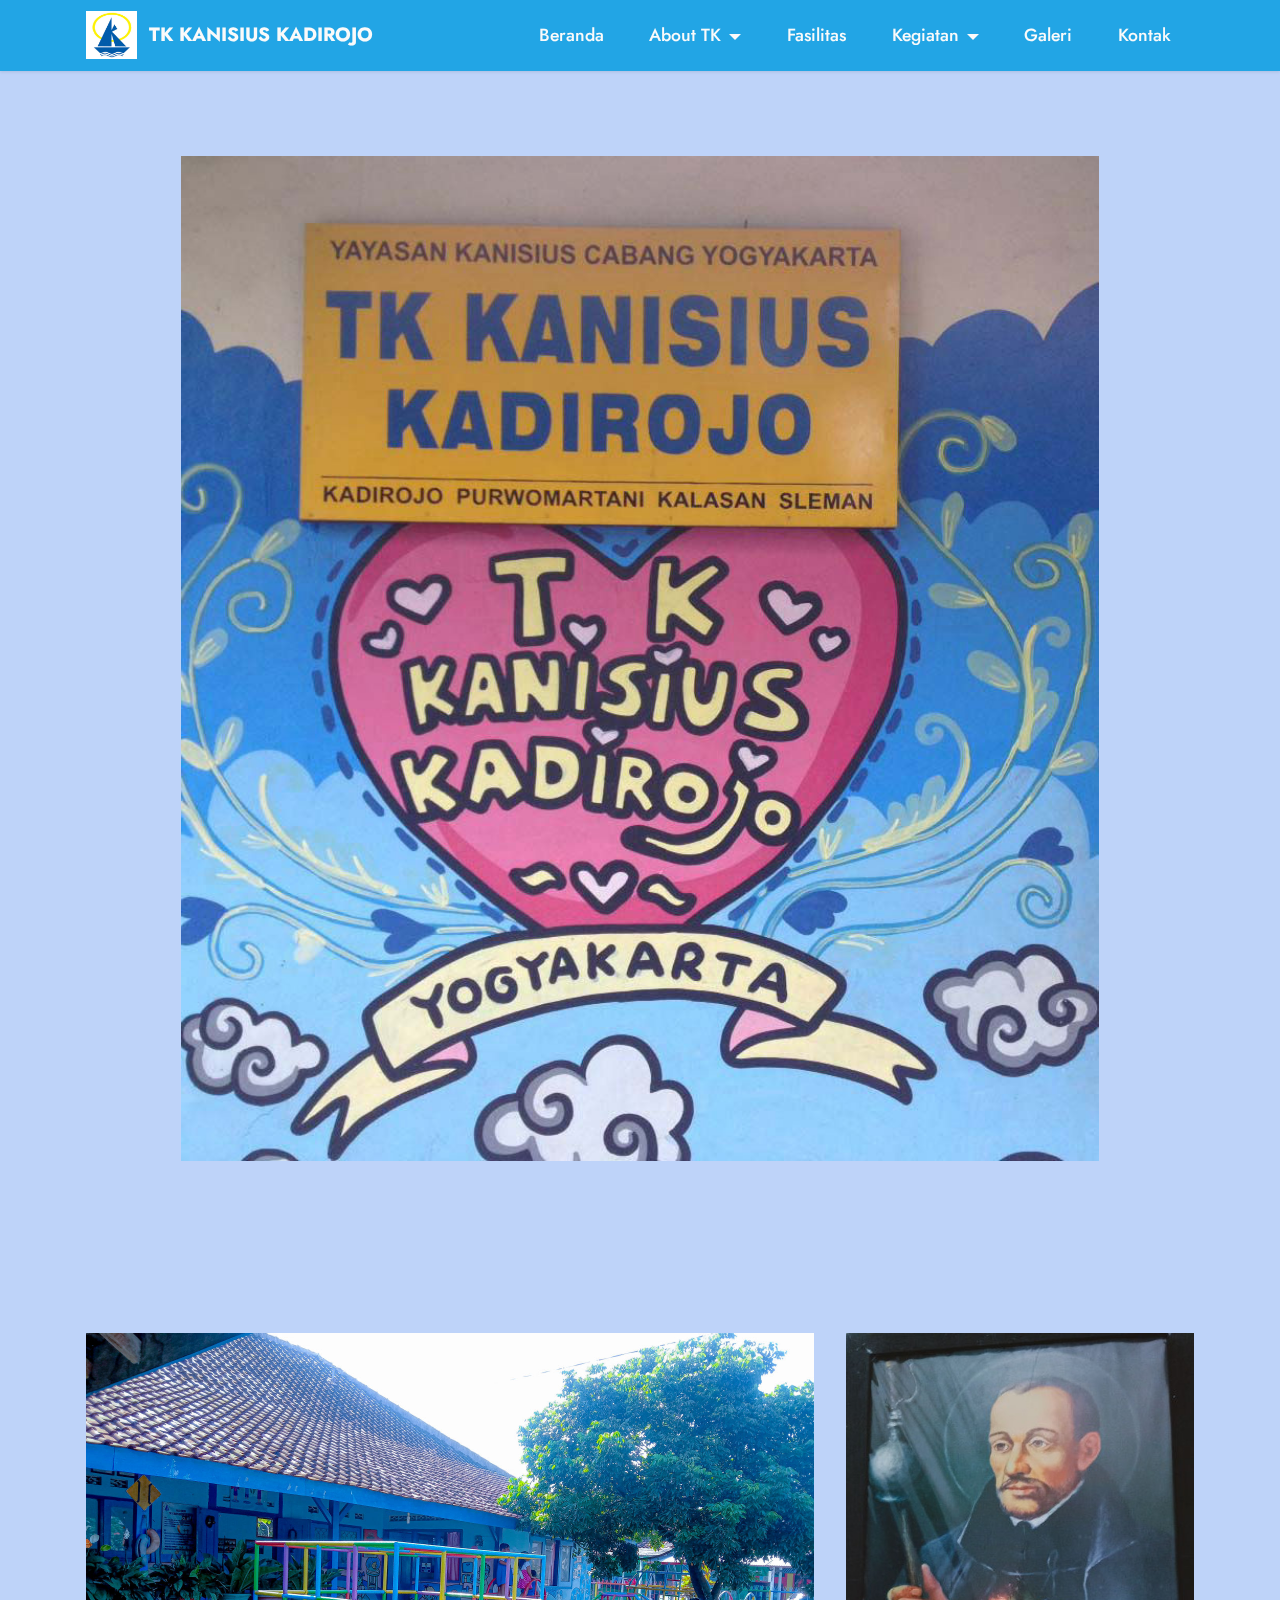
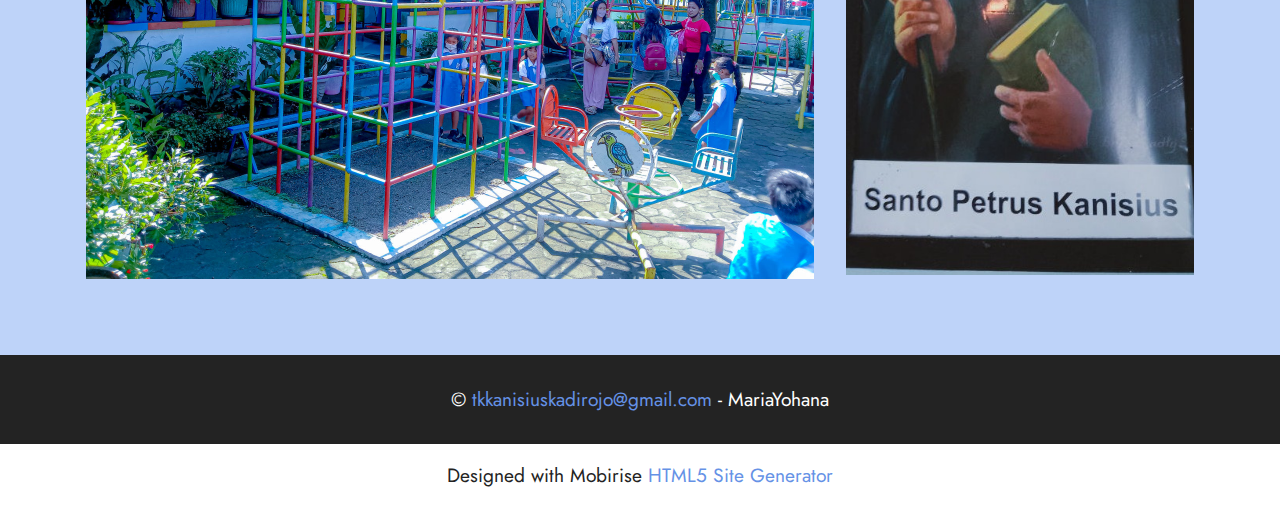
<file: index.html>
<!DOCTYPE html>
<html  >
<head>
  <!-- Site made with Mobirise Website Builder v5.6.11, https://mobirise.com -->
  <meta charset="UTF-8">
  <meta http-equiv="X-UA-Compatible" content="IE=edge">
  <meta name="generator" content="Mobirise v5.6.11, mobirise.com">
  <meta name="twitter:card" content="summary_large_image"/>
  <meta name="twitter:image:src" content="">
  <meta property="og:image" content="">
  <meta name="twitter:title" content="Home">
  <meta name="viewport" content="width=device-width, initial-scale=1, minimum-scale=1">
  <link rel="shortcut icon" href="assets/images/logo-96x91.png" type="image/x-icon">
  <meta name="description" content="">
  
  
  <title>Home</title>
  <link rel="stylesheet" href="assets/bootstrap/css/bootstrap.min.css">
  <link rel="stylesheet" href="assets/bootstrap/css/bootstrap-grid.min.css">
  <link rel="stylesheet" href="assets/bootstrap/css/bootstrap-reboot.min.css">
  <link rel="stylesheet" href="assets/dropdown/css/style.css">
  <link rel="stylesheet" href="assets/socicon/css/styles.css">
  <link rel="stylesheet" href="assets/theme/css/style.css">
  <link rel="preload" href="https://fonts.googleapis.com/css?family=Jost:100,200,300,400,500,600,700,800,900,100i,200i,300i,400i,500i,600i,700i,800i,900i&display=swap" as="style" onload="this.onload=null;this.rel='stylesheet'">
  <noscript><link rel="stylesheet" href="https://fonts.googleapis.com/css?family=Jost:100,200,300,400,500,600,700,800,900,100i,200i,300i,400i,500i,600i,700i,800i,900i&display=swap"></noscript>
  <link rel="preload" as="style" href="assets/mobirise/css/mbr-additional.css"><link rel="stylesheet" href="assets/mobirise/css/mbr-additional.css" type="text/css">
  
  
  
  
</head>
<body>
  
  <section data-bs-version="5.1" class="menu menu2 cid-tdhI2wtYSD" once="menu" id="menu2-1n">
    
    <nav class="navbar navbar-dropdown navbar-fixed-top navbar-expand-lg">
        <div class="container">
            <div class="navbar-brand">
                <span class="navbar-logo">
                    <a href="https://mobiri.se">
                        <img src="assets/images/logo-96x91.png" alt="Mobirise Website Builder" style="height: 3rem;">
                    </a>
                </span>
                <span class="navbar-caption-wrap"><a class="navbar-caption text-white display-7" href="https://mobiri.se">TK KANISIUS KADIROJO</a></span>
            </div>
            <button class="navbar-toggler" type="button" data-toggle="collapse" data-bs-toggle="collapse" data-target="#navbarSupportedContent" data-bs-target="#navbarSupportedContent" aria-controls="navbarNavAltMarkup" aria-expanded="false" aria-label="Toggle navigation">
                <div class="hamburger">
                    <span></span>
                    <span></span>
                    <span></span>
                    <span></span>
                </div>
            </button>
            <div class="collapse navbar-collapse" id="navbarSupportedContent">
                <ul class="navbar-nav nav-dropdown nav-right" data-app-modern-menu="true"><li class="nav-item"><a class="nav-link link text-white text-primary display-4" href="index.html">Beranda</a></li>
                    <li class="nav-item dropdown"><a class="nav-link link text-white dropdown-toggle display-4" href="https://mobiri.se" data-toggle="dropdown-submenu" data-bs-toggle="dropdown" data-bs-auto-close="outside" aria-expanded="false">About TK</a><div class="dropdown-menu" aria-labelledby="dropdown-999"><a class="text-white dropdown-item text-primary display-4" href="page1.html">Profil</a><a class="text-white show dropdown-item text-primary display-4" href="page2.html">Visi Misi</a><a class="text-white show dropdown-item text-primary display-4" href="page3.html">Sejarah</a></div></li><li class="nav-item"><a class="nav-link link text-white show text-primary display-4" href="page4.html">Fasilitas</a></li><li class="nav-item dropdown"><a class="nav-link link text-white dropdown-toggle show display-4" href="https://mobiri.se" data-toggle="dropdown-submenu" data-bs-toggle="dropdown" data-bs-auto-close="outside" aria-expanded="true">Kegiatan</a><div class="dropdown-menu show" aria-labelledby="dropdown-247" data-bs-popper="none"><a class="text-white show dropdown-item text-primary display-4" href="page5.html">Instrakulikuler</a><a class="text-white show dropdown-item text-primary display-4" href="page8.html">Ekstrakulikuler</a></div></li><li class="nav-item"><a class="nav-link link text-white show text-primary display-4" href="page6.html">Galeri</a></li><li class="nav-item"><a class="nav-link link text-white show text-primary display-4" href="page7.html">Kontak</a></li></ul>
                
                
            </div>
        </div>
    </nav>
</section>

<section data-bs-version="5.1" class="image3 cid-tapnk4v4XU" id="image3-n">
    

    
    

    <div class="container">
        <div class="row justify-content-center">
            <div class="col-12 col-lg-10">
                <div class="image-wrapper">
                    <img src="assets/images/kanisius-1-877x960.jpg" alt="Mobirise Website Builder">
                    <p class="mbr-description mbr-fonts-style mt-2 align-center display-4"></p>
                </div>
            </div>
        </div>
    </div>
</section>

<section data-bs-version="5.1" class="image6 cid-tapiMGtiG8" id="image6-k">
    
    
    
    
    
    <div class="container">
        <div class="row">
            <div class="col-12 col-md-12">
                <div class="row">
                    <div class="col-12 col-lg-8">
                        <div class="img-item mb-3">
                            <img src="assets/images/img-20220614-92213-1456x1092.jpg" alt="Mobirise Website Builder">
                            <div class="img-description mbr-white">
                                <p class="mbr-fonts-style align-center text1 display-5"></p>
                            </div>
                        </div>
                    </div>
                    <div class="col-12 col-lg">
                        <div class="img-item mb-3">
                            <img src="assets/images/img-20220614-94135-696x973.jpeg" alt="Mobirise Website Builder">
                            <div class="img-description mbr-white">
                                <p class="mbr-fonts-style align-center text2 display-5"></p>
                            </div>
                        </div>
                    </div>
                </div>
            </div>
        </div>
    </div>
</section>

<section data-bs-version="5.1" class="footer7 cid-tdgEVkT438" once="footers" id="footer7-1b">

    

    

    <div class="container">
        <div class="media-container-row align-center mbr-white">
            <div class="col-12">
                <p class="mbr-text mb-0 mbr-fonts-style display-7">
                    © <a href="mailto:tkkanisiuskadirojo01@gmail.com" class="text-primary">tkkanisiuskadirojo@gmail.com</a>&nbsp;- MariaYohana</p>
            </div>
        </div>
    </div>
</section><section class="display-7" style="padding: 0;align-items: center;justify-content: center;flex-wrap: wrap;    align-content: center;display: flex;position: relative;height: 4rem;"><a href="https://mobiri.se/2802515" style="flex: 1 1;height: 4rem;position: absolute;width: 100%;z-index: 1;"><img alt="" style="height: 4rem;" src="[data-uri]"></a><p style="margin: 0;text-align: center;" class="display-7">Designed with Mobirise &#8204;</p><a style="z-index:1" href="https://mobirise.com/html-builder.html">HTML5 Site Generator</a></section><script src="assets/bootstrap/js/bootstrap.bundle.min.js"></script>  <script src="assets/smoothscroll/smooth-scroll.js"></script>  <script src="assets/ytplayer/index.js"></script>  <script src="assets/dropdown/js/navbar-dropdown.js"></script>  <script src="assets/theme/js/script.js"></script>  
  
  
</body>
</html>
</file>
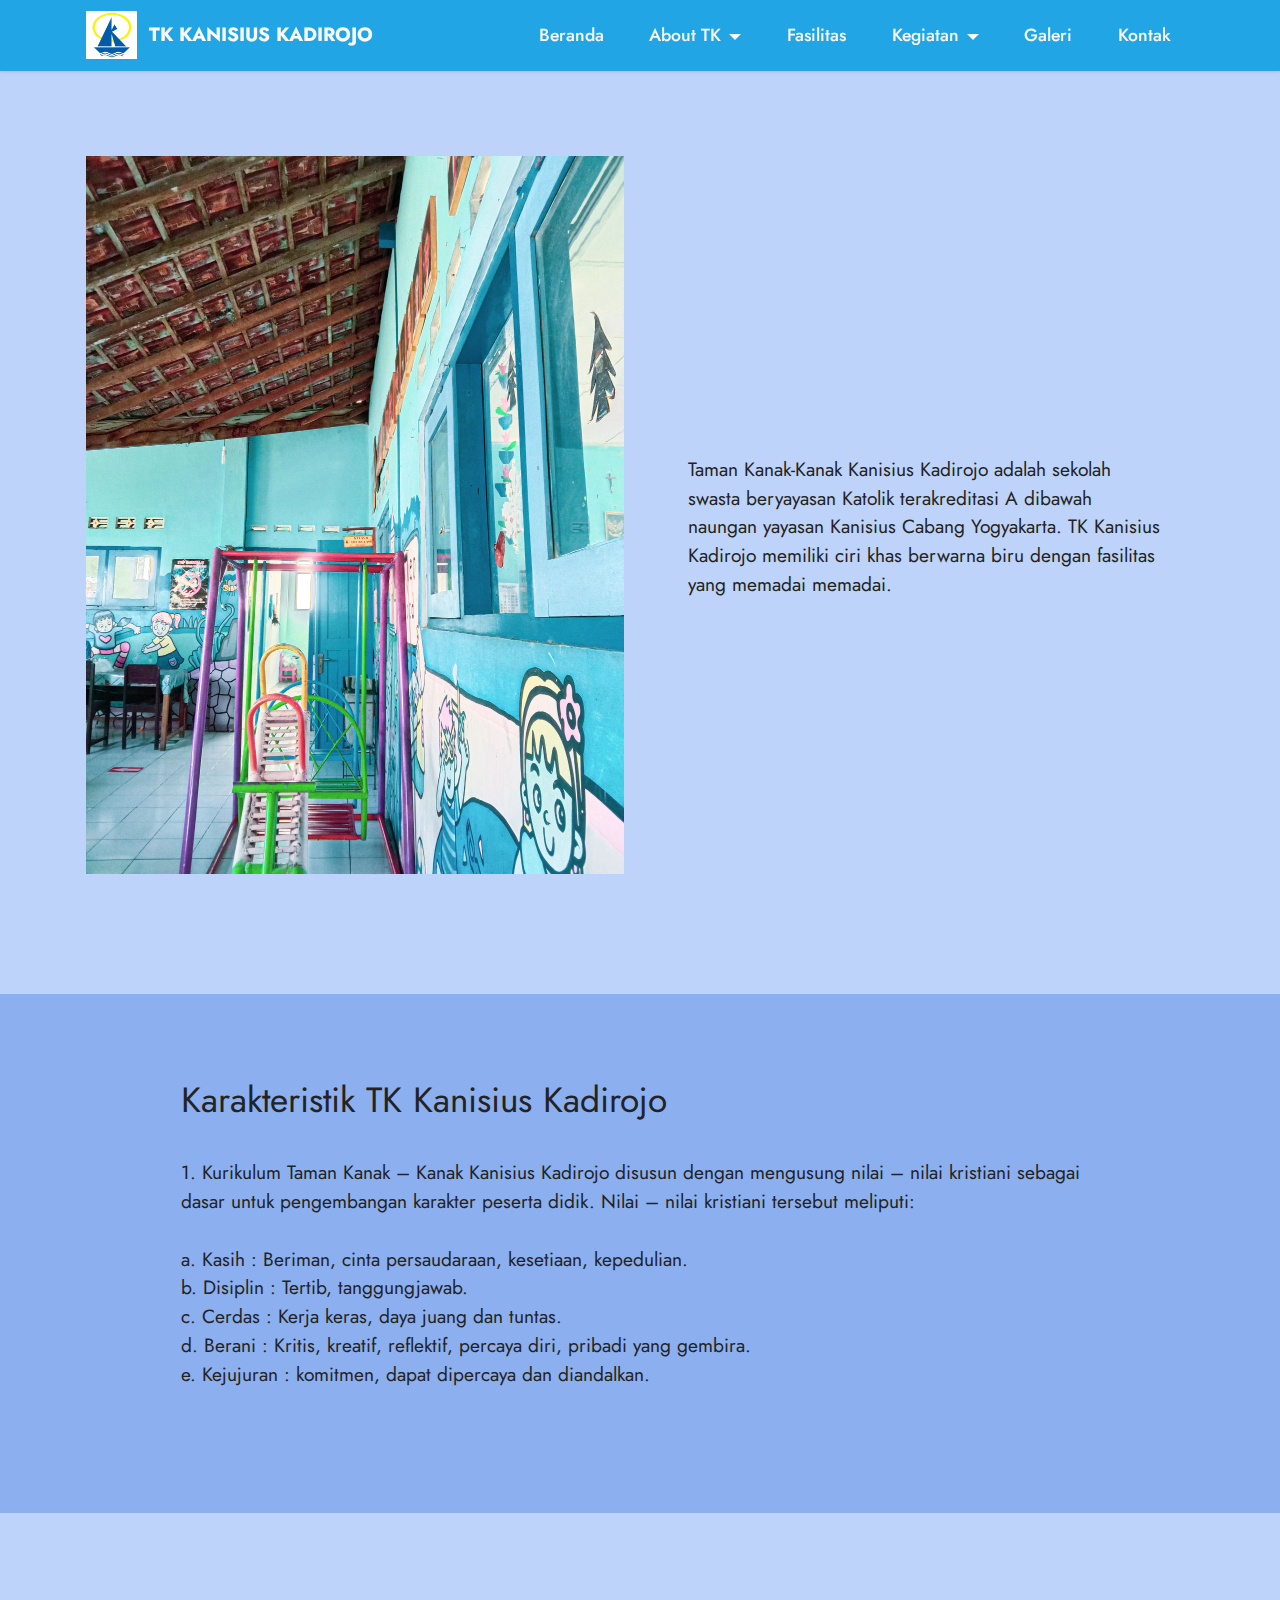
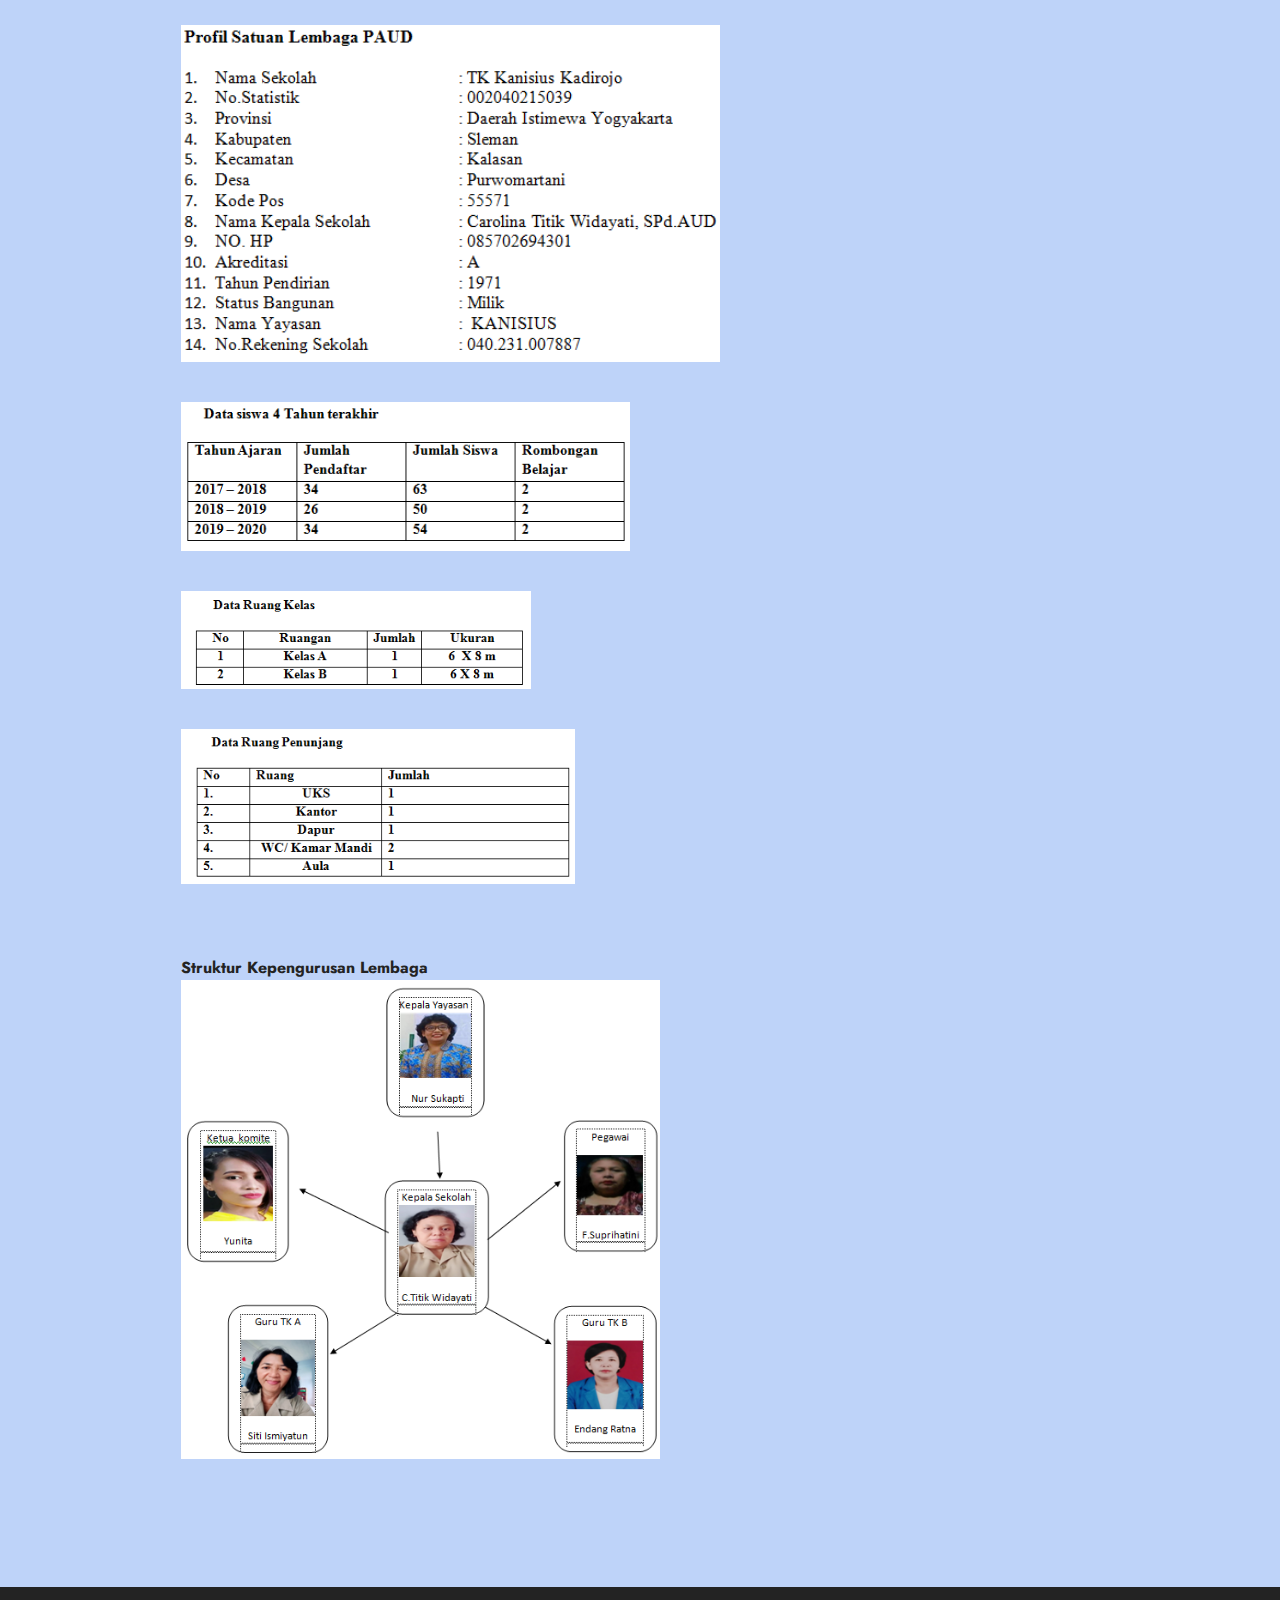
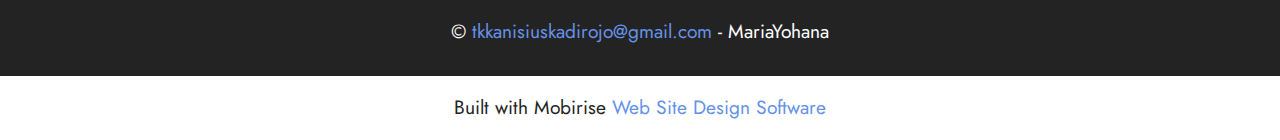
<file: page1.html>
<!DOCTYPE html>
<html  >
<head>
  <!-- Site made with Mobirise Website Builder v5.6.11, https://mobirise.com -->
  <meta charset="UTF-8">
  <meta http-equiv="X-UA-Compatible" content="IE=edge">
  <meta name="generator" content="Mobirise v5.6.11, mobirise.com">
  <meta name="twitter:card" content="summary_large_image"/>
  <meta name="twitter:image:src" content="">
  <meta property="og:image" content="">
  <meta name="twitter:title" content="Profil">
  <meta name="viewport" content="width=device-width, initial-scale=1, minimum-scale=1">
  <link rel="shortcut icon" href="assets/images/logo-96x91.png" type="image/x-icon">
  <meta name="description" content="">
  
  
  <title>Profil</title>
  <link rel="stylesheet" href="assets/bootstrap/css/bootstrap.min.css">
  <link rel="stylesheet" href="assets/bootstrap/css/bootstrap-grid.min.css">
  <link rel="stylesheet" href="assets/bootstrap/css/bootstrap-reboot.min.css">
  <link rel="stylesheet" href="assets/dropdown/css/style.css">
  <link rel="stylesheet" href="assets/socicon/css/styles.css">
  <link rel="stylesheet" href="assets/theme/css/style.css">
  <link rel="preload" href="https://fonts.googleapis.com/css?family=Jost:100,200,300,400,500,600,700,800,900,100i,200i,300i,400i,500i,600i,700i,800i,900i&display=swap" as="style" onload="this.onload=null;this.rel='stylesheet'">
  <noscript><link rel="stylesheet" href="https://fonts.googleapis.com/css?family=Jost:100,200,300,400,500,600,700,800,900,100i,200i,300i,400i,500i,600i,700i,800i,900i&display=swap"></noscript>
  <link rel="preload" as="style" href="assets/mobirise/css/mbr-additional.css"><link rel="stylesheet" href="assets/mobirise/css/mbr-additional.css" type="text/css">
  
  
  
  
</head>
<body>
  
  <section data-bs-version="5.1" class="menu menu2 cid-tdhI2wtYSD" once="menu" id="menu2-1n">
    
    <nav class="navbar navbar-dropdown navbar-fixed-top navbar-expand-lg">
        <div class="container">
            <div class="navbar-brand">
                <span class="navbar-logo">
                    <a href="https://mobiri.se">
                        <img src="assets/images/logo-96x91.png" alt="Mobirise Website Builder" style="height: 3rem;">
                    </a>
                </span>
                <span class="navbar-caption-wrap"><a class="navbar-caption text-white display-7" href="https://mobiri.se">TK KANISIUS KADIROJO</a></span>
            </div>
            <button class="navbar-toggler" type="button" data-toggle="collapse" data-bs-toggle="collapse" data-target="#navbarSupportedContent" data-bs-target="#navbarSupportedContent" aria-controls="navbarNavAltMarkup" aria-expanded="false" aria-label="Toggle navigation">
                <div class="hamburger">
                    <span></span>
                    <span></span>
                    <span></span>
                    <span></span>
                </div>
            </button>
            <div class="collapse navbar-collapse" id="navbarSupportedContent">
                <ul class="navbar-nav nav-dropdown nav-right" data-app-modern-menu="true"><li class="nav-item"><a class="nav-link link text-white text-primary display-4" href="index.html">Beranda</a></li>
                    <li class="nav-item dropdown"><a class="nav-link link text-white dropdown-toggle display-4" href="https://mobiri.se" data-toggle="dropdown-submenu" data-bs-toggle="dropdown" data-bs-auto-close="outside" aria-expanded="false">About TK</a><div class="dropdown-menu" aria-labelledby="dropdown-999"><a class="text-white dropdown-item text-primary display-4" href="page1.html">Profil</a><a class="text-white show dropdown-item text-primary display-4" href="page2.html">Visi Misi</a><a class="text-white show dropdown-item text-primary display-4" href="page3.html">Sejarah</a></div></li><li class="nav-item"><a class="nav-link link text-white show text-primary display-4" href="page4.html">Fasilitas</a></li><li class="nav-item dropdown"><a class="nav-link link text-white dropdown-toggle show display-4" href="https://mobiri.se" data-toggle="dropdown-submenu" data-bs-toggle="dropdown" data-bs-auto-close="outside" aria-expanded="true">Kegiatan</a><div class="dropdown-menu show" aria-labelledby="dropdown-247" data-bs-popper="none"><a class="text-white show dropdown-item text-primary display-4" href="page5.html">Instrakulikuler</a><a class="text-white show dropdown-item text-primary display-4" href="page8.html">Ekstrakulikuler</a></div></li><li class="nav-item"><a class="nav-link link text-white show text-primary display-4" href="page6.html">Galeri</a></li><li class="nav-item"><a class="nav-link link text-white show text-primary display-4" href="page7.html">Kontak</a></li></ul>
                
                
            </div>
        </div>
    </nav>
</section>

<section data-bs-version="5.1" class="image1 cid-taptl1Im56" id="image1-o">
    

    
    

    <div class="container">
        <div class="row align-items-center">
            <div class="col-12 col-lg-6">
                <div class="image-wrapper">
                    <img src="assets/images/img-20220614-91948-1076x1435.jpg" alt="Mobirise Website Builder">
                    <p class="mbr-description mbr-fonts-style pt-2 align-center display-4"></p>
                </div>
            </div>
            <div class="col-12 col-lg">
                <div class="text-wrapper">
                    <h3 class="mbr-section-title mbr-fonts-style mb-3 display-5"></h3>
                    <p class="mbr-text mbr-fonts-style display-7">Taman Kanak-Kanak Kanisius Kadirojo adalah sekolah swasta beryayasan Katolik terakreditasi A dibawah naungan yayasan Kanisius Cabang Yogyakarta. TK Kanisius Kadirojo memiliki ciri khas berwarna biru dengan fasilitas yang memadai memadai.</p>
                </div>
            </div>
        </div>
    </div>
</section>

<section data-bs-version="5.1" class="content5 cid-tapAgy3I5c" id="content5-r">
    
    <div class="container">
        <div class="row justify-content-center">
            <div class="col-md-12 col-lg-10">
                
                <h4 class="mbr-section-subtitle mbr-fonts-style mb-4 display-5">
                    Karakteristik TK Kanisius Kadirojo</h4>
                <p class="mbr-text mbr-fonts-style display-7">1.	Kurikulum Taman Kanak – Kanak Kanisius Kadirojo disusun dengan mengusung nilai – nilai kristiani sebagai dasar untuk pengembangan karakter peserta didik. Nilai – nilai kristiani tersebut meliputi:<br>
<br>a.	Kasih	: Beriman, cinta persaudaraan, kesetiaan, kepedulian.
<br>b.	Disiplin : Tertib, tanggungjawab.
<br>c.	Cerdas	: Kerja keras, daya juang dan tuntas.
<br>d.	Berani	: Kritis, kreatif, reflektif, percaya diri, pribadi yang gembira.
<br>e.	Kejujuran : komitmen, dapat dipercaya dan diandalkan.&nbsp;<br><br></p>
            </div>
        </div>
    </div>
</section>

<section data-bs-version="5.1" class="content5 cid-tapvkv9gCj" id="content5-p">
    
    <div class="container">
        <div class="row justify-content-center">
            <div class="col-md-12 col-lg-10">
                
                <h4 class="mbr-section-subtitle mbr-fonts-style mb-4 display-5"></h4>
                <p class="mbr-text mbr-fonts-style display-7"></p><p><img src="[data-uri]" data-filename="image.png" style="width: 539.278px; height: 336.5px;"></p><br><p><img src="[data-uri]" data-filename="image.png" style="width: 448.5px; height: 148.878px;"></p><br><p><img src="[data-uri]" data-filename="image.png" style="width: 349.5px; height: 98.0815px;"></p><br><p><img src="[data-uri]" data-filename="image.png" style="width: 393.5px; height: 154.761px;"></p><br><p><br></p><strong>Struktur Kepengurusan Lembaga</strong><br><p><img src="[data-uri]" data-filename="image.png" style="width: 479.297px; height: 479.297px;"></p><p></p><p><br></p><p></p>
            </div>
        </div>
    </div>
</section>

<section data-bs-version="5.1" class="footer7 cid-tdgE7KjjhE" once="footers" id="footer7-19">

    

    

    <div class="container">
        <div class="media-container-row align-center mbr-white">
            <div class="col-12">
                <p class="mbr-text mb-0 mbr-fonts-style display-7">
                    © <a href="mailto:tkkanisiuskadirojo01@gmail.com" class="text-primary">tkkanisiuskadirojo@gmail.com</a>&nbsp;- MariaYohana</p>
            </div>
        </div>
    </div>
</section><section class="display-7" style="padding: 0;align-items: center;justify-content: center;flex-wrap: wrap;    align-content: center;display: flex;position: relative;height: 4rem;"><a href="https://mobiri.se/2802515" style="flex: 1 1;height: 4rem;position: absolute;width: 100%;z-index: 1;"><img alt="" style="height: 4rem;" src="[data-uri]"></a><p style="margin: 0;text-align: center;" class="display-7">Built with Mobirise &#8204;</p><a style="z-index:1" href="https://mobirise.com/website-design-software.html">Web Site Design Software</a></section><script src="assets/bootstrap/js/bootstrap.bundle.min.js"></script>  <script src="assets/smoothscroll/smooth-scroll.js"></script>  <script src="assets/ytplayer/index.js"></script>  <script src="assets/dropdown/js/navbar-dropdown.js"></script>  <script src="assets/theme/js/script.js"></script>  
  
  
</body>
</html>
</file>
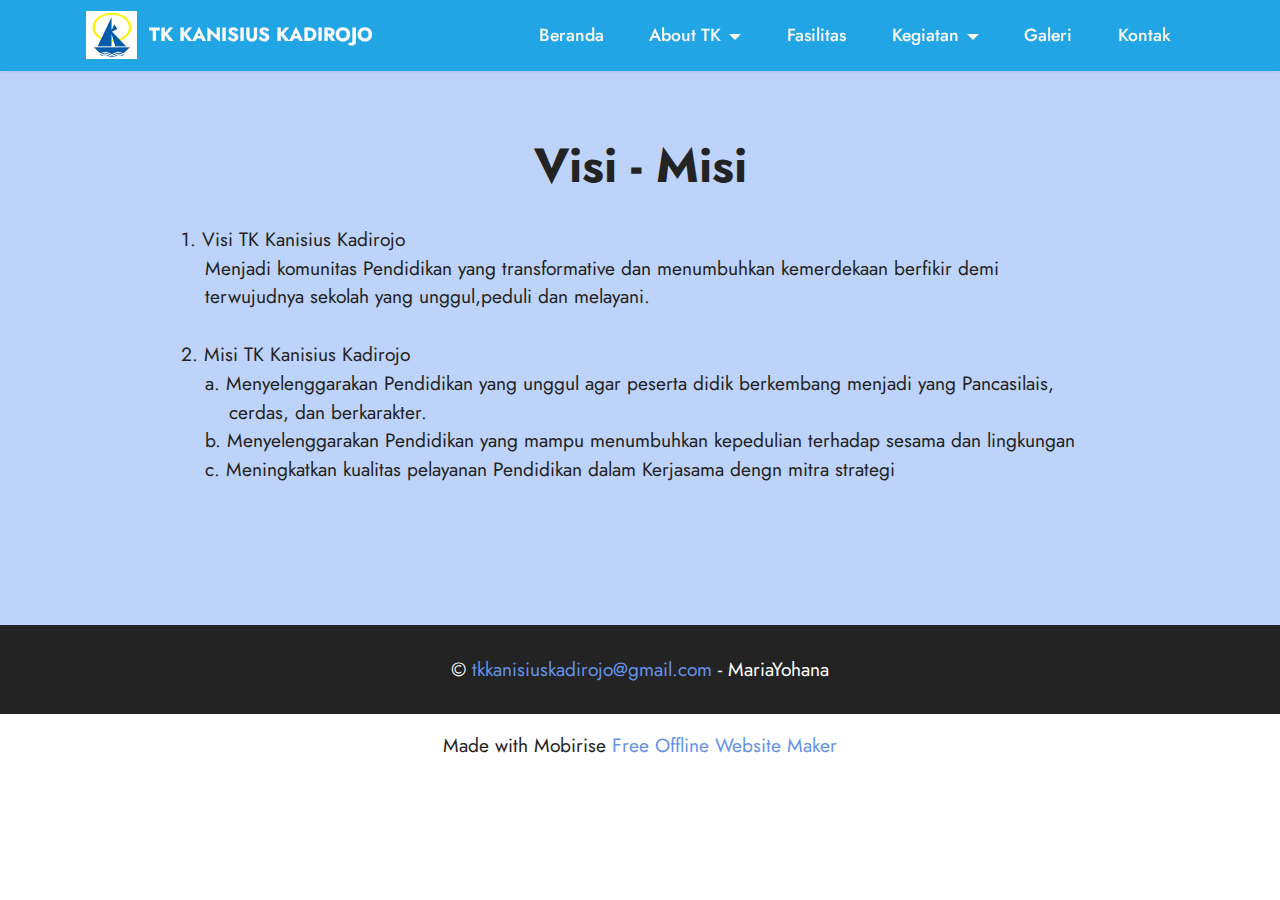
<file: page2.html>
<!DOCTYPE html>
<html  >
<head>
  <!-- Site made with Mobirise Website Builder v5.6.11, https://mobirise.com -->
  <meta charset="UTF-8">
  <meta http-equiv="X-UA-Compatible" content="IE=edge">
  <meta name="generator" content="Mobirise v5.6.11, mobirise.com">
  <meta name="twitter:card" content="summary_large_image"/>
  <meta name="twitter:image:src" content="">
  <meta property="og:image" content="">
  <meta name="twitter:title" content="Visi Misi">
  <meta name="viewport" content="width=device-width, initial-scale=1, minimum-scale=1">
  <link rel="shortcut icon" href="assets/images/logo-96x91.png" type="image/x-icon">
  <meta name="description" content="">
  
  
  <title>Visi Misi</title>
  <link rel="stylesheet" href="assets/bootstrap/css/bootstrap.min.css">
  <link rel="stylesheet" href="assets/bootstrap/css/bootstrap-grid.min.css">
  <link rel="stylesheet" href="assets/bootstrap/css/bootstrap-reboot.min.css">
  <link rel="stylesheet" href="assets/dropdown/css/style.css">
  <link rel="stylesheet" href="assets/socicon/css/styles.css">
  <link rel="stylesheet" href="assets/theme/css/style.css">
  <link rel="preload" href="https://fonts.googleapis.com/css?family=Jost:100,200,300,400,500,600,700,800,900,100i,200i,300i,400i,500i,600i,700i,800i,900i&display=swap" as="style" onload="this.onload=null;this.rel='stylesheet'">
  <noscript><link rel="stylesheet" href="https://fonts.googleapis.com/css?family=Jost:100,200,300,400,500,600,700,800,900,100i,200i,300i,400i,500i,600i,700i,800i,900i&display=swap"></noscript>
  <link rel="preload" as="style" href="assets/mobirise/css/mbr-additional.css"><link rel="stylesheet" href="assets/mobirise/css/mbr-additional.css" type="text/css">
  
  
  
  
</head>
<body>
  
  <section data-bs-version="5.1" class="menu menu2 cid-tdhI2wtYSD" once="menu" id="menu2-1n">
    
    <nav class="navbar navbar-dropdown navbar-fixed-top navbar-expand-lg">
        <div class="container">
            <div class="navbar-brand">
                <span class="navbar-logo">
                    <a href="https://mobiri.se">
                        <img src="assets/images/logo-96x91.png" alt="Mobirise Website Builder" style="height: 3rem;">
                    </a>
                </span>
                <span class="navbar-caption-wrap"><a class="navbar-caption text-white display-7" href="https://mobiri.se">TK KANISIUS KADIROJO</a></span>
            </div>
            <button class="navbar-toggler" type="button" data-toggle="collapse" data-bs-toggle="collapse" data-target="#navbarSupportedContent" data-bs-target="#navbarSupportedContent" aria-controls="navbarNavAltMarkup" aria-expanded="false" aria-label="Toggle navigation">
                <div class="hamburger">
                    <span></span>
                    <span></span>
                    <span></span>
                    <span></span>
                </div>
            </button>
            <div class="collapse navbar-collapse" id="navbarSupportedContent">
                <ul class="navbar-nav nav-dropdown nav-right" data-app-modern-menu="true"><li class="nav-item"><a class="nav-link link text-white text-primary display-4" href="index.html">Beranda</a></li>
                    <li class="nav-item dropdown"><a class="nav-link link text-white dropdown-toggle display-4" href="https://mobiri.se" data-toggle="dropdown-submenu" data-bs-toggle="dropdown" data-bs-auto-close="outside" aria-expanded="false">About TK</a><div class="dropdown-menu" aria-labelledby="dropdown-999"><a class="text-white dropdown-item text-primary display-4" href="page1.html">Profil</a><a class="text-white show dropdown-item text-primary display-4" href="page2.html">Visi Misi</a><a class="text-white show dropdown-item text-primary display-4" href="page3.html">Sejarah</a></div></li><li class="nav-item"><a class="nav-link link text-white show text-primary display-4" href="page4.html">Fasilitas</a></li><li class="nav-item dropdown"><a class="nav-link link text-white dropdown-toggle show display-4" href="https://mobiri.se" data-toggle="dropdown-submenu" data-bs-toggle="dropdown" data-bs-auto-close="outside" aria-expanded="true">Kegiatan</a><div class="dropdown-menu show" aria-labelledby="dropdown-247" data-bs-popper="none"><a class="text-white show dropdown-item text-primary display-4" href="page5.html">Instrakulikuler</a><a class="text-white show dropdown-item text-primary display-4" href="page8.html">Ekstrakulikuler</a></div></li><li class="nav-item"><a class="nav-link link text-white show text-primary display-4" href="page6.html">Galeri</a></li><li class="nav-item"><a class="nav-link link text-white show text-primary display-4" href="page7.html">Kontak</a></li></ul>
                
                
            </div>
        </div>
    </nav>
</section>

<section data-bs-version="5.1" class="content4 cid-tapz8NWkaJ" id="content4-q">
    

    
    
    <div class="container">
        <div class="row justify-content-center">
            <div class="title col-md-12 col-lg-10">
                <h3 class="mbr-section-title mbr-fonts-style align-center mb-4 display-2">
                    <strong>Visi - Misi</strong></h3>
                <h4 class="mbr-section-subtitle align-center mbr-fonts-style mb-4 display-7">1.	Visi  TK Kanisius Kadirojo
<div>&nbsp;&nbsp;&nbsp;&nbsp;Menjadi komunitas Pendidikan yang transformative dan menumbuhkan  kemerdekaan berfikir demi &nbsp;&nbsp;&nbsp;&nbsp;terwujudnya sekolah yang unggul,peduli dan melayani.</div><br><div>
</div><div>2.	Misi TK Kanisius Kadirojo
</div><div>&nbsp;&nbsp;&nbsp;&nbsp;a.	Menyelenggarakan Pendidikan yang unggul agar peserta didik berkembang menjadi yang Pancasilais, &nbsp;&nbsp;&nbsp;&nbsp;&nbsp;&nbsp;&nbsp;&nbsp;cerdas, dan berkarakter.
</div><div>&nbsp;&nbsp;&nbsp;&nbsp;b.	Menyelenggarakan Pendidikan yang mampu menumbuhkan kepedulian terhadap sesama dan lingkungan
</div><div>&nbsp;&nbsp;&nbsp;&nbsp;c.	Meningkatkan kualitas pelayanan  Pendidikan dalam Kerjasama dengn mitra strategi
</div><div><br></div></h4>
                
            </div>
        </div>
    </div>
</section>

<section data-bs-version="5.1" class="footer7 cid-tdgFBiG5dZ" once="footers" id="footer7-1c">

    

    

    <div class="container">
        <div class="media-container-row align-center mbr-white">
            <div class="col-12">
                <p class="mbr-text mb-0 mbr-fonts-style display-7">
                    © <a href="mailto:tkkanisiuskadirojo01@gmail.com" class="text-primary">tkkanisiuskadirojo@gmail.com</a>&nbsp;- MariaYohana</p>
            </div>
        </div>
    </div>
</section><section class="display-7" style="padding: 0;align-items: center;justify-content: center;flex-wrap: wrap;    align-content: center;display: flex;position: relative;height: 4rem;"><a href="https://mobiri.se/2802515" style="flex: 1 1;height: 4rem;position: absolute;width: 100%;z-index: 1;"><img alt="" style="height: 4rem;" src="[data-uri]"></a><p style="margin: 0;text-align: center;" class="display-7">Made with Mobirise &#8204;</p><a style="z-index:1" href="https://mobirise.com/offline-website-builder.html">Free Offline Website Maker</a></section><script src="assets/bootstrap/js/bootstrap.bundle.min.js"></script>  <script src="assets/smoothscroll/smooth-scroll.js"></script>  <script src="assets/ytplayer/index.js"></script>  <script src="assets/dropdown/js/navbar-dropdown.js"></script>  <script src="assets/theme/js/script.js"></script>  
  
  
</body>
</html>
</file>
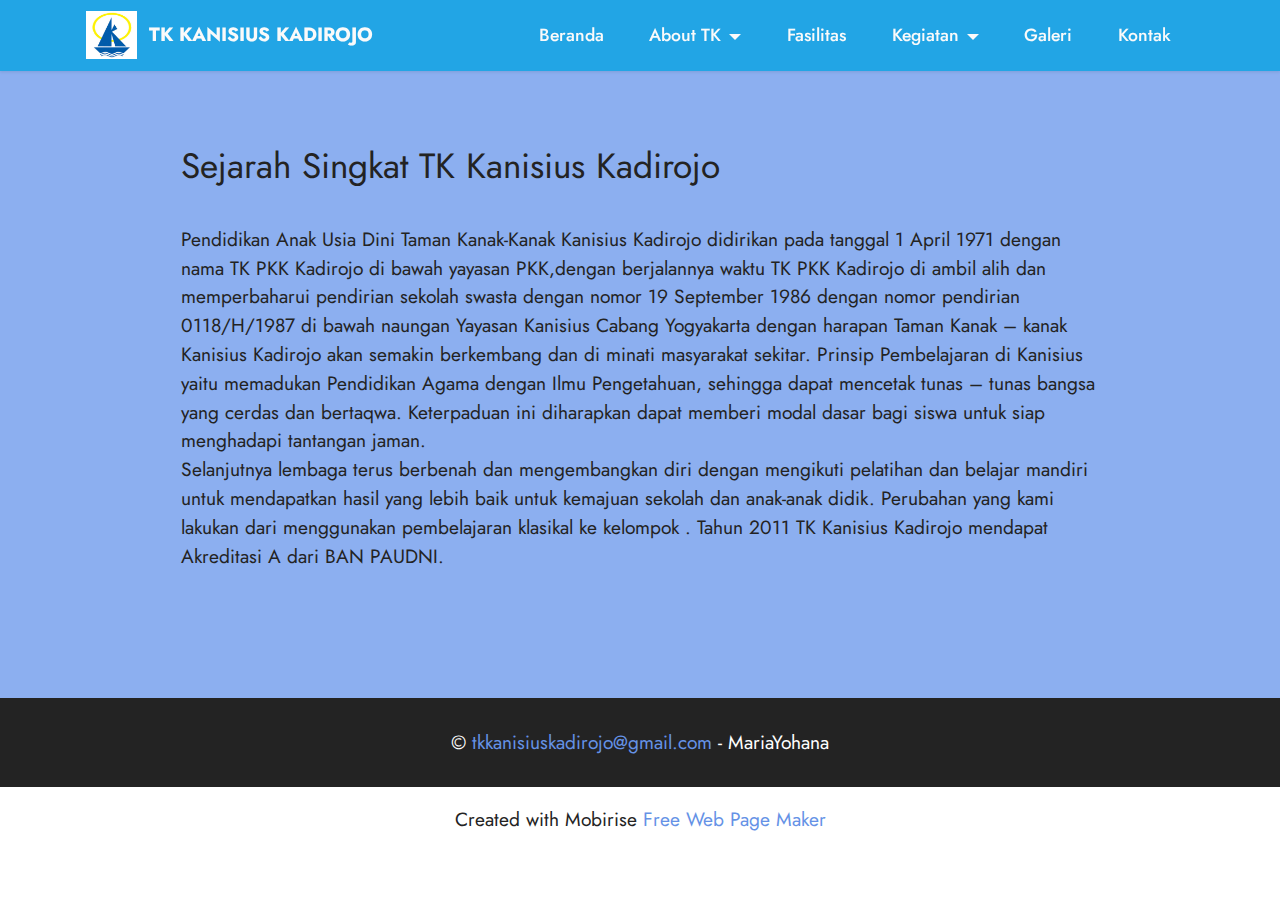
<file: page3.html>
<!DOCTYPE html>
<html  >
<head>
  <!-- Site made with Mobirise Website Builder v5.6.11, https://mobirise.com -->
  <meta charset="UTF-8">
  <meta http-equiv="X-UA-Compatible" content="IE=edge">
  <meta name="generator" content="Mobirise v5.6.11, mobirise.com">
  <meta name="twitter:card" content="summary_large_image"/>
  <meta name="twitter:image:src" content="">
  <meta property="og:image" content="">
  <meta name="twitter:title" content="Sejarah">
  <meta name="viewport" content="width=device-width, initial-scale=1, minimum-scale=1">
  <link rel="shortcut icon" href="assets/images/logo-96x91.png" type="image/x-icon">
  <meta name="description" content="">
  
  
  <title>Sejarah</title>
  <link rel="stylesheet" href="assets/bootstrap/css/bootstrap.min.css">
  <link rel="stylesheet" href="assets/bootstrap/css/bootstrap-grid.min.css">
  <link rel="stylesheet" href="assets/bootstrap/css/bootstrap-reboot.min.css">
  <link rel="stylesheet" href="assets/dropdown/css/style.css">
  <link rel="stylesheet" href="assets/socicon/css/styles.css">
  <link rel="stylesheet" href="assets/theme/css/style.css">
  <link rel="preload" href="https://fonts.googleapis.com/css?family=Jost:100,200,300,400,500,600,700,800,900,100i,200i,300i,400i,500i,600i,700i,800i,900i&display=swap" as="style" onload="this.onload=null;this.rel='stylesheet'">
  <noscript><link rel="stylesheet" href="https://fonts.googleapis.com/css?family=Jost:100,200,300,400,500,600,700,800,900,100i,200i,300i,400i,500i,600i,700i,800i,900i&display=swap"></noscript>
  <link rel="preload" as="style" href="assets/mobirise/css/mbr-additional.css"><link rel="stylesheet" href="assets/mobirise/css/mbr-additional.css" type="text/css">
  
  
  
  
</head>
<body>
  
  <section data-bs-version="5.1" class="menu menu2 cid-tdhI2wtYSD" once="menu" id="menu2-1n">
    
    <nav class="navbar navbar-dropdown navbar-fixed-top navbar-expand-lg">
        <div class="container">
            <div class="navbar-brand">
                <span class="navbar-logo">
                    <a href="https://mobiri.se">
                        <img src="assets/images/logo-96x91.png" alt="Mobirise Website Builder" style="height: 3rem;">
                    </a>
                </span>
                <span class="navbar-caption-wrap"><a class="navbar-caption text-white display-7" href="https://mobiri.se">TK KANISIUS KADIROJO</a></span>
            </div>
            <button class="navbar-toggler" type="button" data-toggle="collapse" data-bs-toggle="collapse" data-target="#navbarSupportedContent" data-bs-target="#navbarSupportedContent" aria-controls="navbarNavAltMarkup" aria-expanded="false" aria-label="Toggle navigation">
                <div class="hamburger">
                    <span></span>
                    <span></span>
                    <span></span>
                    <span></span>
                </div>
            </button>
            <div class="collapse navbar-collapse" id="navbarSupportedContent">
                <ul class="navbar-nav nav-dropdown nav-right" data-app-modern-menu="true"><li class="nav-item"><a class="nav-link link text-white text-primary display-4" href="index.html">Beranda</a></li>
                    <li class="nav-item dropdown"><a class="nav-link link text-white dropdown-toggle display-4" href="https://mobiri.se" data-toggle="dropdown-submenu" data-bs-toggle="dropdown" data-bs-auto-close="outside" aria-expanded="false">About TK</a><div class="dropdown-menu" aria-labelledby="dropdown-999"><a class="text-white dropdown-item text-primary display-4" href="page1.html">Profil</a><a class="text-white show dropdown-item text-primary display-4" href="page2.html">Visi Misi</a><a class="text-white show dropdown-item text-primary display-4" href="page3.html">Sejarah</a></div></li><li class="nav-item"><a class="nav-link link text-white show text-primary display-4" href="page4.html">Fasilitas</a></li><li class="nav-item dropdown"><a class="nav-link link text-white dropdown-toggle show display-4" href="https://mobiri.se" data-toggle="dropdown-submenu" data-bs-toggle="dropdown" data-bs-auto-close="outside" aria-expanded="true">Kegiatan</a><div class="dropdown-menu show" aria-labelledby="dropdown-247" data-bs-popper="none"><a class="text-white show dropdown-item text-primary display-4" href="page5.html">Instrakulikuler</a><a class="text-white show dropdown-item text-primary display-4" href="page8.html">Ekstrakulikuler</a></div></li><li class="nav-item"><a class="nav-link link text-white show text-primary display-4" href="page6.html">Galeri</a></li><li class="nav-item"><a class="nav-link link text-white show text-primary display-4" href="page7.html">Kontak</a></li></ul>
                
                
            </div>
        </div>
    </nav>
</section>

<section data-bs-version="5.1" class="content5 cid-tapEjryWU3" id="content5-t">
    
    <div class="container">
        <div class="row justify-content-center">
            <div class="col-md-12 col-lg-10">
                
                <h4 class="mbr-section-subtitle mbr-fonts-style mb-4 display-5">
                    Sejarah Singkat TK Kanisius Kadirojo</h4>
                <p class="mbr-text mbr-fonts-style display-7">Pendidikan Anak Usia Dini Taman Kanak-Kanak Kanisius Kadirojo didirikan pada tanggal 1 April 1971 dengan nama TK PKK Kadirojo di bawah yayasan PKK,dengan berjalannya waktu TK PKK Kadirojo di ambil alih dan memperbaharui pendirian sekolah swasta dengan nomor 19 September 1986 dengan nomor pendirian 0118/H/1987 di bawah naungan Yayasan Kanisius Cabang Yogyakarta dengan harapan Taman Kanak – kanak Kanisius Kadirojo akan semakin berkembang dan di minati masyarakat sekitar. Prinsip Pembelajaran di Kanisius yaitu memadukan Pendidikan Agama dengan Ilmu Pengetahuan, sehingga dapat mencetak tunas – tunas bangsa yang cerdas dan bertaqwa. Keterpaduan ini diharapkan dapat memberi modal dasar bagi siswa untuk siap menghadapi tantangan jaman.
<br>    Selanjutnya lembaga terus berbenah dan mengembangkan diri dengan mengikuti pelatihan dan belajar mandiri untuk mendapatkan hasil yang lebih baik untuk kemajuan sekolah dan anak-anak didik. Perubahan yang kami lakukan dari menggunakan pembelajaran klasikal ke kelompok . Tahun 2011 TK Kanisius Kadirojo mendapat Akreditasi A dari BAN PAUDNI.&nbsp;&nbsp;</p><p>&nbsp; <strong>&nbsp;</strong><br></p><p></p>
            </div>
        </div>
    </div>
</section>

<section data-bs-version="5.1" class="footer7 cid-tdgFYPvEbA" once="footers" id="footer7-1d">

    

    

    <div class="container">
        <div class="media-container-row align-center mbr-white">
            <div class="col-12">
                <p class="mbr-text mb-0 mbr-fonts-style display-7">
                    © <a href="mailto:tkkanisiuskadirojo01@gmail.com" class="text-primary">tkkanisiuskadirojo@gmail.com</a>&nbsp;- MariaYohana</p>
            </div>
        </div>
    </div>
</section><section class="display-7" style="padding: 0;align-items: center;justify-content: center;flex-wrap: wrap;    align-content: center;display: flex;position: relative;height: 4rem;"><a href="https://mobiri.se/2802515" style="flex: 1 1;height: 4rem;position: absolute;width: 100%;z-index: 1;"><img alt="" style="height: 4rem;" src="[data-uri]"></a><p style="margin: 0;text-align: center;" class="display-7">Created with Mobirise &#8204;</p><a style="z-index:1" href="https://mobirise.com/web-page-maker.html">Free Web Page Maker</a></section><script src="assets/bootstrap/js/bootstrap.bundle.min.js"></script>  <script src="assets/smoothscroll/smooth-scroll.js"></script>  <script src="assets/ytplayer/index.js"></script>  <script src="assets/dropdown/js/navbar-dropdown.js"></script>  <script src="assets/theme/js/script.js"></script>  
  
  
</body>
</html>
</file>
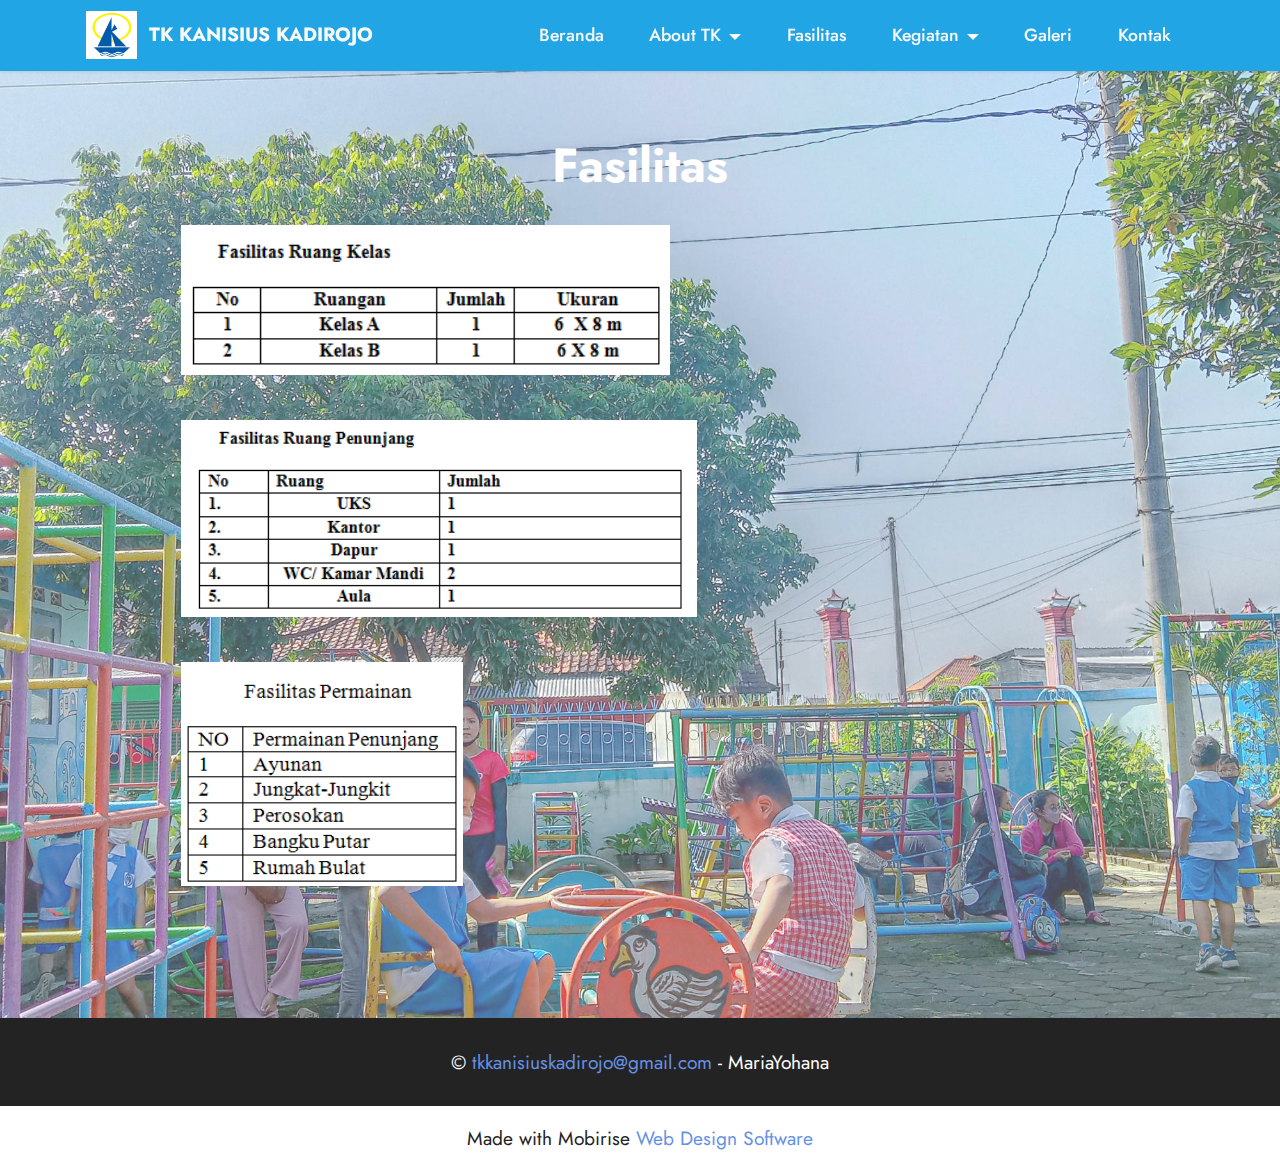
<file: page4.html>
<!DOCTYPE html>
<html  >
<head>
  <!-- Site made with Mobirise Website Builder v5.6.11, https://mobirise.com -->
  <meta charset="UTF-8">
  <meta http-equiv="X-UA-Compatible" content="IE=edge">
  <meta name="generator" content="Mobirise v5.6.11, mobirise.com">
  <meta name="twitter:card" content="summary_large_image"/>
  <meta name="twitter:image:src" content="">
  <meta property="og:image" content="">
  <meta name="twitter:title" content="Fasilitas">
  <meta name="viewport" content="width=device-width, initial-scale=1, minimum-scale=1">
  <link rel="shortcut icon" href="assets/images/logo-96x91.png" type="image/x-icon">
  <meta name="description" content="">
  
  
  <title>Fasilitas</title>
  <link rel="stylesheet" href="assets/bootstrap/css/bootstrap.min.css">
  <link rel="stylesheet" href="assets/bootstrap/css/bootstrap-grid.min.css">
  <link rel="stylesheet" href="assets/bootstrap/css/bootstrap-reboot.min.css">
  <link rel="stylesheet" href="assets/dropdown/css/style.css">
  <link rel="stylesheet" href="assets/socicon/css/styles.css">
  <link rel="stylesheet" href="assets/theme/css/style.css">
  <link rel="preload" href="https://fonts.googleapis.com/css?family=Jost:100,200,300,400,500,600,700,800,900,100i,200i,300i,400i,500i,600i,700i,800i,900i&display=swap" as="style" onload="this.onload=null;this.rel='stylesheet'">
  <noscript><link rel="stylesheet" href="https://fonts.googleapis.com/css?family=Jost:100,200,300,400,500,600,700,800,900,100i,200i,300i,400i,500i,600i,700i,800i,900i&display=swap"></noscript>
  <link rel="preload" as="style" href="assets/mobirise/css/mbr-additional.css"><link rel="stylesheet" href="assets/mobirise/css/mbr-additional.css" type="text/css">
  
  
  
  
</head>
<body>
  
  <section data-bs-version="5.1" class="menu menu2 cid-tdhI2wtYSD" once="menu" id="menu2-1n">
    
    <nav class="navbar navbar-dropdown navbar-fixed-top navbar-expand-lg">
        <div class="container">
            <div class="navbar-brand">
                <span class="navbar-logo">
                    <a href="https://mobiri.se">
                        <img src="assets/images/logo-96x91.png" alt="Mobirise Website Builder" style="height: 3rem;">
                    </a>
                </span>
                <span class="navbar-caption-wrap"><a class="navbar-caption text-white display-7" href="https://mobiri.se">TK KANISIUS KADIROJO</a></span>
            </div>
            <button class="navbar-toggler" type="button" data-toggle="collapse" data-bs-toggle="collapse" data-target="#navbarSupportedContent" data-bs-target="#navbarSupportedContent" aria-controls="navbarNavAltMarkup" aria-expanded="false" aria-label="Toggle navigation">
                <div class="hamburger">
                    <span></span>
                    <span></span>
                    <span></span>
                    <span></span>
                </div>
            </button>
            <div class="collapse navbar-collapse" id="navbarSupportedContent">
                <ul class="navbar-nav nav-dropdown nav-right" data-app-modern-menu="true"><li class="nav-item"><a class="nav-link link text-white text-primary display-4" href="index.html">Beranda</a></li>
                    <li class="nav-item dropdown"><a class="nav-link link text-white dropdown-toggle display-4" href="https://mobiri.se" data-toggle="dropdown-submenu" data-bs-toggle="dropdown" data-bs-auto-close="outside" aria-expanded="false">About TK</a><div class="dropdown-menu" aria-labelledby="dropdown-999"><a class="text-white dropdown-item text-primary display-4" href="page1.html">Profil</a><a class="text-white show dropdown-item text-primary display-4" href="page2.html">Visi Misi</a><a class="text-white show dropdown-item text-primary display-4" href="page3.html">Sejarah</a></div></li><li class="nav-item"><a class="nav-link link text-white show text-primary display-4" href="page4.html">Fasilitas</a></li><li class="nav-item dropdown"><a class="nav-link link text-white dropdown-toggle show display-4" href="https://mobiri.se" data-toggle="dropdown-submenu" data-bs-toggle="dropdown" data-bs-auto-close="outside" aria-expanded="true">Kegiatan</a><div class="dropdown-menu show" aria-labelledby="dropdown-247" data-bs-popper="none"><a class="text-white show dropdown-item text-primary display-4" href="page5.html">Instrakulikuler</a><a class="text-white show dropdown-item text-primary display-4" href="page8.html">Ekstrakulikuler</a></div></li><li class="nav-item"><a class="nav-link link text-white show text-primary display-4" href="page6.html">Galeri</a></li><li class="nav-item"><a class="nav-link link text-white show text-primary display-4" href="page7.html">Kontak</a></li></ul>
                
                
            </div>
        </div>
    </nav>
</section>

<section data-bs-version="5.1" class="content4 cid-tasqPLkiyL" id="content4-x">
    

    
    <div class="mbr-overlay" style="opacity: 0.3; background-color: rgb(255, 255, 255);">
    </div>
    <div class="container">
        <div class="row justify-content-center">
            <div class="title col-md-12 col-lg-10">
                <h3 class="mbr-section-title mbr-fonts-style align-center mb-4 display-2"><strong>Fasilitas</strong></h3>
                <h4 class="mbr-section-subtitle align-center mbr-fonts-style mb-4 display-7"><p><img src="[data-uri]" data-filename="image.png" style="width: 489.492px; height: 150px;"></p><br><p><img src="[data-uri]" data-filename="image.png" style="width: 515.5px; height: 197.164px;"></p><br><p><img src="[data-uri]" data-filename="image.png" style="width: 281.603px; height: 224.844px;"><br></p></h4>
                
            </div>
        </div>
    </div>
</section>

<section data-bs-version="5.1" class="footer7 cid-tdgGdnfFzz" once="footers" id="footer7-1e">

    

    

    <div class="container">
        <div class="media-container-row align-center mbr-white">
            <div class="col-12">
                <p class="mbr-text mb-0 mbr-fonts-style display-7">
                    © <a href="mailto:tkkanisiuskadirojo01@gmail.com" class="text-primary">tkkanisiuskadirojo@gmail.com</a>&nbsp;- MariaYohana</p>
            </div>
        </div>
    </div>
</section><section class="display-7" style="padding: 0;align-items: center;justify-content: center;flex-wrap: wrap;    align-content: center;display: flex;position: relative;height: 4rem;"><a href="https://mobiri.se/2802515" style="flex: 1 1;height: 4rem;position: absolute;width: 100%;z-index: 1;"><img alt="" style="height: 4rem;" src="[data-uri]"></a><p style="margin: 0;text-align: center;" class="display-7">Made with Mobirise &#8204;</p><a style="z-index:1" href="https://mobirise.com/website-design-software.html">Web Design Software</a></section><script src="assets/bootstrap/js/bootstrap.bundle.min.js"></script>  <script src="assets/smoothscroll/smooth-scroll.js"></script>  <script src="assets/ytplayer/index.js"></script>  <script src="assets/dropdown/js/navbar-dropdown.js"></script>  <script src="assets/theme/js/script.js"></script>  
  
  
</body>
</html>
</file>
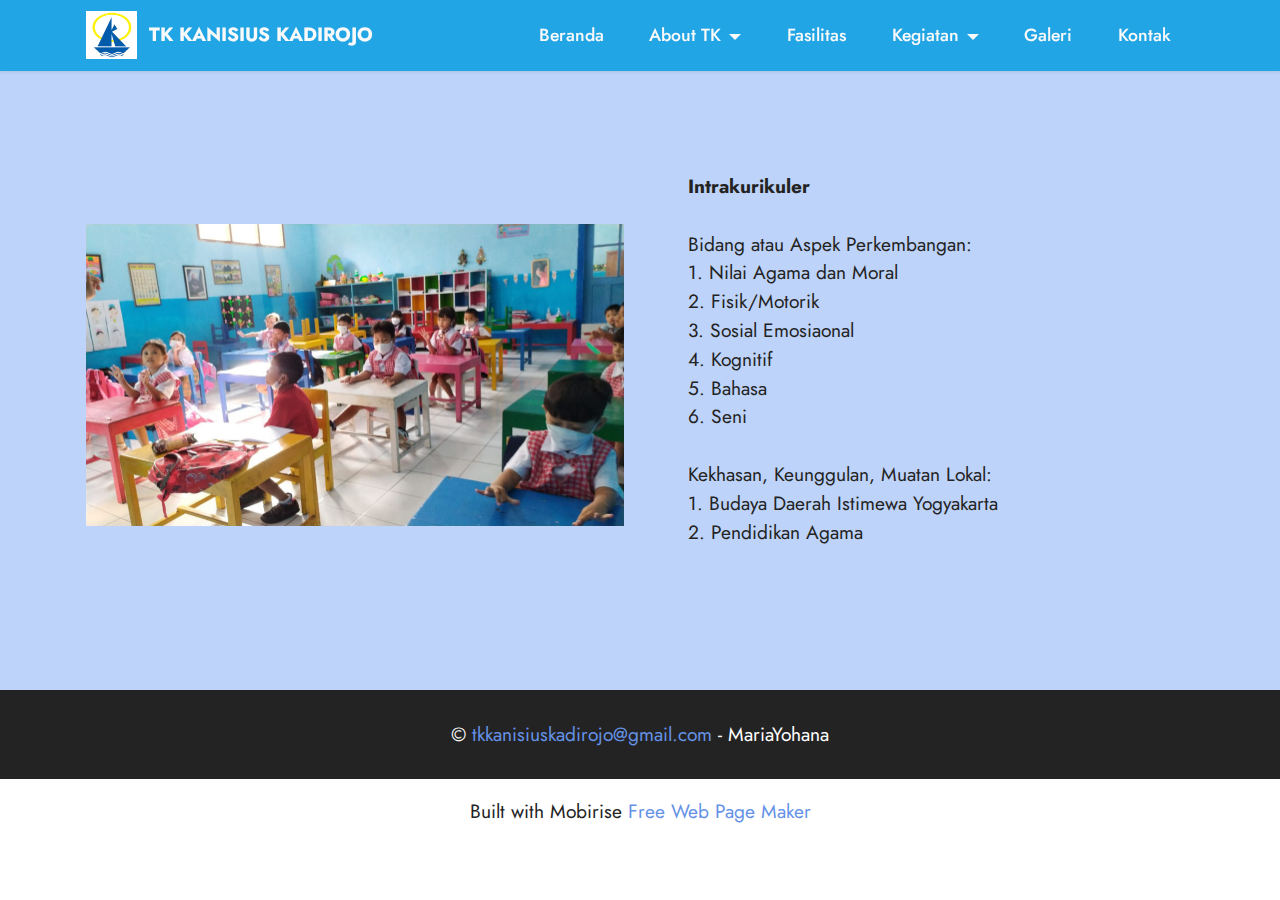
<file: page5.html>
<!DOCTYPE html>
<html  >
<head>
  <!-- Site made with Mobirise Website Builder v5.6.11, https://mobirise.com -->
  <meta charset="UTF-8">
  <meta http-equiv="X-UA-Compatible" content="IE=edge">
  <meta name="generator" content="Mobirise v5.6.11, mobirise.com">
  <meta name="twitter:card" content="summary_large_image"/>
  <meta name="twitter:image:src" content="">
  <meta property="og:image" content="">
  <meta name="twitter:title" content="Intrakurikuler">
  <meta name="viewport" content="width=device-width, initial-scale=1, minimum-scale=1">
  <link rel="shortcut icon" href="assets/images/logo-96x91.png" type="image/x-icon">
  <meta name="description" content="">
  
  
  <title>Intrakurikuler</title>
  <link rel="stylesheet" href="assets/bootstrap/css/bootstrap.min.css">
  <link rel="stylesheet" href="assets/bootstrap/css/bootstrap-grid.min.css">
  <link rel="stylesheet" href="assets/bootstrap/css/bootstrap-reboot.min.css">
  <link rel="stylesheet" href="assets/dropdown/css/style.css">
  <link rel="stylesheet" href="assets/socicon/css/styles.css">
  <link rel="stylesheet" href="assets/theme/css/style.css">
  <link rel="preload" href="https://fonts.googleapis.com/css?family=Jost:100,200,300,400,500,600,700,800,900,100i,200i,300i,400i,500i,600i,700i,800i,900i&display=swap" as="style" onload="this.onload=null;this.rel='stylesheet'">
  <noscript><link rel="stylesheet" href="https://fonts.googleapis.com/css?family=Jost:100,200,300,400,500,600,700,800,900,100i,200i,300i,400i,500i,600i,700i,800i,900i&display=swap"></noscript>
  <link rel="preload" as="style" href="assets/mobirise/css/mbr-additional.css"><link rel="stylesheet" href="assets/mobirise/css/mbr-additional.css" type="text/css">
  
  
  
  
</head>
<body>
  
  <section data-bs-version="5.1" class="menu menu2 cid-tdhI2wtYSD" once="menu" id="menu2-1n">
    
    <nav class="navbar navbar-dropdown navbar-fixed-top navbar-expand-lg">
        <div class="container">
            <div class="navbar-brand">
                <span class="navbar-logo">
                    <a href="https://mobiri.se">
                        <img src="assets/images/logo-96x91.png" alt="Mobirise Website Builder" style="height: 3rem;">
                    </a>
                </span>
                <span class="navbar-caption-wrap"><a class="navbar-caption text-white display-7" href="https://mobiri.se">TK KANISIUS KADIROJO</a></span>
            </div>
            <button class="navbar-toggler" type="button" data-toggle="collapse" data-bs-toggle="collapse" data-target="#navbarSupportedContent" data-bs-target="#navbarSupportedContent" aria-controls="navbarNavAltMarkup" aria-expanded="false" aria-label="Toggle navigation">
                <div class="hamburger">
                    <span></span>
                    <span></span>
                    <span></span>
                    <span></span>
                </div>
            </button>
            <div class="collapse navbar-collapse" id="navbarSupportedContent">
                <ul class="navbar-nav nav-dropdown nav-right" data-app-modern-menu="true"><li class="nav-item"><a class="nav-link link text-white text-primary display-4" href="index.html">Beranda</a></li>
                    <li class="nav-item dropdown"><a class="nav-link link text-white dropdown-toggle display-4" href="https://mobiri.se" data-toggle="dropdown-submenu" data-bs-toggle="dropdown" data-bs-auto-close="outside" aria-expanded="false">About TK</a><div class="dropdown-menu" aria-labelledby="dropdown-999"><a class="text-white dropdown-item text-primary display-4" href="page1.html">Profil</a><a class="text-white show dropdown-item text-primary display-4" href="page2.html">Visi Misi</a><a class="text-white show dropdown-item text-primary display-4" href="page3.html">Sejarah</a></div></li><li class="nav-item"><a class="nav-link link text-white show text-primary display-4" href="page4.html">Fasilitas</a></li><li class="nav-item dropdown"><a class="nav-link link text-white dropdown-toggle show display-4" href="https://mobiri.se" data-toggle="dropdown-submenu" data-bs-toggle="dropdown" data-bs-auto-close="outside" aria-expanded="true">Kegiatan</a><div class="dropdown-menu show" aria-labelledby="dropdown-247" data-bs-popper="none"><a class="text-white show dropdown-item text-primary display-4" href="page5.html">Instrakulikuler</a><a class="text-white show dropdown-item text-primary display-4" href="page8.html">Ekstrakulikuler</a></div></li><li class="nav-item"><a class="nav-link link text-white show text-primary display-4" href="page6.html">Galeri</a></li><li class="nav-item"><a class="nav-link link text-white show text-primary display-4" href="page7.html">Kontak</a></li></ul>
                
                
            </div>
        </div>
    </nav>
</section>

<section data-bs-version="5.1" class="testimonials1 cid-tdhkJ2vMYT" id="testimonials1-1i">
    

    
    
    <div class="container">
        
        <div class="row align-items-center">
            <div class="col-12 col-md-6">
                <div class="image-wrapper">
                    <img src="assets/images/whatsapp-image-2022-06-15-at-08.38.54-1076x605.jpg" alt="Mobirise Website Builder">
                </div>
            </div>
            <div class="col-12 col-md">
                <div class="text-wrapper">
                    <p class="mbr-text mbr-fonts-style mb-4 display-7"><strong>Intrakurikuler</strong><br><br>Bidang atau Aspek Perkembangan:&nbsp;<br>1. Nilai Agama dan Moral
<br>2. Fisik/Motorik
<br>3. Sosial Emosiaonal
<br>4. Kognitif
<br>5. Bahasa
<br>6. Seni&nbsp;<br><br>Kekhasan, Keunggulan, Muatan Lokal:&nbsp;<br>1. Budaya Daerah Istimewa Yogyakarta<br>2. Pendidikan Agama</p>
                    <p class="name mbr-fonts-style mb-1 display-4"></p>
                    <p class="position mbr-fonts-style display-4"></p>
                </div>
            </div>
        </div>
    </div>
</section>

<section data-bs-version="5.1" class="footer7 cid-tdgGvlL75W" once="footers" id="footer7-1f">

    

    

    <div class="container">
        <div class="media-container-row align-center mbr-white">
            <div class="col-12">
                <p class="mbr-text mb-0 mbr-fonts-style display-7">
                    © <a href="mailto:tkkanisiuskadirojo01@gmail.com" class="text-primary">tkkanisiuskadirojo@gmail.com</a>&nbsp;- MariaYohana</p>
            </div>
        </div>
    </div>
</section><section class="display-7" style="padding: 0;align-items: center;justify-content: center;flex-wrap: wrap;    align-content: center;display: flex;position: relative;height: 4rem;"><a href="https://mobiri.se/2802515" style="flex: 1 1;height: 4rem;position: absolute;width: 100%;z-index: 1;"><img alt="" style="height: 4rem;" src="[data-uri]"></a><p style="margin: 0;text-align: center;" class="display-7">Built with Mobirise &#8204;</p><a style="z-index:1" href="https://mobirise.com/web-page-maker.html">Free Web Page Maker</a></section><script src="assets/bootstrap/js/bootstrap.bundle.min.js"></script>  <script src="assets/smoothscroll/smooth-scroll.js"></script>  <script src="assets/ytplayer/index.js"></script>  <script src="assets/dropdown/js/navbar-dropdown.js"></script>  <script src="assets/theme/js/script.js"></script>  
  
  
</body>
</html>
</file>
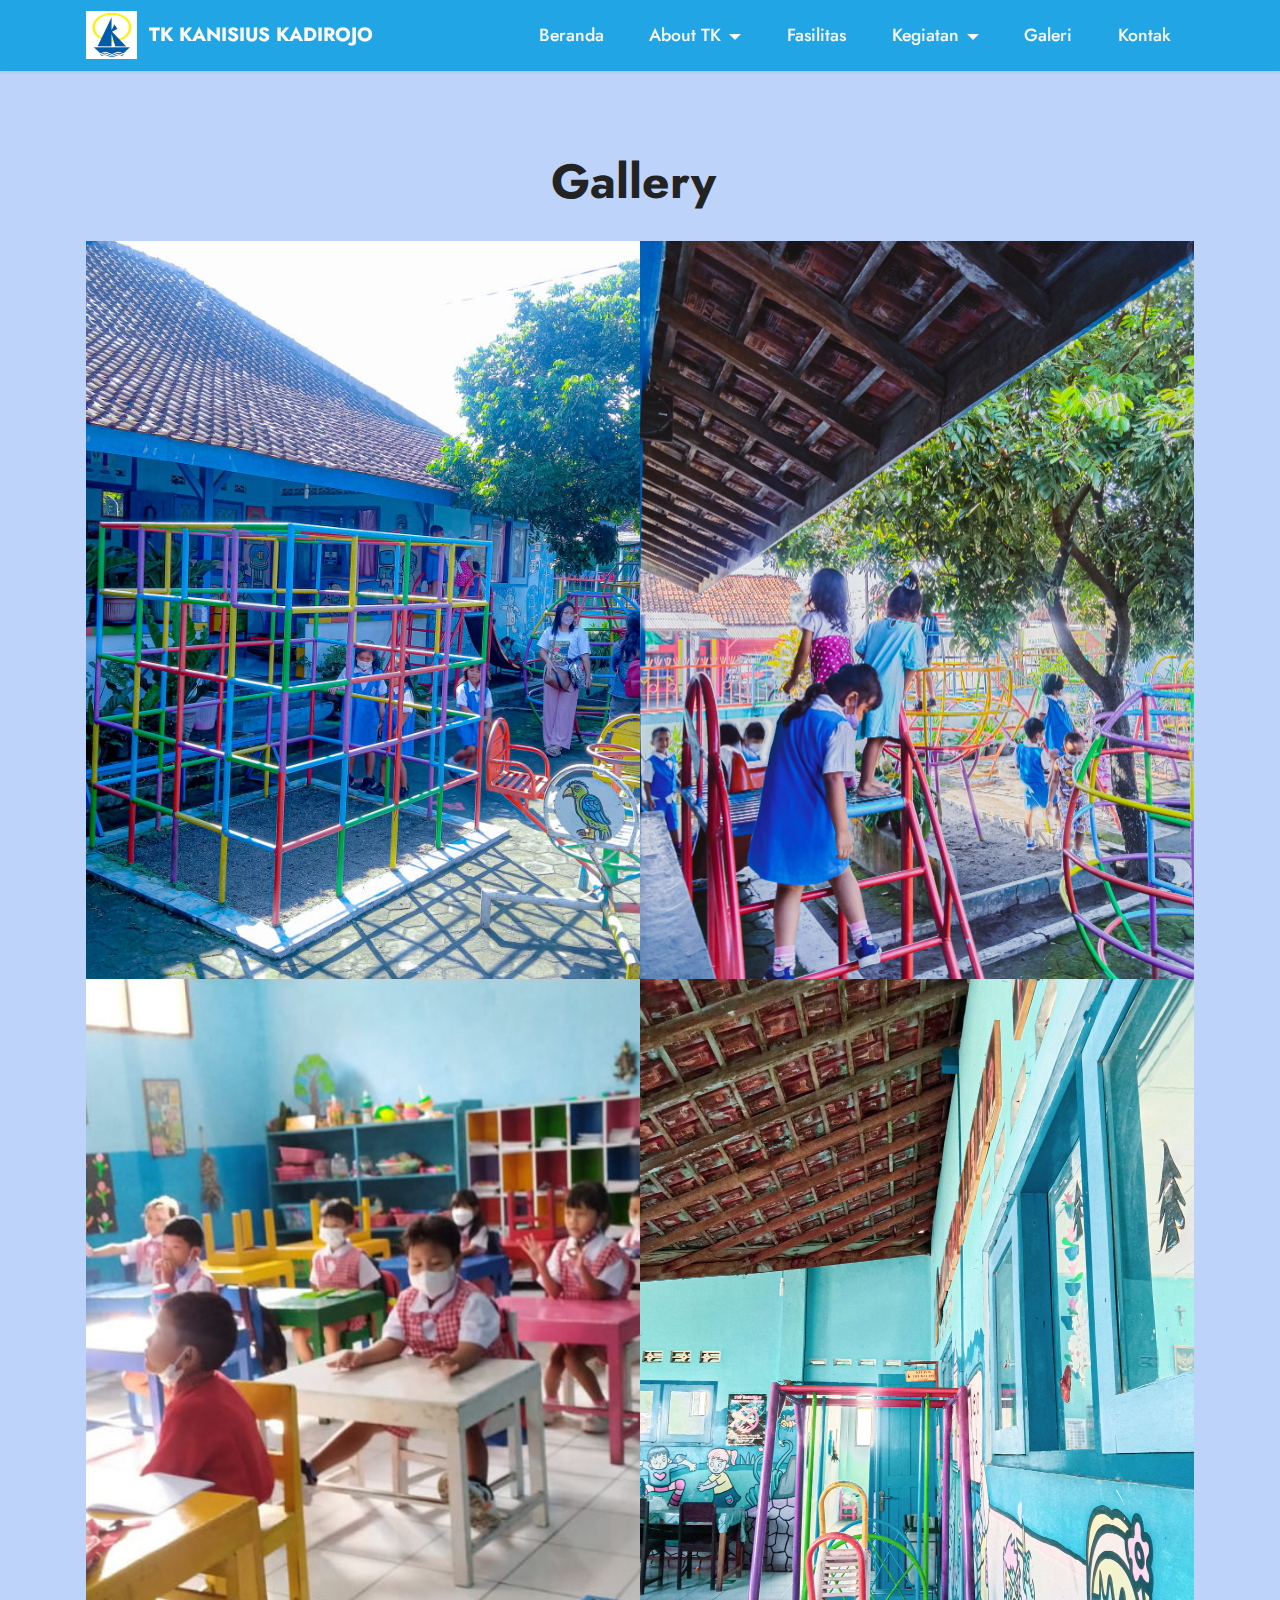
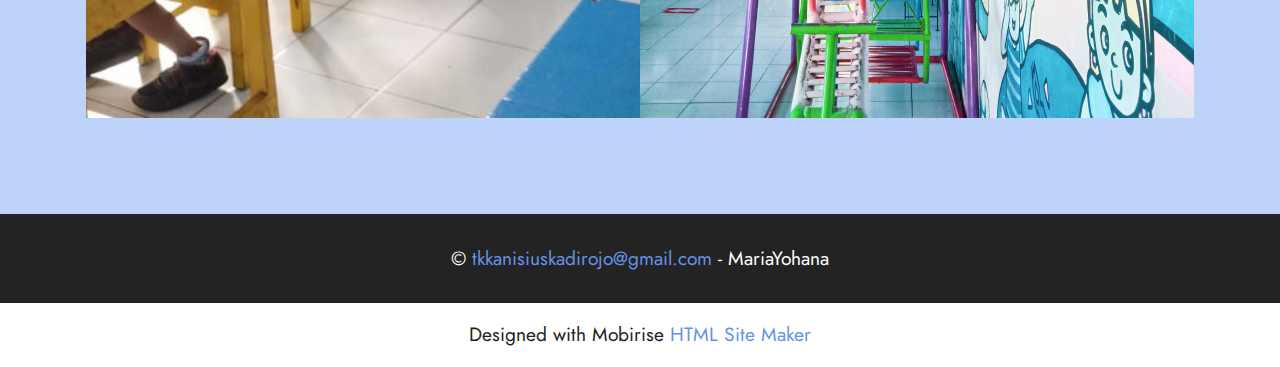
<file: page6.html>
<!DOCTYPE html>
<html  >
<head>
  <!-- Site made with Mobirise Website Builder v5.6.11, https://mobirise.com -->
  <meta charset="UTF-8">
  <meta http-equiv="X-UA-Compatible" content="IE=edge">
  <meta name="generator" content="Mobirise v5.6.11, mobirise.com">
  <meta name="twitter:card" content="summary_large_image"/>
  <meta name="twitter:image:src" content="">
  <meta property="og:image" content="">
  <meta name="twitter:title" content="Galeri">
  <meta name="viewport" content="width=device-width, initial-scale=1, minimum-scale=1">
  <link rel="shortcut icon" href="assets/images/logo-96x91.png" type="image/x-icon">
  <meta name="description" content="">
  
  
  <title>Galeri</title>
  <link rel="stylesheet" href="assets/web/assets/mobirise-icons2/mobirise2.css">
  <link rel="stylesheet" href="assets/bootstrap/css/bootstrap.min.css">
  <link rel="stylesheet" href="assets/bootstrap/css/bootstrap-grid.min.css">
  <link rel="stylesheet" href="assets/bootstrap/css/bootstrap-reboot.min.css">
  <link rel="stylesheet" href="assets/dropdown/css/style.css">
  <link rel="stylesheet" href="assets/socicon/css/styles.css">
  <link rel="stylesheet" href="assets/theme/css/style.css">
  <link rel="preload" href="https://fonts.googleapis.com/css?family=Jost:100,200,300,400,500,600,700,800,900,100i,200i,300i,400i,500i,600i,700i,800i,900i&display=swap" as="style" onload="this.onload=null;this.rel='stylesheet'">
  <noscript><link rel="stylesheet" href="https://fonts.googleapis.com/css?family=Jost:100,200,300,400,500,600,700,800,900,100i,200i,300i,400i,500i,600i,700i,800i,900i&display=swap"></noscript>
  <link rel="preload" as="style" href="assets/mobirise/css/mbr-additional.css"><link rel="stylesheet" href="assets/mobirise/css/mbr-additional.css" type="text/css">
  
  
  
  
</head>
<body>
  
  <section data-bs-version="5.1" class="menu menu2 cid-tdhI2wtYSD" once="menu" id="menu2-1n">
    
    <nav class="navbar navbar-dropdown navbar-fixed-top navbar-expand-lg">
        <div class="container">
            <div class="navbar-brand">
                <span class="navbar-logo">
                    <a href="https://mobiri.se">
                        <img src="assets/images/logo-96x91.png" alt="Mobirise Website Builder" style="height: 3rem;">
                    </a>
                </span>
                <span class="navbar-caption-wrap"><a class="navbar-caption text-white display-7" href="https://mobiri.se">TK KANISIUS KADIROJO</a></span>
            </div>
            <button class="navbar-toggler" type="button" data-toggle="collapse" data-bs-toggle="collapse" data-target="#navbarSupportedContent" data-bs-target="#navbarSupportedContent" aria-controls="navbarNavAltMarkup" aria-expanded="false" aria-label="Toggle navigation">
                <div class="hamburger">
                    <span></span>
                    <span></span>
                    <span></span>
                    <span></span>
                </div>
            </button>
            <div class="collapse navbar-collapse" id="navbarSupportedContent">
                <ul class="navbar-nav nav-dropdown nav-right" data-app-modern-menu="true"><li class="nav-item"><a class="nav-link link text-white text-primary display-4" href="index.html">Beranda</a></li>
                    <li class="nav-item dropdown"><a class="nav-link link text-white dropdown-toggle display-4" href="https://mobiri.se" data-toggle="dropdown-submenu" data-bs-toggle="dropdown" data-bs-auto-close="outside" aria-expanded="false">About TK</a><div class="dropdown-menu" aria-labelledby="dropdown-999"><a class="text-white dropdown-item text-primary display-4" href="page1.html">Profil</a><a class="text-white show dropdown-item text-primary display-4" href="page2.html">Visi Misi</a><a class="text-white show dropdown-item text-primary display-4" href="page3.html">Sejarah</a></div></li><li class="nav-item"><a class="nav-link link text-white show text-primary display-4" href="page4.html">Fasilitas</a></li><li class="nav-item dropdown"><a class="nav-link link text-white dropdown-toggle show display-4" href="https://mobiri.se" data-toggle="dropdown-submenu" data-bs-toggle="dropdown" data-bs-auto-close="outside" aria-expanded="true">Kegiatan</a><div class="dropdown-menu show" aria-labelledby="dropdown-247" data-bs-popper="none"><a class="text-white show dropdown-item text-primary display-4" href="page5.html">Instrakulikuler</a><a class="text-white show dropdown-item text-primary display-4" href="page8.html">Ekstrakulikuler</a></div></li><li class="nav-item"><a class="nav-link link text-white show text-primary display-4" href="page6.html">Galeri</a></li><li class="nav-item"><a class="nav-link link text-white show text-primary display-4" href="page7.html">Kontak</a></li></ul>
                
                
            </div>
        </div>
    </nav>
</section>

<section data-bs-version="5.1" class="gallery4 mbr-gallery cid-tdagAPLvX3" id="gallery4-16">
    

    
    

    <div class="container">
        <div class="mbr-section-head">
            <h3 class="mbr-section-title mbr-fonts-style align-center m-0 display-2"><strong>Gallery&nbsp;</strong></h3>
            <h4 class="mbr-section-subtitle mbr-fonts-style align-center mb-0 mt-2 display-5"></h4>
        </div>
        <div class="row mbr-gallery mt-4">
            <div class="col-12 col-md-6 col-lg-6 item gallery-image">
                <div class="item-wrapper" data-toggle="modal" data-bs-toggle="modal" data-target="#tdhX6Le5me-modal" data-bs-target="#tdhX6Le5me-modal">
                    <img class="w-100" src="assets/images/img-20220614-92213-1108x831.jpg" alt="Mobirise Website Builder" data-slide-to="0" data-bs-slide-to="0" data-target="#lb-tdhX6Le5me" data-bs-target="#lb-tdhX6Le5me">
                    <div class="icon-wrapper">
                        <span class="mobi-mbri mobi-mbri-search mbr-iconfont mbr-iconfont-btn"></span>
                    </div>
                </div>
                
            </div>
            <div class="col-12 col-md-6 col-lg-6 item gallery-image">
                <div class="item-wrapper" data-toggle="modal" data-bs-toggle="modal" data-target="#tdhX6Le5me-modal" data-bs-target="#tdhX6Le5me-modal">
                    <img class="w-100" src="assets/images/img-20220614-91815-1108x1477.jpg" alt="Mobirise Website Builder" data-slide-to="1" data-bs-slide-to="1" data-target="#lb-tdhX6Le5me" data-bs-target="#lb-tdhX6Le5me">
                    <div class="icon-wrapper">
                        <span class="mobi-mbri mobi-mbri-search mbr-iconfont mbr-iconfont-btn"></span>
                    </div>
                </div>
                
            </div>
            <div class="col-12 col-md-6 col-lg-6 item gallery-image">
                <div class="item-wrapper" data-toggle="modal" data-bs-toggle="modal" data-target="#tdhX6Le5me-modal" data-bs-target="#tdhX6Le5me-modal">
                    <img class="w-100" src="assets/images/whatsapp-image-2022-06-15-at-08.38.54-1108x623.jpg" alt="Mobirise Website Builder" data-slide-to="2" data-bs-slide-to="2" data-target="#lb-tdhX6Le5me" data-bs-target="#lb-tdhX6Le5me">
                    <div class="icon-wrapper">
                        <span class="mobi-mbri mobi-mbri-search mbr-iconfont mbr-iconfont-btn"></span>
                    </div>
                </div>
                
            </div>
            <div class="col-12 col-md-6 col-lg-6 item gallery-image">
                <div class="item-wrapper" data-toggle="modal" data-bs-toggle="modal" data-target="#tdhX6Le5me-modal" data-bs-target="#tdhX6Le5me-modal">
                    <img class="w-100" src="assets/images/img-20220614-91948-1108x1477.jpg" alt="Mobirise Website Builder" data-slide-to="3" data-bs-slide-to="3" data-target="#lb-tdhX6Le5me" data-bs-target="#lb-tdhX6Le5me">
                    <div class="icon-wrapper">
                        <span class="mobi-mbri mobi-mbri-search mbr-iconfont mbr-iconfont-btn"></span>
                    </div>
                </div>
                
            </div>
        </div>

        <div class="modal mbr-slider" tabindex="-1" role="dialog" aria-hidden="true" id="tdhX6Le5me-modal">
            <div class="modal-dialog" role="document">
                <div class="modal-content">
                    <div class="modal-body">
                        <div class="carousel slide" id="lb-tdhX6Le5me" data-interval="5000" data-bs-interval="5000">
                            <div class="carousel-inner">
                                <div class="carousel-item active">
                                    <img class="d-block w-100" src="assets/images/img-20220614-92213-1108x831.jpg" alt="Mobirise Website Builder">
                                </div>
                                <div class="carousel-item">
                                    <img class="d-block w-100" src="assets/images/img-20220614-91815-1108x1477.jpg" alt="Mobirise Website Builder">
                                </div>
                                <div class="carousel-item">
                                    <img class="d-block w-100" src="assets/images/whatsapp-image-2022-06-15-at-08.38.54-1108x623.jpg" alt="Mobirise Website Builder">
                                </div>
                                <div class="carousel-item">
                                    <img class="d-block w-100" src="assets/images/img-20220614-91948-1108x1477.jpg" alt="Mobirise Website Builder">
                                </div>
                            </div>
                            <ol class="carousel-indicators">
                                <li data-slide-to="0" data-bs-slide-to="0" class="active" data-target="#lb-tdhX6Le5me" data-bs-target="#lb-tdhX6Le5me"></li>
                                <li data-slide-to="1" data-bs-slide-to="1" data-target="#lb-tdhX6Le5me" data-bs-target="#lb-tdhX6Le5me"></li>
                                <li data-slide-to="2" data-bs-slide-to="2" data-target="#lb-tdhX6Le5me" data-bs-target="#lb-tdhX6Le5me"></li>
                                <li data-slide-to="3" data-bs-slide-to="3" data-target="#lb-tdhX6Le5me" data-bs-target="#lb-tdhX6Le5me"></li>
                            </ol>
                            <a role="button" href="" class="close" data-dismiss="modal" data-bs-dismiss="modal" aria-label="Close">
                            </a>
                            <a class="carousel-control-prev carousel-control" role="button" data-slide="prev" data-bs-slide="prev" href="#lb-tdhX6Le5me">
                                <span class="mobi-mbri mobi-mbri-arrow-prev" aria-hidden="true"></span>
                                <span class="sr-only visually-hidden">Previous</span>
                            </a>
                            <a class="carousel-control-next carousel-control" role="button" data-slide="next" data-bs-slide="next" href="#lb-tdhX6Le5me">
                                <span class="mobi-mbri mobi-mbri-arrow-next" aria-hidden="true"></span>
                                <span class="sr-only visually-hidden">Next</span>
                            </a>
                        </div>
                    </div>
                </div>
            </div>
        </div>
    </div>
</section>

<section data-bs-version="5.1" class="footer7 cid-tdgGVkMtte" once="footers" id="footer7-1g">

    

    

    <div class="container">
        <div class="media-container-row align-center mbr-white">
            <div class="col-12">
                <p class="mbr-text mb-0 mbr-fonts-style display-7">
                    © <a href="mailto:tkkanisiuskadirojo01@gmail.com" class="text-primary">tkkanisiuskadirojo@gmail.com</a>&nbsp;- MariaYohana</p>
            </div>
        </div>
    </div>
</section><section class="display-7" style="padding: 0;align-items: center;justify-content: center;flex-wrap: wrap;    align-content: center;display: flex;position: relative;height: 4rem;"><a href="https://mobiri.se/2802515" style="flex: 1 1;height: 4rem;position: absolute;width: 100%;z-index: 1;"><img alt="" style="height: 4rem;" src="[data-uri]"></a><p style="margin: 0;text-align: center;" class="display-7">Designed with Mobirise &#8204;</p><a style="z-index:1" href="https://mobirise.com/html-builder.html">HTML Site Maker</a></section><script src="assets/bootstrap/js/bootstrap.bundle.min.js"></script>  <script src="assets/smoothscroll/smooth-scroll.js"></script>  <script src="assets/ytplayer/index.js"></script>  <script src="assets/dropdown/js/navbar-dropdown.js"></script>  <script src="assets/theme/js/script.js"></script>  
  
  
</body>
</html>
</file>
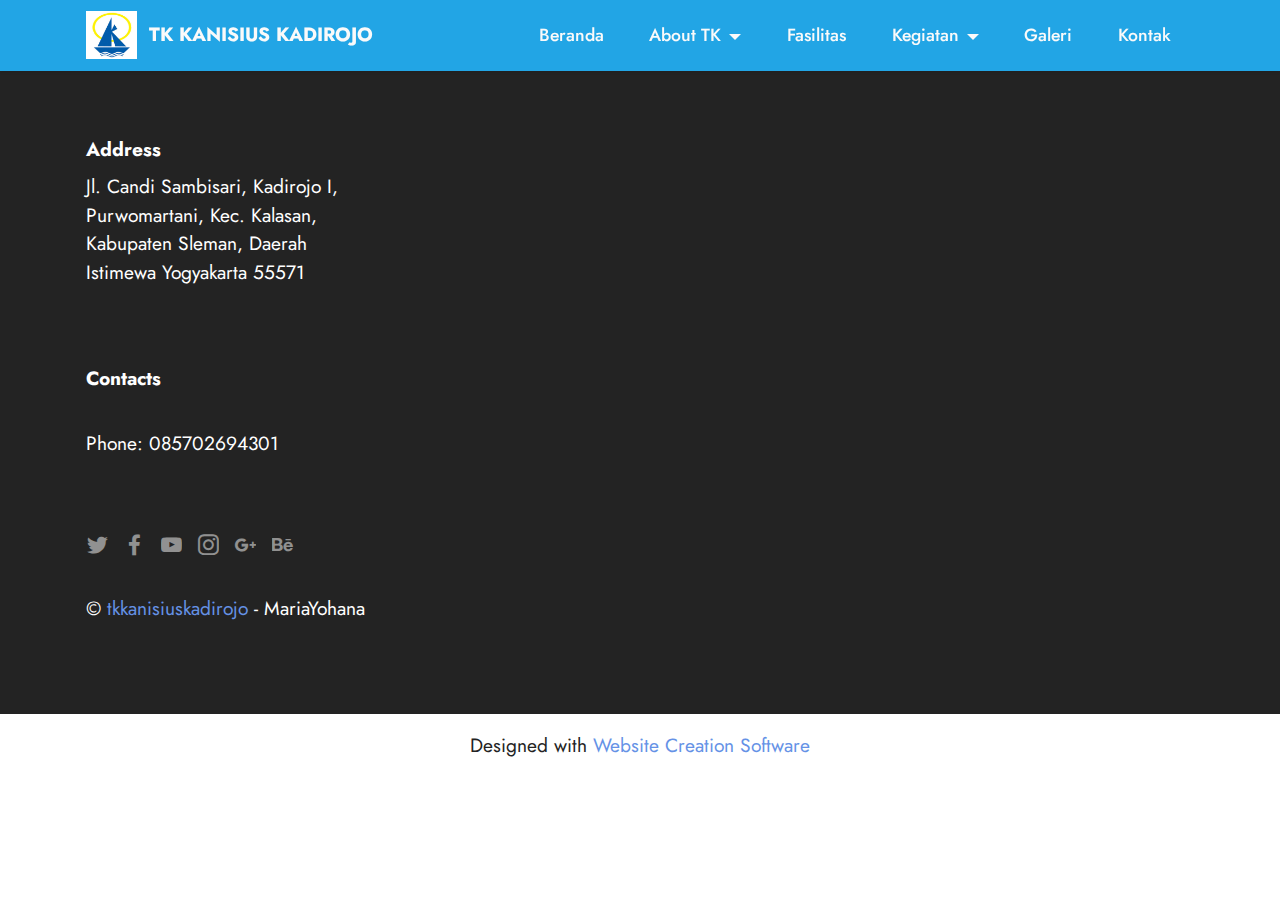
<file: page7.html>
<!DOCTYPE html>
<html  >
<head>
  <!-- Site made with Mobirise Website Builder v5.6.11, https://mobirise.com -->
  <meta charset="UTF-8">
  <meta http-equiv="X-UA-Compatible" content="IE=edge">
  <meta name="generator" content="Mobirise v5.6.11, mobirise.com">
  <meta name="twitter:card" content="summary_large_image"/>
  <meta name="twitter:image:src" content="">
  <meta property="og:image" content="">
  <meta name="twitter:title" content="Kontak">
  <meta name="viewport" content="width=device-width, initial-scale=1, minimum-scale=1">
  <link rel="shortcut icon" href="assets/images/logo-96x91.png" type="image/x-icon">
  <meta name="description" content="">
  
  
  <title>Kontak</title>
  <link rel="stylesheet" href="assets/bootstrap/css/bootstrap.min.css">
  <link rel="stylesheet" href="assets/bootstrap/css/bootstrap-grid.min.css">
  <link rel="stylesheet" href="assets/bootstrap/css/bootstrap-reboot.min.css">
  <link rel="stylesheet" href="assets/dropdown/css/style.css">
  <link rel="stylesheet" href="assets/socicon/css/styles.css">
  <link rel="stylesheet" href="assets/theme/css/style.css">
  <link rel="preload" href="https://fonts.googleapis.com/css?family=Jost:100,200,300,400,500,600,700,800,900,100i,200i,300i,400i,500i,600i,700i,800i,900i&display=swap" as="style" onload="this.onload=null;this.rel='stylesheet'">
  <noscript><link rel="stylesheet" href="https://fonts.googleapis.com/css?family=Jost:100,200,300,400,500,600,700,800,900,100i,200i,300i,400i,500i,600i,700i,800i,900i&display=swap"></noscript>
  <link rel="preload" as="style" href="assets/mobirise/css/mbr-additional.css"><link rel="stylesheet" href="assets/mobirise/css/mbr-additional.css" type="text/css">
  
  
  
  
</head>
<body>
  
  <section data-bs-version="5.1" class="menu menu2 cid-tdhI2wtYSD" once="menu" id="menu2-1n">
    
    <nav class="navbar navbar-dropdown navbar-fixed-top navbar-expand-lg">
        <div class="container">
            <div class="navbar-brand">
                <span class="navbar-logo">
                    <a href="https://mobiri.se">
                        <img src="assets/images/logo-96x91.png" alt="Mobirise Website Builder" style="height: 3rem;">
                    </a>
                </span>
                <span class="navbar-caption-wrap"><a class="navbar-caption text-white display-7" href="https://mobiri.se">TK KANISIUS KADIROJO</a></span>
            </div>
            <button class="navbar-toggler" type="button" data-toggle="collapse" data-bs-toggle="collapse" data-target="#navbarSupportedContent" data-bs-target="#navbarSupportedContent" aria-controls="navbarNavAltMarkup" aria-expanded="false" aria-label="Toggle navigation">
                <div class="hamburger">
                    <span></span>
                    <span></span>
                    <span></span>
                    <span></span>
                </div>
            </button>
            <div class="collapse navbar-collapse" id="navbarSupportedContent">
                <ul class="navbar-nav nav-dropdown nav-right" data-app-modern-menu="true"><li class="nav-item"><a class="nav-link link text-white text-primary display-4" href="index.html">Beranda</a></li>
                    <li class="nav-item dropdown"><a class="nav-link link text-white dropdown-toggle display-4" href="https://mobiri.se" data-toggle="dropdown-submenu" data-bs-toggle="dropdown" data-bs-auto-close="outside" aria-expanded="false">About TK</a><div class="dropdown-menu" aria-labelledby="dropdown-999"><a class="text-white dropdown-item text-primary display-4" href="page1.html">Profil</a><a class="text-white show dropdown-item text-primary display-4" href="page2.html">Visi Misi</a><a class="text-white show dropdown-item text-primary display-4" href="page3.html">Sejarah</a></div></li><li class="nav-item"><a class="nav-link link text-white show text-primary display-4" href="page4.html">Fasilitas</a></li><li class="nav-item dropdown"><a class="nav-link link text-white dropdown-toggle show display-4" href="https://mobiri.se" data-toggle="dropdown-submenu" data-bs-toggle="dropdown" data-bs-auto-close="outside" aria-expanded="true">Kegiatan</a><div class="dropdown-menu show" aria-labelledby="dropdown-247" data-bs-popper="none"><a class="text-white show dropdown-item text-primary display-4" href="page5.html">Instrakulikuler</a><a class="text-white show dropdown-item text-primary display-4" href="page8.html">Ekstrakulikuler</a></div></li><li class="nav-item"><a class="nav-link link text-white show text-primary display-4" href="page6.html">Galeri</a></li><li class="nav-item"><a class="nav-link link text-white show text-primary display-4" href="page7.html">Kontak</a></li></ul>
                
                
            </div>
        </div>
    </nav>
</section>

<section data-bs-version="5.1" class="footer6 cid-tdgHc2KTnE" once="footers" id="footer6-1h">

    

    

    <div class="container">
        <div class="row content mbr-white">
            <div class="col-12 col-md-3 mbr-fonts-style display-7">
                <h5 class="mbr-section-subtitle mbr-fonts-style mb-2 display-7">
                    <strong>Address</strong>
                </h5>
                <p class="mbr-text mbr-fonts-style display-7">Jl. Candi Sambisari, Kadirojo I, Purwomartani, Kec. Kalasan, Kabupaten Sleman, Daerah Istimewa Yogyakarta 55571</p> <br>
                <h5 class="mbr-section-subtitle mbr-fonts-style mb-2 mt-4 display-7">
                    <strong>Contacts</strong>
                </h5>
                <p class="mbr-text mbr-fonts-style mb-4 display-7"><br>
                    Phone: 085702694301<br></p>
            </div>
            <div class="col-12 col-md-3 mbr-fonts-style display-7">
                <h5 class="mbr-section-subtitle mbr-fonts-style mb-2 display-7"></h5>
                <ul class="list mbr-fonts-style mb-4 display-4">
                    <li class="mbr-text item-wrap"><br></li>
                </ul>
                <h5 class="mbr-section-subtitle mbr-fonts-style mb-2 mt-5 display-7"></h5>
                <p class="mbr-text mbr-fonts-style mb-4 display-7"></p>
            </div>
            <div class="col-12 col-md-6">
                <div class="google-map"></div>
            </div>
            <div class="col-md-6">
                <div class="social-list align-left">
                    <div class="soc-item">
                        <a href="https://twitter.com/mobirise" target="_blank">
                            <span class="socicon-twitter socicon mbr-iconfont mbr-iconfont-social"></span>
                        </a>
                    </div>
                    <div class="soc-item">
                        <a href="https://www.facebook.com/pages/Mobirise/1616226671953247" target="_blank">
                            <span class="socicon-facebook socicon mbr-iconfont mbr-iconfont-social"></span>
                        </a>
                    </div>
                    <div class="soc-item">
                        <a href="https://www.youtube.com/c/mobirise" target="_blank">
                            <span class="socicon-youtube socicon mbr-iconfont mbr-iconfont-social"></span>
                        </a>
                    </div>
                    <div class="soc-item">
                        <a href="https://instagram.com/mobirise" target="_blank">
                            <span class="socicon-instagram socicon mbr-iconfont mbr-iconfont-social"></span>
                        </a>
                    </div>
                    <div class="soc-item">
                        <a href="https://plus.google.com/u/0/+Mobirise" target="_blank">
                            <span class="socicon-googleplus socicon mbr-iconfont mbr-iconfont-social"></span>
                        </a>
                    </div>
                    <div class="soc-item">
                        <a href="https://www.behance.net/Mobirise" target="_blank">
                            <span class="socicon-behance socicon mbr-iconfont mbr-iconfont-social"></span>
                        </a>
                    </div>
                </div>
            </div>
        </div>
        <div class="footer-lower">
            <div class="media-container-row">
                <div class="col-sm-12">
                    <hr>
                </div>
            </div>
            <div class="col-sm-12 copyright pl-0">
                <p class="mbr-text mbr-fonts-style mbr-white display-7">
                    © <a href="mailto:tkkanisiuskadirojo01@gmail.com" class="text-primary">tkkanisiuskadirojo</a> - MariaYohana</p>
            </div>
        </div>
    </div>
</section><section class="display-7" style="padding: 0;align-items: center;justify-content: center;flex-wrap: wrap;    align-content: center;display: flex;position: relative;height: 4rem;"><a href="https://mobiri.se/2802515" style="flex: 1 1;height: 4rem;position: absolute;width: 100%;z-index: 1;"><img alt="" style="height: 4rem;" src="[data-uri]"></a><p style="margin: 0;text-align: center;" class="display-7">Designed with &#8204;</p><a style="z-index:1" href="https://mobirise.com"> Website  Creation Software</a></section><script src="assets/bootstrap/js/bootstrap.bundle.min.js"></script>  <script src="assets/smoothscroll/smooth-scroll.js"></script>  <script src="assets/ytplayer/index.js"></script>  <script src="assets/dropdown/js/navbar-dropdown.js"></script>  <script src="assets/theme/js/script.js"></script>  
  
  
</body>
</html>
</file>
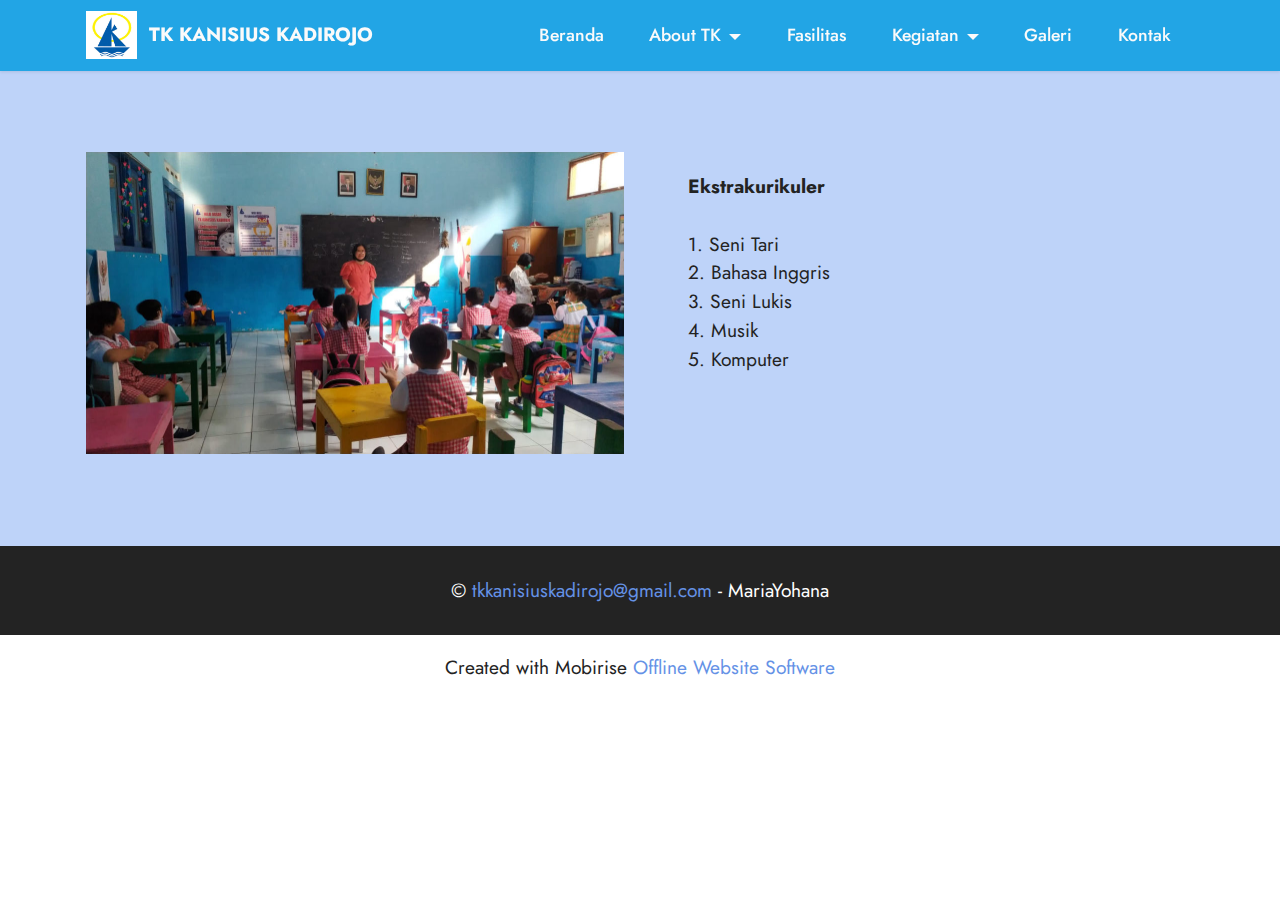
<file: page8.html>
<!DOCTYPE html>
<html  >
<head>
  <!-- Site made with Mobirise Website Builder v5.6.11, https://mobirise.com -->
  <meta charset="UTF-8">
  <meta http-equiv="X-UA-Compatible" content="IE=edge">
  <meta name="generator" content="Mobirise v5.6.11, mobirise.com">
  <meta name="twitter:card" content="summary_large_image"/>
  <meta name="twitter:image:src" content="">
  <meta property="og:image" content="">
  <meta name="twitter:title" content="Ekstrakurikuler">
  <meta name="viewport" content="width=device-width, initial-scale=1, minimum-scale=1">
  <link rel="shortcut icon" href="assets/images/logo-96x91.png" type="image/x-icon">
  <meta name="description" content="">
  
  
  <title>Ekstrakurikuler</title>
  <link rel="stylesheet" href="assets/bootstrap/css/bootstrap.min.css">
  <link rel="stylesheet" href="assets/bootstrap/css/bootstrap-grid.min.css">
  <link rel="stylesheet" href="assets/bootstrap/css/bootstrap-reboot.min.css">
  <link rel="stylesheet" href="assets/dropdown/css/style.css">
  <link rel="stylesheet" href="assets/socicon/css/styles.css">
  <link rel="stylesheet" href="assets/theme/css/style.css">
  <link rel="preload" href="https://fonts.googleapis.com/css?family=Jost:100,200,300,400,500,600,700,800,900,100i,200i,300i,400i,500i,600i,700i,800i,900i&display=swap" as="style" onload="this.onload=null;this.rel='stylesheet'">
  <noscript><link rel="stylesheet" href="https://fonts.googleapis.com/css?family=Jost:100,200,300,400,500,600,700,800,900,100i,200i,300i,400i,500i,600i,700i,800i,900i&display=swap"></noscript>
  <link rel="preload" as="style" href="assets/mobirise/css/mbr-additional.css"><link rel="stylesheet" href="assets/mobirise/css/mbr-additional.css" type="text/css">
  
  
  
  
</head>
<body>
  
  <section data-bs-version="5.1" class="menu menu2 cid-tdhI2wtYSD" once="menu" id="menu2-1n">
    
    <nav class="navbar navbar-dropdown navbar-fixed-top navbar-expand-lg">
        <div class="container">
            <div class="navbar-brand">
                <span class="navbar-logo">
                    <a href="https://mobiri.se">
                        <img src="assets/images/logo-96x91.png" alt="Mobirise Website Builder" style="height: 3rem;">
                    </a>
                </span>
                <span class="navbar-caption-wrap"><a class="navbar-caption text-white display-7" href="https://mobiri.se">TK KANISIUS KADIROJO</a></span>
            </div>
            <button class="navbar-toggler" type="button" data-toggle="collapse" data-bs-toggle="collapse" data-target="#navbarSupportedContent" data-bs-target="#navbarSupportedContent" aria-controls="navbarNavAltMarkup" aria-expanded="false" aria-label="Toggle navigation">
                <div class="hamburger">
                    <span></span>
                    <span></span>
                    <span></span>
                    <span></span>
                </div>
            </button>
            <div class="collapse navbar-collapse" id="navbarSupportedContent">
                <ul class="navbar-nav nav-dropdown nav-right" data-app-modern-menu="true"><li class="nav-item"><a class="nav-link link text-white text-primary display-4" href="index.html">Beranda</a></li>
                    <li class="nav-item dropdown"><a class="nav-link link text-white dropdown-toggle display-4" href="https://mobiri.se" data-toggle="dropdown-submenu" data-bs-toggle="dropdown" data-bs-auto-close="outside" aria-expanded="false">About TK</a><div class="dropdown-menu" aria-labelledby="dropdown-999"><a class="text-white dropdown-item text-primary display-4" href="page1.html">Profil</a><a class="text-white show dropdown-item text-primary display-4" href="page2.html">Visi Misi</a><a class="text-white show dropdown-item text-primary display-4" href="page3.html">Sejarah</a></div></li><li class="nav-item"><a class="nav-link link text-white show text-primary display-4" href="page4.html">Fasilitas</a></li><li class="nav-item dropdown"><a class="nav-link link text-white dropdown-toggle show display-4" href="https://mobiri.se" data-toggle="dropdown-submenu" data-bs-toggle="dropdown" data-bs-auto-close="outside" aria-expanded="true">Kegiatan</a><div class="dropdown-menu show" aria-labelledby="dropdown-247" data-bs-popper="none"><a class="text-white show dropdown-item text-primary display-4" href="page5.html">Instrakulikuler</a><a class="text-white show dropdown-item text-primary display-4" href="page8.html">Ekstrakulikuler</a></div></li><li class="nav-item"><a class="nav-link link text-white show text-primary display-4" href="page6.html">Galeri</a></li><li class="nav-item"><a class="nav-link link text-white show text-primary display-4" href="page7.html">Kontak</a></li></ul>
                
                
            </div>
        </div>
    </nav>
</section>

<section data-bs-version="5.1" class="testimonials1 cid-tdhDmR98Us" id="testimonials1-1l">
    

    
    
    <div class="container">
        
        <div class="row align-items-center">
            <div class="col-12 col-md-6">
                <div class="image-wrapper">
                    <img src="assets/images/whatsapp-image-2022-06-24-at-21.07.41-1076x605.jpg" alt="Mobirise Website Builder">
                </div>
            </div>
            <div class="col-12 col-md">
                <div class="text-wrapper">
                    <p class="mbr-text mbr-fonts-style mb-4 display-7"><strong>Ekstrakurikuler</strong><br><br>1. Seni Tari<br>2. Bahasa Inggris<br>3. Seni Lukis<br>4. Musik<br>5. Komputer<br><br></p>
                    <p class="name mbr-fonts-style mb-1 display-4"></p>
                    <p class="position mbr-fonts-style display-4"></p>
                </div>
            </div>
        </div>
    </div>
</section>

<section data-bs-version="5.1" class="footer7 cid-tdhD052zPd" once="footers" id="footer7-1k">

    

    

    <div class="container">
        <div class="media-container-row align-center mbr-white">
            <div class="col-12">
                <p class="mbr-text mb-0 mbr-fonts-style display-7">
                    © <a href="mailto:tkkanisiuskadirojo01@gmail.com" class="text-primary">tkkanisiuskadirojo@gmail.com</a>&nbsp;- MariaYohana</p>
            </div>
        </div>
    </div>
</section><section class="display-7" style="padding: 0;align-items: center;justify-content: center;flex-wrap: wrap;    align-content: center;display: flex;position: relative;height: 4rem;"><a href="https://mobiri.se/2802515" style="flex: 1 1;height: 4rem;position: absolute;width: 100%;z-index: 1;"><img alt="" style="height: 4rem;" src="[data-uri]"></a><p style="margin: 0;text-align: center;" class="display-7">Created with Mobirise &#8204;</p><a style="z-index:1" href="https://mobirise.com/offline-website-builder.html">Offline Website Software</a></section><script src="assets/bootstrap/js/bootstrap.bundle.min.js"></script>  <script src="assets/smoothscroll/smooth-scroll.js"></script>  <script src="assets/ytplayer/index.js"></script>  <script src="assets/dropdown/js/navbar-dropdown.js"></script>  <script src="assets/theme/js/script.js"></script>  
  
  
</body>
</html>
</file>
<file: assets/dropdown/css/style.css>
.navbar-dropdown {
  left: 0;
  padding: 0;
  position: absolute;
  right: 0;
  top: 0;
  transition: all 0.45s ease;
  z-index: 1030;
  background: #282828; }
  .navbar-dropdown .navbar-logo {
    margin-right: 0.8rem;
    transition: margin 0.3s ease-in-out;
    vertical-align: middle; }
    .navbar-dropdown .navbar-logo img {
      height: 3.125rem;
      transition: all 0.3s ease-in-out; }
    .navbar-dropdown .navbar-logo.mbr-iconfont {
      font-size: 3.125rem;
      line-height: 3.125rem; }
  .navbar-dropdown .navbar-caption {
    font-weight: 700;
    white-space: normal;
    vertical-align: -4px;
    line-height: 3.125rem !important; }
    .navbar-dropdown .navbar-caption, .navbar-dropdown .navbar-caption:hover {
      color: inherit;
      text-decoration: none; }
  .navbar-dropdown .mbr-iconfont + .navbar-caption {
    vertical-align: -1px; }
  .navbar-dropdown.navbar-fixed-top {
    position: fixed; }
  .navbar-dropdown .navbar-brand span {
    vertical-align: -4px; }
  .navbar-dropdown.bg-color.transparent {
    background: none; }
  .navbar-dropdown.navbar-short .navbar-brand {
    padding: 0.625rem 0; }
    .navbar-dropdown.navbar-short .navbar-brand span {
      vertical-align: -1px; }
  .navbar-dropdown.navbar-short .navbar-caption {
    line-height: 2.375rem !important;
    vertical-align: -2px; }
  .navbar-dropdown.navbar-short .navbar-logo {
    margin-right: 0.5rem; }
    .navbar-dropdown.navbar-short .navbar-logo img {
      height: 2.375rem; }
    .navbar-dropdown.navbar-short .navbar-logo.mbr-iconfont {
      font-size: 2.375rem;
      line-height: 2.375rem; }
  .navbar-dropdown.navbar-short .mbr-table-cell {
    height: 3.625rem; }
  .navbar-dropdown .navbar-close {
    left: 0.6875rem;
    position: fixed;
    top: 0.75rem;
    z-index: 1000; }
  .navbar-dropdown .hamburger-icon {
    content: "";
    display: inline-block;
    vertical-align: middle;
    width: 16px;
    -webkit-box-shadow: 0 -6px 0 1px #282828,0 0 0 1px #282828,0 6px 0 1px #282828;
    -moz-box-shadow: 0 -6px 0 1px #282828,0 0 0 1px #282828,0 6px 0 1px #282828;
    box-shadow: 0 -6px 0 1px #282828,0 0 0 1px #282828,0 6px 0 1px #282828; }

.dropdown-menu .dropdown-toggle[data-toggle="dropdown-submenu"]::after {
  border-bottom: 0.35em solid transparent;
  border-left: 0.35em solid;
  border-right: 0;
  border-top: 0.35em solid transparent;
  margin-left: 0.3rem; }

.dropdown-menu .dropdown-item:focus {
  outline: 0; }

.nav-dropdown {
  font-size: 0.75rem;
  font-weight: 500;
  height: auto !important; }
  .nav-dropdown .nav-btn {
    padding-left: 1rem; }
  .nav-dropdown .link {
    margin: .667em 1.667em;
    font-weight: 500;
    padding: 0;
    transition: color .2s ease-in-out; }
    .nav-dropdown .link.dropdown-toggle {
      margin-right: 2.583em; }
      .nav-dropdown .link.dropdown-toggle::after {
        margin-left: .25rem;
        border-top: 0.35em solid;
        border-right: 0.35em solid transparent;
        border-left: 0.35em solid transparent;
        border-bottom: 0; }
      .nav-dropdown .link.dropdown-toggle[aria-expanded="true"] {
        margin: 0;
        padding: 0.667em 3.263em  0.667em 1.667em; }
  .nav-dropdown .link::after,
  .nav-dropdown .dropdown-item::after {
    color: inherit; }
  .nav-dropdown .btn {
    font-size: 0.75rem;
    font-weight: 700;
    letter-spacing: 0;
    margin-bottom: 0;
    padding-left: 1.25rem;
    padding-right: 1.25rem; }
  .nav-dropdown .dropdown-menu {
    border-radius: 0;
    border: 0;
    left: 0;
    margin: 0;
    padding-bottom: 1.25rem;
    padding-top: 1.25rem;
    position: relative; }
  .nav-dropdown .dropdown-submenu {
    margin-left: 0.125rem;
    top: 0; }
  .nav-dropdown .dropdown-item {
    font-weight: 500;
    line-height: 2;
    padding: 0.3846em 4.615em 0.3846em 1.5385em;
    position: relative;
    transition: color .2s ease-in-out, background-color .2s ease-in-out; }
    .nav-dropdown .dropdown-item::after {
      margin-top: -0.3077em;
      position: absolute;
      right: 1.1538em;
      top: 50%; }
    .nav-dropdown .dropdown-item:focus, .nav-dropdown .dropdown-item:hover {
      background: none; }

@media (max-width: 767px) {
  .nav-dropdown.navbar-toggleable-sm {
    bottom: 0;
    display: none;
    left: 0;
    overflow-x: hidden;
    position: fixed;
    top: 0;
    transform: translateX(-100%);
    -ms-transform: translateX(-100%);
    -webkit-transform: translateX(-100%);
    width: 18.75rem;
    z-index: 999; } }
.nav-dropdown.navbar-toggleable-xl {
  bottom: 0;
  display: none;
  left: 0;
  overflow-x: hidden;
  position: fixed;
  top: 0;
  transform: translateX(-100%);
  -ms-transform: translateX(-100%);
  -webkit-transform: translateX(-100%);
  width: 18.75rem;
  z-index: 999; }

.nav-dropdown-sm {
  display: block !important;
  overflow-x: hidden;
  overflow: auto;
  padding-top: 3.875rem; }
  .nav-dropdown-sm::after {
    content: "";
    display: block;
    height: 3rem;
    width: 100%; }
  .nav-dropdown-sm.collapse.in ~ .navbar-close {
    display: block !important; }
  .nav-dropdown-sm.collapsing, .nav-dropdown-sm.collapse.in {
    transform: translateX(0);
    -ms-transform: translateX(0);
    -webkit-transform: translateX(0);
    transition: all 0.25s ease-out;
    -webkit-transition: all 0.25s ease-out;
    background: #282828; }
  .nav-dropdown-sm.collapsing[aria-expanded="false"] {
    transform: translateX(-100%);
    -ms-transform: translateX(-100%);
    -webkit-transform: translateX(-100%); }
  .nav-dropdown-sm .nav-item {
    display: block;
    margin-left: 0 !important;
    padding-left: 0; }
  .nav-dropdown-sm .link,
  .nav-dropdown-sm .dropdown-item {
    border-top: 1px dotted rgba(255, 255, 255, 0.1);
    font-size: 0.8125rem;
    line-height: 1.6;
    margin: 0 !important;
    padding: 0.875rem 2.4rem 0.875rem 1.5625rem !important;
    position: relative;
    white-space: normal; }
    .nav-dropdown-sm .link:focus, .nav-dropdown-sm .link:hover,
    .nav-dropdown-sm .dropdown-item:focus,
    .nav-dropdown-sm .dropdown-item:hover {
      background: rgba(0, 0, 0, 0.2) !important;
      color: #c0a375; }
  .nav-dropdown-sm .nav-btn {
    position: relative;
    padding: 1.5625rem 1.5625rem 0 1.5625rem; }
    .nav-dropdown-sm .nav-btn::before {
      border-top: 1px dotted rgba(255, 255, 255, 0.1);
      content: "";
      left: 0;
      position: absolute;
      top: 0;
      width: 100%; }
    .nav-dropdown-sm .nav-btn + .nav-btn {
      padding-top: 0.625rem; }
      .nav-dropdown-sm .nav-btn + .nav-btn::before {
        display: none; }
  .nav-dropdown-sm .btn {
    padding: 0.625rem 0; }
  .nav-dropdown-sm .dropdown-toggle[data-toggle="dropdown-submenu"]::after {
    margin-left: .25rem;
    border-top: 0.35em solid;
    border-right: 0.35em solid transparent;
    border-left: 0.35em solid transparent;
    border-bottom: 0; }
  .nav-dropdown-sm .dropdown-toggle[data-toggle="dropdown-submenu"][aria-expanded="true"]::after {
    border-top: 0;
    border-right: 0.35em solid transparent;
    border-left: 0.35em solid transparent;
    border-bottom: 0.35em solid; }
  .nav-dropdown-sm .dropdown-menu {
    margin: 0;
    padding: 0;
    position: relative;
    top: 0;
    left: 0;
    width: 100%;
    border: 0;
    float: none;
    border-radius: 0;
    background: none; }
  .nav-dropdown-sm .dropdown-submenu {
    left: 100%;
    margin-left: 0.125rem;
    margin-top: -1.25rem;
    top: 0; }

.navbar-toggleable-sm .nav-dropdown .dropdown-menu {
  position: absolute; }

.navbar-toggleable-sm .nav-dropdown .dropdown-submenu {
  left: 100%;
  margin-left: 0.125rem;
  margin-top: -1.25rem;
  top: 0; }

.navbar-toggleable-sm.opened .nav-dropdown .dropdown-menu {
  position: relative; }

.navbar-toggleable-sm.opened .nav-dropdown .dropdown-submenu {
  left: 0;
  margin-left: 00rem;
  margin-top: 0rem;
  top: 0; }

.is-builder .nav-dropdown.collapsing {
  transition: none !important; }
</file>
<file: assets/socicon/css/styles.css>
@charset "UTF-8";

@font-face {
  font-family: 'Socicon';
  src:  url('../fonts/socicon.eot');
  src:  url('../fonts/socicon.eot?#iefix') format('embedded-opentype'),
    url('../fonts/socicon.woff2') format('woff2'),
    url('../fonts/socicon.ttf') format('truetype'),
    url('../fonts/socicon.woff') format('woff'),
    url('../fonts/socicon.svg#socicon') format('svg');
  font-weight: normal;
  font-style: normal;
  font-display: swap;
}

[data-icon]:before {
  font-family: "socicon" !important;
  content: attr(data-icon);
  font-style: normal !important;
  font-weight: normal !important;
  font-variant: normal !important;
  text-transform: none !important;
  speak: none;
  line-height: 1;
  -webkit-font-smoothing: antialiased;
  -moz-osx-font-smoothing: grayscale;
}

[class^="socicon-"], [class*=" socicon-"] {
  /* use !important to prevent issues with browser extensions that change fonts */
  font-family: 'Socicon' !important;
  speak: none;
  font-style: normal;
  font-weight: normal;
  font-variant: normal;
  text-transform: none;
  line-height: 1;

  /* Better Font Rendering =========== */
  -webkit-font-smoothing: antialiased;
  -moz-osx-font-smoothing: grayscale;
}

.socicon-eitaa:before {
  content: "\e97c";
}
.socicon-soroush:before {
  content: "\e97d";
}
.socicon-bale:before {
  content: "\e97e";
}
.socicon-zazzle:before {
  content: "\e97b";
}
.socicon-society6:before {
  content: "\e97a";
}
.socicon-redbubble:before {
  content: "\e979";
}
.socicon-avvo:before {
  content: "\e978";
}
.socicon-stitcher:before {
  content: "\e977";
}
.socicon-googlehangouts:before {
  content: "\e974";
}
.socicon-dlive:before {
  content: "\e975";
}
.socicon-vsco:before {
  content: "\e976";
}
.socicon-flipboard:before {
  content: "\e973";
}
.socicon-ubuntu:before {
  content: "\e958";
}
.socicon-artstation:before {
  content: "\e959";
}
.socicon-invision:before {
  content: "\e95a";
}
.socicon-torial:before {
  content: "\e95b";
}
.socicon-collectorz:before {
  content: "\e95c";
}
.socicon-seenthis:before {
  content: "\e95d";
}
.socicon-googleplaymusic:before {
  content: "\e95e";
}
.socicon-debian:before {
  content: "\e95f";
}
.socicon-filmfreeway:before {
  content: "\e960";
}
.socicon-gnome:before {
  content: "\e961";
}
.socicon-itchio:before {
  content: "\e962";
}
.socicon-jamendo:before {
  content: "\e963";
}
.socicon-mix:before {
  content: "\e964";
}
.socicon-sharepoint:before {
  content: "\e965";
}
.socicon-tinder:before {
  content: "\e966";
}
.socicon-windguru:before {
  content: "\e967";
}
.socicon-cdbaby:before {
  content: "\e968";
}
.socicon-elementaryos:before {
  content: "\e969";
}
.socicon-stage32:before {
  content: "\e96a";
}
.socicon-tiktok:before {
  content: "\e96b";
}
.socicon-gitter:before {
  content: "\e96c";
}
.socicon-letterboxd:before {
  content: "\e96d";
}
.socicon-threema:before {
  content: "\e96e";
}
.socicon-splice:before {
  content: "\e96f";
}
.socicon-metapop:before {
  content: "\e970";
}
.socicon-naver:before {
  content: "\e971";
}
.socicon-remote:before {
  content: "\e972";
}
.socicon-internet:before {
  content: "\e957";
}
.socicon-moddb:before {
  content: "\e94b";
}
.socicon-indiedb:before {
  content: "\e94c";
}
.socicon-traxsource:before {
  content: "\e94d";
}
.socicon-gamefor:before {
  content: "\e94e";
}
.socicon-pixiv:before {
  content: "\e94f";
}
.socicon-myanimelist:before {
  content: "\e950";
}
.socicon-blackberry:before {
  content: "\e951";
}
.socicon-wickr:before {
  content: "\e952";
}
.socicon-spip:before {
  content: "\e953";
}
.socicon-napster:before {
  content: "\e954";
}
.socicon-beatport:before {
  content: "\e955";
}
.socicon-hackerone:before {
  content: "\e956";
}
.socicon-hackernews:before {
  content: "\e946";
}
.socicon-smashwords:before {
  content: "\e947";
}
.socicon-kobo:before {
  content: "\e948";
}
.socicon-bookbub:before {
  content: "\e949";
}
.socicon-mailru:before {
  content: "\e94a";
}
.socicon-gitlab:before {
  content: "\e945";
}
.socicon-instructables:before {
  content: "\e944";
}
.socicon-portfolio:before {
  content: "\e943";
}
.socicon-codered:before {
  content: "\e940";
}
.socicon-origin:before {
  content: "\e941";
}
.socicon-nextdoor:before {
  content: "\e942";
}
.socicon-udemy:before {
  content: "\e93f";
}
.socicon-livemaster:before {
  content: "\e93e";
}
.socicon-crunchbase:before {
  content: "\e93b";
}
.socicon-homefy:before {
  content: "\e93c";
}
.socicon-calendly:before {
  content: "\e93d";
}
.socicon-realtor:before {
  content: "\e90f";
}
.socicon-tidal:before {
  content: "\e910";
}
.socicon-qobuz:before {
  content: "\e911";
}
.socicon-natgeo:before {
  content: "\e912";
}
.socicon-mastodon:before {
  content: "\e913";
}
.socicon-unsplash:before {
  content: "\e914";
}
.socicon-homeadvisor:before {
  content: "\e915";
}
.socicon-angieslist:before {
  content: "\e916";
}
.socicon-codepen:before {
  content: "\e917";
}
.socicon-slack:before {
  content: "\e918";
}
.socicon-openaigym:before {
  content: "\e919";
}
.socicon-logmein:before {
  content: "\e91a";
}
.socicon-fiverr:before {
  content: "\e91b";
}
.socicon-gotomeeting:before {
  content: "\e91c";
}
.socicon-aliexpress:before {
  content: "\e91d";
}
.socicon-guru:before {
  content: "\e91e";
}
.socicon-appstore:before {
  content: "\e91f";
}
.socicon-homes:before {
  content: "\e920";
}
.socicon-zoom:before {
  content: "\e921";
}
.socicon-alibaba:before {
  content: "\e922";
}
.socicon-craigslist:before {
  content: "\e923";
}
.socicon-wix:before {
  content: "\e924";
}
.socicon-redfin:before {
  content: "\e925";
}
.socicon-googlecalendar:before {
  content: "\e926";
}
.socicon-shopify:before {
  content: "\e927";
}
.socicon-freelancer:before {
  content: "\e928";
}
.socicon-seedrs:before {
  content: "\e929";
}
.socicon-bing:before {
  content: "\e92a";
}
.socicon-doodle:before {
  content: "\e92b";
}
.socicon-bonanza:before {
  content: "\e92c";
}
.socicon-squarespace:before {
  content: "\e92d";
}
.socicon-toptal:before {
  content: "\e92e";
}
.socicon-gust:before {
  content: "\e92f";
}
.socicon-ask:before {
  content: "\e930";
}
.socicon-trulia:before {
  content: "\e931";
}
.socicon-loomly:before {
  content: "\e932";
}
.socicon-ghost:before {
  content: "\e933";
}
.socicon-upwork:before {
  content: "\e934";
}
.socicon-fundable:before {
  content: "\e935";
}
.socicon-booking:before {
  content: "\e936";
}
.socicon-googlemaps:before {
  content: "\e937";
}
.socicon-zillow:before {
  content: "\e938";
}
.socicon-niconico:before {
  content: "\e939";
}
.socicon-toneden:before {
  content: "\e93a";
}
.socicon-augment:before {
  content: "\e908";
}
.socicon-bitbucket:before {
  content: "\e909";
}
.socicon-fyuse:before {
  content: "\e90a";
}
.socicon-yt-gaming:before {
  content: "\e90b";
}
.socicon-sketchfab:before {
  content: "\e90c";
}
.socicon-mobcrush:before {
  content: "\e90d";
}
.socicon-microsoft:before {
  content: "\e90e";
}
.socicon-pandora:before {
  content: "\e907";
}
.socicon-messenger:before {
  content: "\e906";
}
.socicon-gamewisp:before {
  content: "\e905";
}
.socicon-bloglovin:before {
  content: "\e904";
}
.socicon-tunein:before {
  content: "\e903";
}
.socicon-gamejolt:before {
  content: "\e901";
}
.socicon-trello:before {
  content: "\e902";
}
.socicon-spreadshirt:before {
  content: "\e900";
}
.socicon-500px:before {
  content: "\e000";
}
.socicon-8tracks:before {
  content: "\e001";
}
.socicon-airbnb:before {
  content: "\e002";
}
.socicon-alliance:before {
  content: "\e003";
}
.socicon-amazon:before {
  content: "\e004";
}
.socicon-amplement:before {
  content: "\e005";
}
.socicon-android:before {
  content: "\e006";
}
.socicon-angellist:before {
  content: "\e007";
}
.socicon-apple:before {
  content: "\e008";
}
.socicon-appnet:before {
  content: "\e009";
}
.socicon-baidu:before {
  content: "\e00a";
}
.socicon-bandcamp:before {
  content: "\e00b";
}
.socicon-battlenet:before {
  content: "\e00c";
}
.socicon-mixer:before {
  content: "\e00d";
}
.socicon-bebee:before {
  content: "\e00e";
}
.socicon-bebo:before {
  content: "\e00f";
}
.socicon-behance:before {
  content: "\e010";
}
.socicon-blizzard:before {
  content: "\e011";
}
.socicon-blogger:before {
  content: "\e012";
}
.socicon-buffer:before {
  content: "\e013";
}
.socicon-chrome:before {
  content: "\e014";
}
.socicon-coderwall:before {
  content: "\e015";
}
.socicon-curse:before {
  content: "\e016";
}
.socicon-dailymotion:before {
  content: "\e017";
}
.socicon-deezer:before {
  content: "\e018";
}
.socicon-delicious:before {
  content: "\e019";
}
.socicon-deviantart:before {
  content: "\e01a";
}
.socicon-diablo:before {
  content: "\e01b";
}
.socicon-digg:before {
  content: "\e01c";
}
.socicon-discord:before {
  content: "\e01d";
}
.socicon-disqus:before {
  content: "\e01e";
}
.socicon-douban:before {
  content: "\e01f";
}
.socicon-draugiem:before {
  content: "\e020";
}
.socicon-dribbble:before {
  content: "\e021";
}
.socicon-drupal:before {
  content: "\e022";
}
.socicon-ebay:before {
  content: "\e023";
}
.socicon-ello:before {
  content: "\e024";
}
.socicon-endomodo:before {
  content: "\e025";
}
.socicon-envato:before {
  content: "\e026";
}
.socicon-etsy:before {
  content: "\e027";
}
.socicon-facebook:before {
  content: "\e028";
}
.socicon-feedburner:before {
  content: "\e029";
}
.socicon-filmweb:before {
  content: "\e02a";
}
.socicon-firefox:before {
  content: "\e02b";
}
.socicon-flattr:before {
  content: "\e02c";
}
.socicon-flickr:before {
  content: "\e02d";
}
.socicon-formulr:before {
  content: "\e02e";
}
.socicon-forrst:before {
  content: "\e02f";
}
.socicon-foursquare:before {
  content: "\e030";
}
.socicon-friendfeed:before {
  content: "\e031";
}
.socicon-github:before {
  content: "\e032";
}
.socicon-goodreads:before {
  content: "\e033";
}
.socicon-google:before {
  content: "\e034";
}
.socicon-googlescholar:before {
  content: "\e035";
}
.socicon-googlegroups:before {
  content: "\e036";
}
.socicon-googlephotos:before {
  content: "\e037";
}
.socicon-googleplus:before {
  content: "\e038";
}
.socicon-grooveshark:before {
  content: "\e039";
}
.socicon-hackerrank:before {
  content: "\e03a";
}
.socicon-hearthstone:before {
  content: "\e03b";
}
.socicon-hellocoton:before {
  content: "\e03c";
}
.socicon-heroes:before {
  content: "\e03d";
}
.socicon-smashcast:before {
  content: "\e03e";
}
.socicon-horde:before {
  content: "\e03f";
}
.socicon-houzz:before {
  content: "\e040";
}
.socicon-icq:before {
  content: "\e041";
}
.socicon-identica:before {
  content: "\e042";
}
.socicon-imdb:before {
  content: "\e043";
}
.socicon-instagram:before {
  content: "\e044";
}
.socicon-issuu:before {
  content: "\e045";
}
.socicon-istock:before {
  content: "\e046";
}
.socicon-itunes:before {
  content: "\e047";
}
.socicon-keybase:before {
  content: "\e048";
}
.socicon-lanyrd:before {
  content: "\e049";
}
.socicon-lastfm:before {
  content: "\e04a";
}
.socicon-line:before {
  content: "\e04b";
}
.socicon-linkedin:before {
  content: "\e04c";
}
.socicon-livejournal:before {
  content: "\e04d";
}
.socicon-lyft:before {
  content: "\e04e";
}
.socicon-macos:before {
  content: "\e04f";
}
.socicon-mail:before {
  content: "\e050";
}
.socicon-medium:before {
  content: "\e051";
}
.socicon-meetup:before {
  content: "\e052";
}
.socicon-mixcloud:before {
  content: "\e053";
}
.socicon-modelmayhem:before {
  content: "\e054";
}
.socicon-mumble:before {
  content: "\e055";
}
.socicon-myspace:before {
  content: "\e056";
}
.socicon-newsvine:before {
  content: "\e057";
}
.socicon-nintendo:before {
  content: "\e058";
}
.socicon-npm:before {
  content: "\e059";
}
.socicon-odnoklassniki:before {
  content: "\e05a";
}
.socicon-openid:before {
  content: "\e05b";
}
.socicon-opera:before {
  content: "\e05c";
}
.socicon-outlook:before {
  content: "\e05d";
}
.socicon-overwatch:before {
  content: "\e05e";
}
.socicon-patreon:before {
  content: "\e05f";
}
.socicon-paypal:before {
  content: "\e060";
}
.socicon-periscope:before {
  content: "\e061";
}
.socicon-persona:before {
  content: "\e062";
}
.socicon-pinterest:before {
  content: "\e063";
}
.socicon-play:before {
  content: "\e064";
}
.socicon-player:before {
  content: "\e065";
}
.socicon-playstation:before {
  content: "\e066";
}
.socicon-pocket:before {
  content: "\e067";
}
.socicon-qq:before {
  content: "\e068";
}
.socicon-quora:before {
  content: "\e069";
}
.socicon-raidcall:before {
  content: "\e06a";
}
.socicon-ravelry:before {
  content: "\e06b";
}
.socicon-reddit:before {
  content: "\e06c";
}
.socicon-renren:before {
  content: "\e06d";
}
.socicon-researchgate:before {
  content: "\e06e";
}
.socicon-residentadvisor:before {
  content: "\e06f";
}
.socicon-reverbnation:before {
  content: "\e070";
}
.socicon-rss:before {
  content: "\e071";
}
.socicon-sharethis:before {
  content: "\e072";
}
.socicon-skype:before {
  content: "\e073";
}
.socicon-slideshare:before {
  content: "\e074";
}
.socicon-smugmug:before {
  content: "\e075";
}
.socicon-snapchat:before {
  content: "\e076";
}
.socicon-songkick:before {
  content: "\e077";
}
.socicon-soundcloud:before {
  content: "\e078";
}
.socicon-spotify:before {
  content: "\e079";
}
.socicon-stackexchange:before {
  content: "\e07a";
}
.socicon-stackoverflow:before {
  content: "\e07b";
}
.socicon-starcraft:before {
  content: "\e07c";
}
.socicon-stayfriends:before {
  content: "\e07d";
}
.socicon-steam:before {
  content: "\e07e";
}
.socicon-storehouse:before {
  content: "\e07f";
}
.socicon-strava:before {
  content: "\e080";
}
.socicon-streamjar:before {
  content: "\e081";
}
.socicon-stumbleupon:before {
  content: "\e082";
}
.socicon-swarm:before {
  content: "\e083";
}
.socicon-teamspeak:before {
  content: "\e084";
}
.socicon-teamviewer:before {
  content: "\e085";
}
.socicon-technorati:before {
  content: "\e086";
}
.socicon-telegram:before {
  content: "\e087";
}
.socicon-tripadvisor:before {
  content: "\e088";
}
.socicon-tripit:before {
  content: "\e089";
}
.socicon-triplej:before {
  content: "\e08a";
}
.socicon-tumblr:before {
  content: "\e08b";
}
.socicon-twitch:before {
  content: "\e08c";
}
.socicon-twitter:before {
  content: "\e08d";
}
.socicon-uber:before {
  content: "\e08e";
}
.socicon-ventrilo:before {
  content: "\e08f";
}
.socicon-viadeo:before {
  content: "\e090";
}
.socicon-viber:before {
  content: "\e091";
}
.socicon-viewbug:before {
  content: "\e092";
}
.socicon-vimeo:before {
  content: "\e093";
}
.socicon-vine:before {
  content: "\e094";
}
.socicon-vkontakte:before {
  content: "\e095";
}
.socicon-warcraft:before {
  content: "\e096";
}
.socicon-wechat:before {
  content: "\e097";
}
.socicon-weibo:before {
  content: "\e098";
}
.socicon-whatsapp:before {
  content: "\e099";
}
.socicon-wikipedia:before {
  content: "\e09a";
}
.socicon-windows:before {
  content: "\e09b";
}
.socicon-wordpress:before {
  content: "\e09c";
}
.socicon-wykop:before {
  content: "\e09d";
}
.socicon-xbox:before {
  content: "\e09e";
}
.socicon-xing:before {
  content: "\e09f";
}
.socicon-yahoo:before {
  content: "\e0a0";
}
.socicon-yammer:before {
  content: "\e0a1";
}
.socicon-yandex:before {
  content: "\e0a2";
}
.socicon-yelp:before {
  content: "\e0a3";
}
.socicon-younow:before {
  content: "\e0a4";
}
.socicon-youtube:before {
  content: "\e0a5";
}
.socicon-zapier:before {
  content: "\e0a6";
}
.socicon-zerply:before {
  content: "\e0a7";
}
.socicon-zomato:before {
  content: "\e0a8";
}
.socicon-zynga:before {
  content: "\e0a9";
}
</file>
<file: assets/theme/css/style.css>
@charset "UTF-8";
section {
  background-color: #ffffff;
}

body {
  font-style: normal;
  line-height: 1.5;
  font-weight: 400;
  color: #232323;
  position: relative;
}

button {
  background-color: transparent;
  border-color: transparent;
}

section,
.container,
.container-fluid {
  position: relative;
  word-wrap: break-word;
}

a.mbr-iconfont:hover {
  text-decoration: none;
}

.article .lead p,
.article .lead ul,
.article .lead ol,
.article .lead pre,
.article .lead blockquote {
  margin-bottom: 0;
}

a {
  font-style: normal;
  font-weight: 400;
  cursor: pointer;
}
a, a:hover {
  text-decoration: none;
}

.mbr-section-title {
  font-style: normal;
  line-height: 1.3;
}

.mbr-section-subtitle {
  line-height: 1.3;
}

.mbr-text {
  font-style: normal;
  line-height: 1.7;
}

h1,
h2,
h3,
h4,
h5,
h6,
.display-1,
.display-2,
.display-4,
.display-5,
.display-7,
span,
p,
a {
  line-height: 1;
  word-break: break-word;
  word-wrap: break-word;
  font-weight: 400;
}

b,
strong {
  font-weight: bold;
}

input:-webkit-autofill, input:-webkit-autofill:hover, input:-webkit-autofill:focus, input:-webkit-autofill:active {
  transition-delay: 9999s;
  -webkit-transition-property: background-color, color;
  transition-property: background-color, color;
}

textarea[type=hidden] {
  display: none;
}

section {
  background-position: 50% 50%;
  background-repeat: no-repeat;
  background-size: cover;
}
section .mbr-background-video,
section .mbr-background-video-preview {
  position: absolute;
  bottom: 0;
  left: 0;
  right: 0;
  top: 0;
}

.hidden {
  visibility: hidden;
}

.mbr-z-index20 {
  z-index: 20;
}

/*! Base colors */
.mbr-white {
  color: #ffffff;
}

.mbr-black {
  color: #111111;
}

.mbr-bg-white {
  background-color: #ffffff;
}

.mbr-bg-black {
  background-color: #000000;
}

/*! Text-aligns */
.align-left {
  text-align: left;
}

.align-center {
  text-align: center;
}

.align-right {
  text-align: right;
}

/*! Font-weight  */
.mbr-light {
  font-weight: 300;
}

.mbr-regular {
  font-weight: 400;
}

.mbr-semibold {
  font-weight: 500;
}

.mbr-bold {
  font-weight: 700;
}

/*! Media  */
.media-content {
  flex-basis: 100%;
}

.media-container-row {
  display: flex;
  flex-direction: row;
  flex-wrap: wrap;
  justify-content: center;
  align-content: center;
  align-items: start;
}
.media-container-row .media-size-item {
  width: 400px;
}

.media-container-column {
  display: flex;
  flex-direction: column;
  flex-wrap: wrap;
  justify-content: center;
  align-content: center;
  align-items: stretch;
}
.media-container-column > * {
  width: 100%;
}

@media (min-width: 992px) {
  .media-container-row {
    flex-wrap: nowrap;
  }
}
figure {
  margin-bottom: 0;
  overflow: hidden;
}

figure[mbr-media-size] {
  transition: width 0.1s;
}

img,
iframe {
  display: block;
  width: 100%;
}

.card {
  background-color: transparent;
  border: none;
}

.card-box {
  width: 100%;
}

.card-img {
  text-align: center;
  flex-shrink: 0;
  -webkit-flex-shrink: 0;
}

.media {
  max-width: 100%;
  margin: 0 auto;
}

.mbr-figure {
  align-self: center;
}

.media-container > div {
  max-width: 100%;
}

.mbr-figure img,
.card-img img {
  width: 100%;
}

@media (max-width: 991px) {
  .media-size-item {
    width: auto !important;
  }

  .media {
    width: auto;
  }

  .mbr-figure {
    width: 100% !important;
  }
}
/*! Buttons */
.mbr-section-btn {
  margin-left: -0.6rem;
  margin-right: -0.6rem;
  font-size: 0;
}

.btn {
  font-weight: 600;
  border-width: 1px;
  font-style: normal;
  margin: 0.6rem 0.6rem;
  white-space: normal;
  transition: all 0.2s ease-in-out;
  display: inline-flex;
  align-items: center;
  justify-content: center;
  word-break: break-word;
}

.btn-sm {
  font-weight: 600;
  letter-spacing: 0px;
  transition: all 0.3s ease-in-out;
}

.btn-md {
  font-weight: 600;
  letter-spacing: 0px;
  transition: all 0.3s ease-in-out;
}

.btn-lg {
  font-weight: 600;
  letter-spacing: 0px;
  transition: all 0.3s ease-in-out;
}

.btn-form {
  margin: 0;
}
.btn-form:hover {
  cursor: pointer;
}

nav .mbr-section-btn {
  margin-left: 0rem;
  margin-right: 0rem;
}

/*! Btn icon margin */
.btn .mbr-iconfont,
.btn.btn-sm .mbr-iconfont {
  order: 1;
  cursor: pointer;
  margin-left: 0.5rem;
  vertical-align: sub;
}

.btn.btn-md .mbr-iconfont,
.btn.btn-md .mbr-iconfont {
  margin-left: 0.8rem;
}

.mbr-regular {
  font-weight: 400;
}

.mbr-semibold {
  font-weight: 500;
}

.mbr-bold {
  font-weight: 700;
}

[type=submit] {
  -webkit-appearance: none;
}

/*! Full-screen */
.mbr-fullscreen .mbr-overlay {
  min-height: 100vh;
}

.mbr-fullscreen {
  display: flex;
  display: -moz-flex;
  display: -ms-flex;
  display: -o-flex;
  align-items: center;
  min-height: 100vh;
  padding-top: 3rem;
  padding-bottom: 3rem;
}

/*! Map */
.map {
  height: 25rem;
  position: relative;
}
.map iframe {
  width: 100%;
  height: 100%;
}

/*! Scroll to top arrow */
.mbr-arrow-up {
  bottom: 25px;
  right: 90px;
  position: fixed;
  text-align: right;
  z-index: 5000;
  color: #ffffff;
  font-size: 22px;
}

.mbr-arrow-up a {
  background: rgba(0, 0, 0, 0.2);
  border-radius: 50%;
  color: #fff;
  display: inline-block;
  height: 60px;
  width: 60px;
  border: 2px solid #fff;
  outline-style: none !important;
  position: relative;
  text-decoration: none;
  transition: all 0.3s ease-in-out;
  cursor: pointer;
  text-align: center;
}
.mbr-arrow-up a:hover {
  background-color: rgba(0, 0, 0, 0.4);
}
.mbr-arrow-up a i {
  line-height: 60px;
}

.mbr-arrow-up-icon {
  display: block;
  color: #fff;
}

.mbr-arrow-up-icon::before {
  content: "›";
  display: inline-block;
  font-family: serif;
  font-size: 22px;
  line-height: 1;
  font-style: normal;
  position: relative;
  top: 6px;
  left: -4px;
  transform: rotate(-90deg);
}

/*! Arrow Down */
.mbr-arrow {
  position: absolute;
  bottom: 45px;
  left: 50%;
  width: 60px;
  height: 60px;
  cursor: pointer;
  background-color: rgba(80, 80, 80, 0.5);
  border-radius: 50%;
  transform: translateX(-50%);
}
@media (max-width: 767px) {
  .mbr-arrow {
    display: none;
  }
}
.mbr-arrow > a {
  display: inline-block;
  text-decoration: none;
  outline-style: none;
  -webkit-animation: arrowdown 1.7s ease-in-out infinite;
          animation: arrowdown 1.7s ease-in-out infinite;
  color: #ffffff;
}
.mbr-arrow > a > i {
  position: absolute;
  top: -2px;
  left: 15px;
  font-size: 2rem;
}

#scrollToTop a i::before {
  content: "";
  position: absolute;
  display: block;
  border-bottom: 2.5px solid #fff;
  border-left: 2.5px solid #fff;
  width: 27.8%;
  height: 27.8%;
  left: 50%;
  top: 51%;
  transform: translateY(-30%) translateX(-50%) rotate(135deg);
}

@keyframes arrowdown {
  0% {
    transform: translateY(0px);
  }
  50% {
    transform: translateY(-5px);
  }
  100% {
    transform: translateY(0px);
  }
}
@-webkit-keyframes arrowdown {
  0% {
    transform: translateY(0px);
  }
  50% {
    transform: translateY(-5px);
  }
  100% {
    transform: translateY(0px);
  }
}
@media (max-width: 500px) {
  .mbr-arrow-up {
    left: 0;
    right: 0;
    text-align: center;
  }
}
/*Gradients animation*/
@keyframes gradient-animation {
  from {
    background-position: 0% 100%;
    -webkit-animation-timing-function: ease-in-out;
            animation-timing-function: ease-in-out;
  }
  to {
    background-position: 100% 0%;
    -webkit-animation-timing-function: ease-in-out;
            animation-timing-function: ease-in-out;
  }
}
@-webkit-keyframes gradient-animation {
  from {
    background-position: 0% 100%;
    -webkit-animation-timing-function: ease-in-out;
            animation-timing-function: ease-in-out;
  }
  to {
    background-position: 100% 0%;
    -webkit-animation-timing-function: ease-in-out;
            animation-timing-function: ease-in-out;
  }
}
.bg-gradient {
  background-size: 200% 200%;
  animation: gradient-animation 5s infinite alternate;
  -webkit-animation: gradient-animation 5s infinite alternate;
}

.menu .navbar-brand {
  display: -webkit-flex;
}
.menu .navbar-brand span {
  display: flex;
  display: -webkit-flex;
}
.menu .navbar-brand .navbar-caption-wrap {
  display: -webkit-flex;
}
.menu .navbar-brand .navbar-logo img {
  display: -webkit-flex;
  width: auto;
}
@media (min-width: 768px) and (max-width: 991px) {
  .menu .navbar-toggleable-sm .navbar-nav {
    display: -ms-flexbox;
  }
}
@media (max-width: 991px) {
  .menu .navbar-collapse {
    max-height: 93.5vh;
  }
  .menu .navbar-collapse.show {
    overflow: auto;
  }
}
@media (min-width: 992px) {
  .menu .navbar-nav.nav-dropdown {
    display: -webkit-flex;
  }
  .menu .navbar-toggleable-sm .navbar-collapse {
    display: -webkit-flex !important;
  }
  .menu .collapsed .navbar-collapse {
    max-height: 93.5vh;
  }
  .menu .collapsed .navbar-collapse.show {
    overflow: auto;
  }
}
@media (max-width: 767px) {
  .menu .navbar-collapse {
    max-height: 80vh;
  }
}

.nav-link .mbr-iconfont {
  margin-right: 0.5rem;
}

.navbar {
  display: -webkit-flex;
  -webkit-flex-wrap: wrap;
  -webkit-align-items: center;
  -webkit-justify-content: space-between;
}

.navbar-collapse {
  -webkit-flex-basis: 100%;
  -webkit-flex-grow: 1;
  -webkit-align-items: center;
}

.nav-dropdown .link {
  padding: 0.667em 1.667em !important;
  margin: 0 !important;
}

.nav {
  display: -webkit-flex;
  -webkit-flex-wrap: wrap;
}

.row {
  display: -webkit-flex;
  -webkit-flex-wrap: wrap;
}

.justify-content-center {
  -webkit-justify-content: center;
}

.form-inline {
  display: -webkit-flex;
}

.card-wrapper {
  -webkit-flex: 1;
}

.carousel-control {
  z-index: 10;
  display: -webkit-flex;
}

.carousel-controls {
  display: -webkit-flex;
}

.media {
  display: -webkit-flex;
}

.form-group:focus {
  outline: none;
}

.jq-selectbox__select {
  padding: 7px 0;
  position: relative;
}

.jq-selectbox__dropdown {
  overflow: hidden;
  border-radius: 10px;
  position: absolute;
  top: 100%;
  left: 0 !important;
  width: 100% !important;
}

.jq-selectbox__trigger-arrow {
  right: 0;
  transform: translateY(-50%);
}

.jq-selectbox li {
  padding: 1.07em 0.5em;
}

input[type=range] {
  padding-left: 0 !important;
  padding-right: 0 !important;
}

.modal-dialog,
.modal-content {
  height: 100%;
}

.modal-dialog .carousel-inner {
  height: calc(100vh - 1.75rem);
}
@media (max-width: 575px) {
  .modal-dialog .carousel-inner {
    height: calc(100vh - 1rem);
  }
}

.carousel-item {
  text-align: center;
}

.carousel-item img {
  margin: auto;
}

.navbar-toggler {
  align-self: flex-start;
  padding: 0.25rem 0.75rem;
  font-size: 1.25rem;
  line-height: 1;
  background: transparent;
  border: 1px solid transparent;
  border-radius: 0.25rem;
}

.navbar-toggler:focus,
.navbar-toggler:hover {
  text-decoration: none;
  box-shadow: none;
}

.navbar-toggler-icon {
  display: inline-block;
  width: 1.5em;
  height: 1.5em;
  vertical-align: middle;
  content: "";
  background: no-repeat center center;
  background-size: 100% 100%;
}

.navbar-toggler-left {
  position: absolute;
  left: 1rem;
}

.navbar-toggler-right {
  position: absolute;
  right: 1rem;
}

.card-img {
  width: auto;
}

.menu .navbar.collapsed:not(.beta-menu) {
  flex-direction: column;
}

.carousel-item.active,
.carousel-item-next,
.carousel-item-prev {
  display: flex;
}

.note-air-layout .dropup .dropdown-menu,
.note-air-layout .navbar-fixed-bottom .dropdown .dropdown-menu {
  bottom: initial !important;
}

html,
body {
  height: auto;
  min-height: 100vh;
}

.dropup .dropdown-toggle::after {
  display: none;
}

.form-asterisk {
  font-family: initial;
  position: absolute;
  top: -2px;
  font-weight: normal;
}

.form-control-label {
  position: relative;
  cursor: pointer;
  margin-bottom: 0.357em;
  padding: 0;
}

.alert {
  color: #ffffff;
  border-radius: 0;
  border: 0;
  font-size: 1.1rem;
  line-height: 1.5;
  margin-bottom: 1.875rem;
  padding: 1.25rem;
  position: relative;
  text-align: center;
}
.alert.alert-form::after {
  background-color: inherit;
  bottom: -7px;
  content: "";
  display: block;
  height: 14px;
  left: 50%;
  margin-left: -7px;
  position: absolute;
  transform: rotate(45deg);
  width: 14px;
}

.form-control {
  background-color: #ffffff;
  background-clip: border-box;
  color: #232323;
  line-height: 1rem !important;
  height: auto;
  padding: 0.6rem 1.2rem;
  transition: border-color 0.25s ease 0s;
  border: 1px solid transparent !important;
  border-radius: 4px;
  box-shadow: rgba(0, 0, 0, 0.07) 0px 1px 1px 0px, rgba(0, 0, 0, 0.07) 0px 1px 3px 0px, rgba(0, 0, 0, 0.03) 0px 0px 0px 1px;
}
.form-active .form-control:invalid {
  border-color: red;
}

form .row {
  margin-left: -0.6rem;
  margin-right: -0.6rem;
}
form .row [class*=col] {
  padding-left: 0.6rem;
  padding-right: 0.6rem;
}

form .mbr-section-btn {
  margin: 0;
  padding-left: 0.6rem;
  padding-right: 0.6rem;
}

form .btn {
  display: flex;
  padding: 0.6rem 1.2rem;
  margin: 0;
}

form .form-check-input {
  margin-top: 0.5;
}

textarea.form-control {
  line-height: 1.5rem !important;
}

.form-group {
  margin-bottom: 1.2rem;
}

.form-control,
form .btn {
  min-height: 48px;
}

.gdpr-block label span.textGDPR input[name=gdpr] {
  top: 7px;
}

.form-control:focus {
  box-shadow: none;
}

:focus {
  outline: none;
}

.mbr-overlay {
  background-color: #000;
  bottom: 0;
  left: 0;
  opacity: 0.5;
  position: absolute;
  right: 0;
  top: 0;
  z-index: 0;
  pointer-events: none;
}

blockquote {
  font-style: italic;
  padding: 3rem;
  font-size: 1.09rem;
  position: relative;
  border-left: 3px solid;
}

ul,
ol,
pre,
blockquote {
  margin-bottom: 2.3125rem;
}

.mt-4 {
  margin-top: 2rem !important;
}

.mb-4 {
  margin-bottom: 2rem !important;
}

@media (min-width: 992px) {
  .container {
    padding-left: 16px;
    padding-right: 16px;
  }

  .row {
    margin-left: -16px;
    margin-right: -16px;
  }
  .row > [class*=col] {
    padding-left: 16px;
    padding-right: 16px;
  }
}
@media (min-width: 768px) {
  .container-fluid {
    padding-left: 32px;
    padding-right: 32px;
  }
}
@media (min-width: 768px) and (max-width: 991px) {
  .mbr-container {
    padding-left: 32px;
    padding-right: 32px;
  }
}
@media (max-width: 767px) {
  .mbr-container {
    padding-left: 16px;
    padding-right: 16px;
  }
}
.card-wrapper,
.item-wrapper {
  overflow: hidden;
}

.app-video-wrapper > img {
  opacity: 1;
}

.item {
  position: relative;
}

.dropdown-menu .dropdown-menu {
  left: 100%;
}

.dropdown-item + .dropdown-menu {
  display: none;
}

.dropdown-item:hover + .dropdown-menu,
.dropdown-menu:hover {
  display: block;
}

@media (min-aspect-ratio: 16/9) {
  .mbr-video-foreground {
    height: 300% !important;
    top: -100% !important;
  }
}
@media (max-aspect-ratio: 16/9) {
  .mbr-video-foreground {
    width: 300% !important;
    left: -100% !important;
  }
}.engine {
	position: absolute;
	text-indent: -2400px;
	text-align: center;
	padding: 0;
	top: 0;
	left: -2400px;
}
</file>
<file: assets/mobirise/css/mbr-additional.css>
body {
  font-family: Jost;
}
.display-1 {
  font-family: 'Jost', sans-serif;
  font-size: 4.6rem;
  line-height: 1.1;
}
.display-1 > .mbr-iconfont {
  font-size: 5.75rem;
}
.display-2 {
  font-family: 'Jost', sans-serif;
  font-size: 3rem;
  line-height: 1.1;
}
.display-2 > .mbr-iconfont {
  font-size: 3.75rem;
}
.display-4 {
  font-family: 'Jost', sans-serif;
  font-size: 1.1rem;
  line-height: 1.5;
}
.display-4 > .mbr-iconfont {
  font-size: 1.375rem;
}
.display-5 {
  font-family: 'Jost', sans-serif;
  font-size: 2.2rem;
  line-height: 1.5;
}
.display-5 > .mbr-iconfont {
  font-size: 2.75rem;
}
.display-7 {
  font-family: 'Jost', sans-serif;
  font-size: 1.2rem;
  line-height: 1.5;
}
.display-7 > .mbr-iconfont {
  font-size: 1.5rem;
}
/* ---- Fluid typography for mobile devices ---- */
/* 1.4 - font scale ratio ( bootstrap == 1.42857 ) */
/* 100vw - current viewport width */
/* (48 - 20)  48 == 48rem == 768px, 20 == 20rem == 320px(minimal supported viewport) */
/* 0.65 - min scale variable, may vary */
@media (max-width: 992px) {
  .display-1 {
    font-size: 3.68rem;
  }
}
@media (max-width: 768px) {
  .display-1 {
    font-size: 3.22rem;
    font-size: calc( 2.26rem + (4.6 - 2.26) * ((100vw - 20rem) / (48 - 20)));
    line-height: calc( 1.1 * (2.26rem + (4.6 - 2.26) * ((100vw - 20rem) / (48 - 20))));
  }
  .display-2 {
    font-size: 2.4rem;
    font-size: calc( 1.7rem + (3 - 1.7) * ((100vw - 20rem) / (48 - 20)));
    line-height: calc( 1.3 * (1.7rem + (3 - 1.7) * ((100vw - 20rem) / (48 - 20))));
  }
  .display-4 {
    font-size: 0.88rem;
    font-size: calc( 1.0350000000000001rem + (1.1 - 1.0350000000000001) * ((100vw - 20rem) / (48 - 20)));
    line-height: calc( 1.4 * (1.0350000000000001rem + (1.1 - 1.0350000000000001) * ((100vw - 20rem) / (48 - 20))));
  }
  .display-5 {
    font-size: 1.76rem;
    font-size: calc( 1.42rem + (2.2 - 1.42) * ((100vw - 20rem) / (48 - 20)));
    line-height: calc( 1.4 * (1.42rem + (2.2 - 1.42) * ((100vw - 20rem) / (48 - 20))));
  }
  .display-7 {
    font-size: 0.96rem;
    font-size: calc( 1.07rem + (1.2 - 1.07) * ((100vw - 20rem) / (48 - 20)));
    line-height: calc( 1.4 * (1.07rem + (1.2 - 1.07) * ((100vw - 20rem) / (48 - 20))));
  }
}
/* Buttons */
.btn {
  padding: 0.6rem 1.2rem;
  border-radius: 4px;
}
.btn-sm {
  padding: 0.6rem 1.2rem;
  border-radius: 4px;
}
.btn-md {
  padding: 0.6rem 1.2rem;
  border-radius: 4px;
}
.btn-lg {
  padding: 1rem 2.6rem;
  border-radius: 4px;
}
.bg-primary {
  background-color: #6592e6 !important;
}
.bg-success {
  background-color: #40b0bf !important;
}
.bg-info {
  background-color: #47b5ed !important;
}
.bg-warning {
  background-color: #ffe161 !important;
}
.bg-danger {
  background-color: #ff9966 !important;
}
.btn-primary,
.btn-primary:active {
  background-color: #6592e6 !important;
  border-color: #6592e6 !important;
  color: #ffffff !important;
  box-shadow: 0 2px 2px 0 rgba(0, 0, 0, 0.2);
}
.btn-primary:hover,
.btn-primary:focus,
.btn-primary.focus,
.btn-primary.active {
  color: #ffffff !important;
  background-color: #2260d2 !important;
  border-color: #2260d2 !important;
  box-shadow: 0 2px 5px 0 rgba(0, 0, 0, 0.2);
}
.btn-primary.disabled,
.btn-primary:disabled {
  color: #ffffff !important;
  background-color: #2260d2 !important;
  border-color: #2260d2 !important;
}
.btn-secondary,
.btn-secondary:active {
  background-color: #ff6666 !important;
  border-color: #ff6666 !important;
  color: #ffffff !important;
  box-shadow: 0 2px 2px 0 rgba(0, 0, 0, 0.2);
}
.btn-secondary:hover,
.btn-secondary:focus,
.btn-secondary.focus,
.btn-secondary.active {
  color: #ffffff !important;
  background-color: #ff0f0f !important;
  border-color: #ff0f0f !important;
  box-shadow: 0 2px 5px 0 rgba(0, 0, 0, 0.2);
}
.btn-secondary.disabled,
.btn-secondary:disabled {
  color: #ffffff !important;
  background-color: #ff0f0f !important;
  border-color: #ff0f0f !important;
}
.btn-info,
.btn-info:active {
  background-color: #47b5ed !important;
  border-color: #47b5ed !important;
  color: #ffffff !important;
  box-shadow: 0 2px 2px 0 rgba(0, 0, 0, 0.2);
}
.btn-info:hover,
.btn-info:focus,
.btn-info.focus,
.btn-info.active {
  color: #ffffff !important;
  background-color: #148cca !important;
  border-color: #148cca !important;
  box-shadow: 0 2px 5px 0 rgba(0, 0, 0, 0.2);
}
.btn-info.disabled,
.btn-info:disabled {
  color: #ffffff !important;
  background-color: #148cca !important;
  border-color: #148cca !important;
}
.btn-success,
.btn-success:active {
  background-color: #40b0bf !important;
  border-color: #40b0bf !important;
  color: #ffffff !important;
  box-shadow: 0 2px 2px 0 rgba(0, 0, 0, 0.2);
}
.btn-success:hover,
.btn-success:focus,
.btn-success.focus,
.btn-success.active {
  color: #ffffff !important;
  background-color: #2a747e !important;
  border-color: #2a747e !important;
  box-shadow: 0 2px 5px 0 rgba(0, 0, 0, 0.2);
}
.btn-success.disabled,
.btn-success:disabled {
  color: #ffffff !important;
  background-color: #2a747e !important;
  border-color: #2a747e !important;
}
.btn-warning,
.btn-warning:active {
  background-color: #ffe161 !important;
  border-color: #ffe161 !important;
  color: #614f00 !important;
  box-shadow: 0 2px 2px 0 rgba(0, 0, 0, 0.2);
}
.btn-warning:hover,
.btn-warning:focus,
.btn-warning.focus,
.btn-warning.active {
  color: #0a0800 !important;
  background-color: #ffd10a !important;
  border-color: #ffd10a !important;
  box-shadow: 0 2px 5px 0 rgba(0, 0, 0, 0.2);
}
.btn-warning.disabled,
.btn-warning:disabled {
  color: #614f00 !important;
  background-color: #ffd10a !important;
  border-color: #ffd10a !important;
}
.btn-danger,
.btn-danger:active {
  background-color: #ff9966 !important;
  border-color: #ff9966 !important;
  color: #ffffff !important;
  box-shadow: 0 2px 2px 0 rgba(0, 0, 0, 0.2);
}
.btn-danger:hover,
.btn-danger:focus,
.btn-danger.focus,
.btn-danger.active {
  color: #ffffff !important;
  background-color: #ff5f0f !important;
  border-color: #ff5f0f !important;
  box-shadow: 0 2px 5px 0 rgba(0, 0, 0, 0.2);
}
.btn-danger.disabled,
.btn-danger:disabled {
  color: #ffffff !important;
  background-color: #ff5f0f !important;
  border-color: #ff5f0f !important;
}
.btn-white,
.btn-white:active {
  background-color: #fafafa !important;
  border-color: #fafafa !important;
  color: #7a7a7a !important;
  box-shadow: 0 2px 2px 0 rgba(0, 0, 0, 0.2);
}
.btn-white:hover,
.btn-white:focus,
.btn-white.focus,
.btn-white.active {
  color: #4f4f4f !important;
  background-color: #cfcfcf !important;
  border-color: #cfcfcf !important;
  box-shadow: 0 2px 5px 0 rgba(0, 0, 0, 0.2);
}
.btn-white.disabled,
.btn-white:disabled {
  color: #7a7a7a !important;
  background-color: #cfcfcf !important;
  border-color: #cfcfcf !important;
}
.btn-black,
.btn-black:active {
  background-color: #232323 !important;
  border-color: #232323 !important;
  color: #ffffff !important;
  box-shadow: 0 2px 2px 0 rgba(0, 0, 0, 0.2);
}
.btn-black:hover,
.btn-black:focus,
.btn-black.focus,
.btn-black.active {
  color: #ffffff !important;
  background-color: #000000 !important;
  border-color: #000000 !important;
  box-shadow: 0 2px 5px 0 rgba(0, 0, 0, 0.2);
}
.btn-black.disabled,
.btn-black:disabled {
  color: #ffffff !important;
  background-color: #000000 !important;
  border-color: #000000 !important;
}
.btn-primary-outline,
.btn-primary-outline:active {
  background-color: transparent !important;
  border-color: transparent;
  color: #6592e6;
}
.btn-primary-outline:hover,
.btn-primary-outline:focus,
.btn-primary-outline.focus,
.btn-primary-outline.active {
  color: #2260d2 !important;
  background-color: transparent!important;
  border-color: transparent!important;
  box-shadow: none!important;
}
.btn-primary-outline.disabled,
.btn-primary-outline:disabled {
  color: #ffffff !important;
  background-color: #6592e6 !important;
  border-color: #6592e6 !important;
}
.btn-secondary-outline,
.btn-secondary-outline:active {
  background-color: transparent !important;
  border-color: transparent;
  color: #ff6666;
}
.btn-secondary-outline:hover,
.btn-secondary-outline:focus,
.btn-secondary-outline.focus,
.btn-secondary-outline.active {
  color: #ff0f0f !important;
  background-color: transparent!important;
  border-color: transparent!important;
  box-shadow: none!important;
}
.btn-secondary-outline.disabled,
.btn-secondary-outline:disabled {
  color: #ffffff !important;
  background-color: #ff6666 !important;
  border-color: #ff6666 !important;
}
.btn-info-outline,
.btn-info-outline:active {
  background-color: transparent !important;
  border-color: transparent;
  color: #47b5ed;
}
.btn-info-outline:hover,
.btn-info-outline:focus,
.btn-info-outline.focus,
.btn-info-outline.active {
  color: #148cca !important;
  background-color: transparent!important;
  border-color: transparent!important;
  box-shadow: none!important;
}
.btn-info-outline.disabled,
.btn-info-outline:disabled {
  color: #ffffff !important;
  background-color: #47b5ed !important;
  border-color: #47b5ed !important;
}
.btn-success-outline,
.btn-success-outline:active {
  background-color: transparent !important;
  border-color: transparent;
  color: #40b0bf;
}
.btn-success-outline:hover,
.btn-success-outline:focus,
.btn-success-outline.focus,
.btn-success-outline.active {
  color: #2a747e !important;
  background-color: transparent!important;
  border-color: transparent!important;
  box-shadow: none!important;
}
.btn-success-outline.disabled,
.btn-success-outline:disabled {
  color: #ffffff !important;
  background-color: #40b0bf !important;
  border-color: #40b0bf !important;
}
.btn-warning-outline,
.btn-warning-outline:active {
  background-color: transparent !important;
  border-color: transparent;
  color: #ffe161;
}
.btn-warning-outline:hover,
.btn-warning-outline:focus,
.btn-warning-outline.focus,
.btn-warning-outline.active {
  color: #ffd10a !important;
  background-color: transparent!important;
  border-color: transparent!important;
  box-shadow: none!important;
}
.btn-warning-outline.disabled,
.btn-warning-outline:disabled {
  color: #614f00 !important;
  background-color: #ffe161 !important;
  border-color: #ffe161 !important;
}
.btn-danger-outline,
.btn-danger-outline:active {
  background-color: transparent !important;
  border-color: transparent;
  color: #ff9966;
}
.btn-danger-outline:hover,
.btn-danger-outline:focus,
.btn-danger-outline.focus,
.btn-danger-outline.active {
  color: #ff5f0f !important;
  background-color: transparent!important;
  border-color: transparent!important;
  box-shadow: none!important;
}
.btn-danger-outline.disabled,
.btn-danger-outline:disabled {
  color: #ffffff !important;
  background-color: #ff9966 !important;
  border-color: #ff9966 !important;
}
.btn-black-outline,
.btn-black-outline:active {
  background-color: transparent !important;
  border-color: transparent;
  color: #232323;
}
.btn-black-outline:hover,
.btn-black-outline:focus,
.btn-black-outline.focus,
.btn-black-outline.active {
  color: #000000 !important;
  background-color: transparent!important;
  border-color: transparent!important;
  box-shadow: none!important;
}
.btn-black-outline.disabled,
.btn-black-outline:disabled {
  color: #ffffff !important;
  background-color: #232323 !important;
  border-color: #232323 !important;
}
.btn-white-outline,
.btn-white-outline:active {
  background-color: transparent !important;
  border-color: transparent;
  color: #fafafa;
}
.btn-white-outline:hover,
.btn-white-outline:focus,
.btn-white-outline.focus,
.btn-white-outline.active {
  color: #cfcfcf !important;
  background-color: transparent!important;
  border-color: transparent!important;
  box-shadow: none!important;
}
.btn-white-outline.disabled,
.btn-white-outline:disabled {
  color: #7a7a7a !important;
  background-color: #fafafa !important;
  border-color: #fafafa !important;
}
.text-primary {
  color: #6592e6 !important;
}
.text-secondary {
  color: #ff6666 !important;
}
.text-success {
  color: #40b0bf !important;
}
.text-info {
  color: #47b5ed !important;
}
.text-warning {
  color: #ffe161 !important;
}
.text-danger {
  color: #ff9966 !important;
}
.text-white {
  color: #fafafa !important;
}
.text-black {
  color: #232323 !important;
}
a.text-primary:hover,
a.text-primary:focus,
a.text-primary.active {
  color: #205ac5 !important;
}
a.text-secondary:hover,
a.text-secondary:focus,
a.text-secondary.active {
  color: #ff0000 !important;
}
a.text-success:hover,
a.text-success:focus,
a.text-success.active {
  color: #266a73 !important;
}
a.text-info:hover,
a.text-info:focus,
a.text-info.active {
  color: #1283bc !important;
}
a.text-warning:hover,
a.text-warning:focus,
a.text-warning.active {
  color: #facb00 !important;
}
a.text-danger:hover,
a.text-danger:focus,
a.text-danger.active {
  color: #ff5500 !important;
}
a.text-white:hover,
a.text-white:focus,
a.text-white.active {
  color: #c7c7c7 !important;
}
a.text-black:hover,
a.text-black:focus,
a.text-black.active {
  color: #000000 !important;
}
a[class*="text-"]:not(.nav-link):not(.dropdown-item):not([role]):not(.navbar-caption) {
  position: relative;
  background-image: transparent;
  background-size: 10000px 2px;
  background-repeat: no-repeat;
  background-position: 0px 1.2em;
  background-position: -10000px 1.2em;
}
a[class*="text-"]:not(.nav-link):not(.dropdown-item):not([role]):not(.navbar-caption):hover {
  transition: background-position 2s ease-in-out;
  background-image: linear-gradient(currentColor 50%, currentColor 50%);
  background-position: 0px 1.2em;
}
.nav-tabs .nav-link.active {
  color: #6592e6;
}
.nav-tabs .nav-link:not(.active) {
  color: #232323;
}
.alert-success {
  background-color: #70c770;
}
.alert-info {
  background-color: #47b5ed;
}
.alert-warning {
  background-color: #ffe161;
}
.alert-danger {
  background-color: #ff9966;
}
.mbr-gallery-filter li.active .btn {
  background-color: #6592e6;
  border-color: #6592e6;
  color: #ffffff;
}
.mbr-gallery-filter li.active .btn:focus {
  box-shadow: none;
}
a,
a:hover {
  color: #6592e6;
}
.mbr-plan-header.bg-primary .mbr-plan-subtitle,
.mbr-plan-header.bg-primary .mbr-plan-price-desc {
  color: #ffffff;
}
.mbr-plan-header.bg-success .mbr-plan-subtitle,
.mbr-plan-header.bg-success .mbr-plan-price-desc {
  color: #a0d8df;
}
.mbr-plan-header.bg-info .mbr-plan-subtitle,
.mbr-plan-header.bg-info .mbr-plan-price-desc {
  color: #ffffff;
}
.mbr-plan-header.bg-warning .mbr-plan-subtitle,
.mbr-plan-header.bg-warning .mbr-plan-price-desc {
  color: #ffffff;
}
.mbr-plan-header.bg-danger .mbr-plan-subtitle,
.mbr-plan-header.bg-danger .mbr-plan-price-desc {
  color: #ffffff;
}
/* Scroll to top button*/
.scrollToTop_wraper {
  display: none;
}
.form-control {
  font-family: 'Jost', sans-serif;
  font-size: 1.1rem;
  line-height: 1.5;
  font-weight: 400;
}
.form-control > .mbr-iconfont {
  font-size: 1.375rem;
}
.form-control:hover,
.form-control:focus {
  box-shadow: rgba(0, 0, 0, 0.07) 0px 1px 1px 0px, rgba(0, 0, 0, 0.07) 0px 1px 3px 0px, rgba(0, 0, 0, 0.03) 0px 0px 0px 1px;
  border-color: #6592e6 !important;
}
.form-control:-webkit-input-placeholder {
  font-family: 'Jost', sans-serif;
  font-size: 1.1rem;
  line-height: 1.5;
  font-weight: 400;
}
.form-control:-webkit-input-placeholder > .mbr-iconfont {
  font-size: 1.375rem;
}
blockquote {
  border-color: #6592e6;
}
/* Forms */
.jq-selectbox li:hover,
.jq-selectbox li.selected {
  background-color: #6592e6;
  color: #ffffff;
}
.jq-number__spin {
  transition: 0.25s ease;
}
.jq-number__spin:hover {
  border-color: #6592e6;
}
.jq-selectbox .jq-selectbox__trigger-arrow,
.jq-number__spin.minus:after,
.jq-number__spin.plus:after {
  transition: 0.4s;
  border-top-color: #353535;
  border-bottom-color: #353535;
}
.jq-selectbox:hover .jq-selectbox__trigger-arrow,
.jq-number__spin.minus:hover:after,
.jq-number__spin.plus:hover:after {
  border-top-color: #6592e6;
  border-bottom-color: #6592e6;
}
.xdsoft_datetimepicker .xdsoft_calendar td.xdsoft_default,
.xdsoft_datetimepicker .xdsoft_calendar td.xdsoft_current,
.xdsoft_datetimepicker .xdsoft_timepicker .xdsoft_time_box > div > div.xdsoft_current {
  color: #ffffff !important;
  background-color: #6592e6 !important;
  box-shadow: none !important;
}
.xdsoft_datetimepicker .xdsoft_calendar td:hover,
.xdsoft_datetimepicker .xdsoft_timepicker .xdsoft_time_box > div > div:hover {
  color: #000000 !important;
  background: #ff6666 !important;
  box-shadow: none !important;
}
.lazy-bg {
  background-image: none !important;
}
.lazy-placeholder:not(section),
.lazy-none {
  display: block;
  position: relative;
  padding-bottom: 56.25%;
  width: 100%;
  height: auto;
}
iframe.lazy-placeholder,
.lazy-placeholder:after {
  content: '';
  position: absolute;
  width: 200px;
  height: 200px;
  background: transparent no-repeat center;
  background-size: contain;
  top: 50%;
  left: 50%;
  transform: translateX(-50%) translateY(-50%);
  background-image: url("data:image/svg+xml;charset=UTF-8,%3csvg width='32' height='32' viewBox='0 0 64 64' xmlns='http://www.w3.org/2000/svg' stroke='%236592e6' %3e%3cg fill='none' fill-rule='evenodd'%3e%3cg transform='translate(16 16)' stroke-width='2'%3e%3ccircle stroke-opacity='.5' cx='16' cy='16' r='16'/%3e%3cpath d='M32 16c0-9.94-8.06-16-16-16'%3e%3canimateTransform attributeName='transform' type='rotate' from='0 16 16' to='360 16 16' dur='1s' repeatCount='indefinite'/%3e%3c/path%3e%3c/g%3e%3c/g%3e%3c/svg%3e");
}
section.lazy-placeholder:after {
  opacity: 0.5;
}
body {
  overflow-x: hidden;
}
a {
  transition: color 0.6s;
}
.cid-tdhI2wtYSD {
  z-index: 1000;
  width: 100%;
  position: relative;
  min-height: 60px;
}
.cid-tdhI2wtYSD nav.navbar {
  position: fixed;
}
.cid-tdhI2wtYSD .dropdown-item:before {
  font-family: Moririse2 !important;
  content: "\e966";
  display: inline-block;
  width: 0;
  position: absolute;
  left: 1rem;
  top: 0.5rem;
  margin-right: 0.5rem;
  line-height: 1;
  font-size: inherit;
  vertical-align: middle;
  text-align: center;
  overflow: hidden;
  transform: scale(0, 1);
  transition: all 0.25s ease-in-out;
}
.cid-tdhI2wtYSD .dropdown-menu {
  padding: 0;
  border-radius: 4px;
  box-shadow: 0 1px 3px 0 rgba(0, 0, 0, 0.1);
}
.cid-tdhI2wtYSD .dropdown-item {
  border-bottom: 1px solid #e6e6e6;
}
.cid-tdhI2wtYSD .dropdown-item:hover,
.cid-tdhI2wtYSD .dropdown-item:focus {
  background: #6592e6 !important;
  color: white !important;
}
.cid-tdhI2wtYSD .dropdown-item:hover span {
  color: white;
}
.cid-tdhI2wtYSD .dropdown-item:first-child {
  border-top-left-radius: 4px;
  border-top-right-radius: 4px;
}
.cid-tdhI2wtYSD .dropdown-item:last-child {
  border-bottom: none;
  border-bottom-left-radius: 4px;
  border-bottom-right-radius: 4px;
}
.cid-tdhI2wtYSD .nav-dropdown .link {
  padding: 0 0.3em !important;
  margin: 0.667em 1em !important;
}
.cid-tdhI2wtYSD .nav-dropdown .link.dropdown-toggle::after {
  margin-left: 0.5rem;
  margin-top: 0.2rem;
}
.cid-tdhI2wtYSD .nav-link {
  position: relative;
}
.cid-tdhI2wtYSD .container {
  display: flex;
  margin: auto;
}
@media (min-width: 992px) {
  .cid-tdhI2wtYSD .container {
    flex-wrap: nowrap;
  }
}
.cid-tdhI2wtYSD .iconfont-wrapper {
  color: #000000 !important;
  font-size: 1.5rem;
  padding-right: 0.5rem;
}
.cid-tdhI2wtYSD .dropdown-menu,
.cid-tdhI2wtYSD .navbar.opened {
  background: #22a5e5 !important;
}
.cid-tdhI2wtYSD .nav-item:focus,
.cid-tdhI2wtYSD .nav-link:focus {
  outline: none;
}
.cid-tdhI2wtYSD .dropdown .dropdown-menu .dropdown-item {
  width: auto;
  transition: all 0.25s ease-in-out;
}
.cid-tdhI2wtYSD .dropdown .dropdown-menu .dropdown-item::after {
  right: 0.5rem;
}
.cid-tdhI2wtYSD .dropdown .dropdown-menu .dropdown-item .mbr-iconfont {
  margin-right: 0.5rem;
  vertical-align: sub;
}
.cid-tdhI2wtYSD .dropdown .dropdown-menu .dropdown-item .mbr-iconfont:before {
  display: inline-block;
  transform: scale(1, 1);
  transition: all 0.25s ease-in-out;
}
.cid-tdhI2wtYSD .collapsed .dropdown-menu .dropdown-item:before {
  display: none;
}
.cid-tdhI2wtYSD .collapsed .dropdown .dropdown-menu .dropdown-item {
  padding: 0.235em 1.5em 0.235em 1.5em !important;
  transition: none;
  margin: 0 !important;
}
.cid-tdhI2wtYSD .navbar {
  min-height: 70px;
  transition: all 0.3s;
  border-bottom: 1px solid transparent;
  box-shadow: 0 1px 3px 0 rgba(0, 0, 0, 0.1);
  background: #22a5e5;
}
.cid-tdhI2wtYSD .navbar.opened {
  transition: all 0.3s;
}
.cid-tdhI2wtYSD .navbar .dropdown-item {
  padding: 0.5rem 1.8rem;
}
.cid-tdhI2wtYSD .navbar .navbar-logo img {
  width: auto;
}
.cid-tdhI2wtYSD .navbar .navbar-collapse {
  justify-content: flex-end;
  z-index: 1;
}
.cid-tdhI2wtYSD .navbar.collapsed {
  justify-content: center;
}
.cid-tdhI2wtYSD .navbar.collapsed .nav-item .nav-link::before {
  display: none;
}
.cid-tdhI2wtYSD .navbar.collapsed.opened .dropdown-menu {
  top: 0;
}
@media (min-width: 992px) {
  .cid-tdhI2wtYSD .navbar.collapsed.opened:not(.navbar-short) .navbar-collapse {
    max-height: calc(98.5vh - 3rem);
  }
}
.cid-tdhI2wtYSD .navbar.collapsed .dropdown-menu .dropdown-submenu {
  left: 0 !important;
}
.cid-tdhI2wtYSD .navbar.collapsed .dropdown-menu .dropdown-item:after {
  right: auto;
}
.cid-tdhI2wtYSD .navbar.collapsed .dropdown-menu .dropdown-toggle[data-toggle="dropdown-submenu"]:after {
  margin-left: 0.5rem;
  margin-top: 0.2rem;
  border-top: 0.35em solid;
  border-right: 0.35em solid transparent;
  border-left: 0.35em solid transparent;
  border-bottom: 0;
  top: 41%;
}
.cid-tdhI2wtYSD .navbar.collapsed ul.navbar-nav li {
  margin: auto;
}
.cid-tdhI2wtYSD .navbar.collapsed .dropdown-menu .dropdown-item {
  padding: 0.25rem 1.5rem;
  text-align: center;
}
.cid-tdhI2wtYSD .navbar.collapsed .icons-menu {
  padding-left: 0;
  padding-right: 0;
  padding-top: 0.5rem;
  padding-bottom: 0.5rem;
}
@media (max-width: 991px) {
  .cid-tdhI2wtYSD .navbar .nav-item .nav-link::before {
    display: none;
  }
  .cid-tdhI2wtYSD .navbar.opened .dropdown-menu {
    top: 0;
  }
  .cid-tdhI2wtYSD .navbar .dropdown-menu .dropdown-submenu {
    left: 0 !important;
  }
  .cid-tdhI2wtYSD .navbar .dropdown-menu .dropdown-item:after {
    right: auto;
  }
  .cid-tdhI2wtYSD .navbar .dropdown-menu .dropdown-toggle[data-toggle="dropdown-submenu"]:after {
    margin-left: 0.5rem;
    margin-top: 0.2rem;
    border-top: 0.35em solid;
    border-right: 0.35em solid transparent;
    border-left: 0.35em solid transparent;
    border-bottom: 0;
    top: 40%;
  }
  .cid-tdhI2wtYSD .navbar .navbar-logo img {
    height: 3rem !important;
  }
  .cid-tdhI2wtYSD .navbar ul.navbar-nav li {
    margin: auto;
  }
  .cid-tdhI2wtYSD .navbar .dropdown-menu .dropdown-item {
    padding: 0.25rem 1.5rem !important;
    text-align: center;
  }
  .cid-tdhI2wtYSD .navbar .navbar-brand {
    flex-shrink: initial;
    flex-basis: auto;
    word-break: break-word;
    padding-right: 2rem;
  }
  .cid-tdhI2wtYSD .navbar .navbar-toggler {
    flex-basis: auto;
  }
  .cid-tdhI2wtYSD .navbar .icons-menu {
    padding-left: 0;
    padding-top: 0.5rem;
    padding-bottom: 0.5rem;
  }
}
@media (max-width: 991px) and (max-width: 767px) {
  .cid-tdhI2wtYSD .navbar .navbar-brand {
    width: calc(100% - 31px);
  }
}
.cid-tdhI2wtYSD .navbar.navbar-short {
  min-height: 60px;
}
.cid-tdhI2wtYSD .navbar.navbar-short .navbar-logo img {
  height: 2.5rem !important;
}
.cid-tdhI2wtYSD .navbar.navbar-short .navbar-brand {
  min-height: 60px;
  padding: 0;
}
.cid-tdhI2wtYSD .navbar-brand {
  min-height: 70px;
  flex-shrink: 0;
  align-items: center;
  margin-right: 0;
  padding: 10px 0;
  transition: all 0.3s;
  word-break: break-word;
  z-index: 1;
}
.cid-tdhI2wtYSD .navbar-brand .navbar-caption {
  line-height: inherit !important;
}
.cid-tdhI2wtYSD .navbar-brand .navbar-logo a {
  outline: none;
}
.cid-tdhI2wtYSD .dropdown-item.active,
.cid-tdhI2wtYSD .dropdown-item:active {
  background-color: transparent;
}
.cid-tdhI2wtYSD .navbar-expand-lg .navbar-nav .nav-link {
  padding: 0;
}
.cid-tdhI2wtYSD .nav-dropdown .link.dropdown-toggle {
  margin-right: 1.667em;
}
.cid-tdhI2wtYSD .nav-dropdown .link.dropdown-toggle[aria-expanded="true"] {
  margin-right: 0;
  padding: 0.667em 1.667em;
}
.cid-tdhI2wtYSD .navbar.navbar-expand-lg .dropdown .dropdown-menu {
  background: #22a5e5;
}
.cid-tdhI2wtYSD .navbar.navbar-expand-lg .dropdown .dropdown-menu .dropdown-submenu {
  margin: 0;
  left: 100%;
}
.cid-tdhI2wtYSD .navbar .dropdown.open > .dropdown-menu {
  display: block;
}
.cid-tdhI2wtYSD ul.navbar-nav {
  flex-wrap: wrap;
}
.cid-tdhI2wtYSD .navbar-buttons {
  text-align: center;
  min-width: 170px;
}
.cid-tdhI2wtYSD button.navbar-toggler {
  outline: none;
  width: 31px;
  height: 20px;
  cursor: pointer;
  transition: all 0.2s;
  position: relative;
  align-self: center;
}
.cid-tdhI2wtYSD button.navbar-toggler .hamburger span {
  position: absolute;
  right: 0;
  width: 30px;
  height: 2px;
  border-right: 5px;
  background-color: #6592e6;
}
.cid-tdhI2wtYSD button.navbar-toggler .hamburger span:nth-child(1) {
  top: 0;
  transition: all 0.2s;
}
.cid-tdhI2wtYSD button.navbar-toggler .hamburger span:nth-child(2) {
  top: 8px;
  transition: all 0.15s;
}
.cid-tdhI2wtYSD button.navbar-toggler .hamburger span:nth-child(3) {
  top: 8px;
  transition: all 0.15s;
}
.cid-tdhI2wtYSD button.navbar-toggler .hamburger span:nth-child(4) {
  top: 16px;
  transition: all 0.2s;
}
.cid-tdhI2wtYSD nav.opened .hamburger span:nth-child(1) {
  top: 8px;
  width: 0;
  opacity: 0;
  right: 50%;
  transition: all 0.2s;
}
.cid-tdhI2wtYSD nav.opened .hamburger span:nth-child(2) {
  transform: rotate(45deg);
  transition: all 0.25s;
}
.cid-tdhI2wtYSD nav.opened .hamburger span:nth-child(3) {
  transform: rotate(-45deg);
  transition: all 0.25s;
}
.cid-tdhI2wtYSD nav.opened .hamburger span:nth-child(4) {
  top: 8px;
  width: 0;
  opacity: 0;
  right: 50%;
  transition: all 0.2s;
}
.cid-tdhI2wtYSD .navbar-dropdown {
  padding: 0 1rem;
  position: fixed;
}
.cid-tdhI2wtYSD a.nav-link {
  display: flex;
  align-items: center;
  justify-content: center;
}
.cid-tdhI2wtYSD .icons-menu {
  flex-wrap: nowrap;
  display: flex;
  justify-content: center;
  padding-left: 1rem;
  padding-right: 1rem;
  padding-top: 0.3rem;
  text-align: center;
}
@media screen and (-ms-high-contrast: active), (-ms-high-contrast: none) {
  .cid-tdhI2wtYSD .navbar {
    height: 70px;
  }
  .cid-tdhI2wtYSD .navbar.opened {
    height: auto;
  }
  .cid-tdhI2wtYSD .nav-item .nav-link:hover::before {
    width: 175%;
    max-width: calc(100% + 2rem);
    left: -1rem;
  }
}
.cid-tapnk4v4XU {
  padding-top: 6rem;
  padding-bottom: 6rem;
  background-color: #bed3f9;
}
.cid-tapnk4v4XU .mbr-fallback-image.disabled {
  display: none;
}
.cid-tapnk4v4XU .mbr-fallback-image {
  display: block;
  background-size: cover;
  background-position: center center;
  width: 100%;
  height: 100%;
  position: absolute;
  top: 0;
}
@media (max-width: 991px) {
  .cid-tapnk4v4XU .image-wrapper {
    margin-bottom: 1rem;
  }
}
.cid-tapnk4v4XU .row {
  flex-direction: row-reverse;
}
.cid-tapnk4v4XU img {
  width: 100%;
}
.cid-tapiMGtiG8 {
  padding-top: 60px;
  padding-bottom: 60px;
  background-color: #bed3f9;
}
.cid-tapiMGtiG8 .mbr-fallback-image.disabled {
  display: none;
}
.cid-tapiMGtiG8 .mbr-fallback-image {
  display: block;
  background-size: cover;
  background-position: center center;
  width: 100%;
  height: 100%;
  position: absolute;
  top: 0;
}
.cid-tapiMGtiG8 .row {
  align-items: stretch;
  justify-content: center;
}
.cid-tapiMGtiG8 .img-item {
  position: relative;
}
.cid-tapiMGtiG8 .img-item img {
  width: 100%;
  object-fit: cover;
}
.cid-tapiMGtiG8 .img-item .img-description {
  position: absolute;
  bottom: 0;
  width: 100%;
  z-index: 2;
  padding: .5rem 1rem .5rem;
  word-break: break-word;
}
.cid-tapiMGtiG8 .img-item .img-description p {
  margin-bottom: 0;
}
.cid-tdgEVkT438 {
  padding-top: 30px;
  padding-bottom: 30px;
  background-color: #232323;
  overflow: hidden;
}
.cid-taptl1Im56 {
  padding-top: 6rem;
  padding-bottom: 6rem;
  background-color: #bed3f9;
}
.cid-taptl1Im56 .mbr-fallback-image.disabled {
  display: none;
}
.cid-taptl1Im56 .mbr-fallback-image {
  display: block;
  background-size: cover;
  background-position: center center;
  width: 100%;
  height: 100%;
  position: absolute;
  top: 0;
}
@media (max-width: 991px) {
  .cid-taptl1Im56 .image-wrapper {
    margin-bottom: 1rem;
  }
}
.cid-taptl1Im56 img {
  width: 100%;
}
@media (min-width: 992px) {
  .cid-taptl1Im56 .text-wrapper {
    padding: 2rem;
  }
}
.cid-tapAgy3I5c {
  padding-top: 5rem;
  padding-bottom: 5rem;
  background-color: #8caff0;
}
.cid-tapvkv9gCj {
  padding-top: 5rem;
  padding-bottom: 5rem;
  background-color: #bed3f9;
}
.cid-tdgE7KjjhE {
  padding-top: 30px;
  padding-bottom: 30px;
  background-color: #232323;
  overflow: hidden;
}
.cid-tdhI2wtYSD {
  z-index: 1000;
  width: 100%;
  position: relative;
  min-height: 60px;
}
.cid-tdhI2wtYSD nav.navbar {
  position: fixed;
}
.cid-tdhI2wtYSD .dropdown-item:before {
  font-family: Moririse2 !important;
  content: "\e966";
  display: inline-block;
  width: 0;
  position: absolute;
  left: 1rem;
  top: 0.5rem;
  margin-right: 0.5rem;
  line-height: 1;
  font-size: inherit;
  vertical-align: middle;
  text-align: center;
  overflow: hidden;
  transform: scale(0, 1);
  transition: all 0.25s ease-in-out;
}
.cid-tdhI2wtYSD .dropdown-menu {
  padding: 0;
  border-radius: 4px;
  box-shadow: 0 1px 3px 0 rgba(0, 0, 0, 0.1);
}
.cid-tdhI2wtYSD .dropdown-item {
  border-bottom: 1px solid #e6e6e6;
}
.cid-tdhI2wtYSD .dropdown-item:hover,
.cid-tdhI2wtYSD .dropdown-item:focus {
  background: #6592e6 !important;
  color: white !important;
}
.cid-tdhI2wtYSD .dropdown-item:hover span {
  color: white;
}
.cid-tdhI2wtYSD .dropdown-item:first-child {
  border-top-left-radius: 4px;
  border-top-right-radius: 4px;
}
.cid-tdhI2wtYSD .dropdown-item:last-child {
  border-bottom: none;
  border-bottom-left-radius: 4px;
  border-bottom-right-radius: 4px;
}
.cid-tdhI2wtYSD .nav-dropdown .link {
  padding: 0 0.3em !important;
  margin: 0.667em 1em !important;
}
.cid-tdhI2wtYSD .nav-dropdown .link.dropdown-toggle::after {
  margin-left: 0.5rem;
  margin-top: 0.2rem;
}
.cid-tdhI2wtYSD .nav-link {
  position: relative;
}
.cid-tdhI2wtYSD .container {
  display: flex;
  margin: auto;
}
@media (min-width: 992px) {
  .cid-tdhI2wtYSD .container {
    flex-wrap: nowrap;
  }
}
.cid-tdhI2wtYSD .iconfont-wrapper {
  color: #000000 !important;
  font-size: 1.5rem;
  padding-right: 0.5rem;
}
.cid-tdhI2wtYSD .dropdown-menu,
.cid-tdhI2wtYSD .navbar.opened {
  background: #22a5e5 !important;
}
.cid-tdhI2wtYSD .nav-item:focus,
.cid-tdhI2wtYSD .nav-link:focus {
  outline: none;
}
.cid-tdhI2wtYSD .dropdown .dropdown-menu .dropdown-item {
  width: auto;
  transition: all 0.25s ease-in-out;
}
.cid-tdhI2wtYSD .dropdown .dropdown-menu .dropdown-item::after {
  right: 0.5rem;
}
.cid-tdhI2wtYSD .dropdown .dropdown-menu .dropdown-item .mbr-iconfont {
  margin-right: 0.5rem;
  vertical-align: sub;
}
.cid-tdhI2wtYSD .dropdown .dropdown-menu .dropdown-item .mbr-iconfont:before {
  display: inline-block;
  transform: scale(1, 1);
  transition: all 0.25s ease-in-out;
}
.cid-tdhI2wtYSD .collapsed .dropdown-menu .dropdown-item:before {
  display: none;
}
.cid-tdhI2wtYSD .collapsed .dropdown .dropdown-menu .dropdown-item {
  padding: 0.235em 1.5em 0.235em 1.5em !important;
  transition: none;
  margin: 0 !important;
}
.cid-tdhI2wtYSD .navbar {
  min-height: 70px;
  transition: all 0.3s;
  border-bottom: 1px solid transparent;
  box-shadow: 0 1px 3px 0 rgba(0, 0, 0, 0.1);
  background: #22a5e5;
}
.cid-tdhI2wtYSD .navbar.opened {
  transition: all 0.3s;
}
.cid-tdhI2wtYSD .navbar .dropdown-item {
  padding: 0.5rem 1.8rem;
}
.cid-tdhI2wtYSD .navbar .navbar-logo img {
  width: auto;
}
.cid-tdhI2wtYSD .navbar .navbar-collapse {
  justify-content: flex-end;
  z-index: 1;
}
.cid-tdhI2wtYSD .navbar.collapsed {
  justify-content: center;
}
.cid-tdhI2wtYSD .navbar.collapsed .nav-item .nav-link::before {
  display: none;
}
.cid-tdhI2wtYSD .navbar.collapsed.opened .dropdown-menu {
  top: 0;
}
@media (min-width: 992px) {
  .cid-tdhI2wtYSD .navbar.collapsed.opened:not(.navbar-short) .navbar-collapse {
    max-height: calc(98.5vh - 3rem);
  }
}
.cid-tdhI2wtYSD .navbar.collapsed .dropdown-menu .dropdown-submenu {
  left: 0 !important;
}
.cid-tdhI2wtYSD .navbar.collapsed .dropdown-menu .dropdown-item:after {
  right: auto;
}
.cid-tdhI2wtYSD .navbar.collapsed .dropdown-menu .dropdown-toggle[data-toggle="dropdown-submenu"]:after {
  margin-left: 0.5rem;
  margin-top: 0.2rem;
  border-top: 0.35em solid;
  border-right: 0.35em solid transparent;
  border-left: 0.35em solid transparent;
  border-bottom: 0;
  top: 41%;
}
.cid-tdhI2wtYSD .navbar.collapsed ul.navbar-nav li {
  margin: auto;
}
.cid-tdhI2wtYSD .navbar.collapsed .dropdown-menu .dropdown-item {
  padding: 0.25rem 1.5rem;
  text-align: center;
}
.cid-tdhI2wtYSD .navbar.collapsed .icons-menu {
  padding-left: 0;
  padding-right: 0;
  padding-top: 0.5rem;
  padding-bottom: 0.5rem;
}
@media (max-width: 991px) {
  .cid-tdhI2wtYSD .navbar .nav-item .nav-link::before {
    display: none;
  }
  .cid-tdhI2wtYSD .navbar.opened .dropdown-menu {
    top: 0;
  }
  .cid-tdhI2wtYSD .navbar .dropdown-menu .dropdown-submenu {
    left: 0 !important;
  }
  .cid-tdhI2wtYSD .navbar .dropdown-menu .dropdown-item:after {
    right: auto;
  }
  .cid-tdhI2wtYSD .navbar .dropdown-menu .dropdown-toggle[data-toggle="dropdown-submenu"]:after {
    margin-left: 0.5rem;
    margin-top: 0.2rem;
    border-top: 0.35em solid;
    border-right: 0.35em solid transparent;
    border-left: 0.35em solid transparent;
    border-bottom: 0;
    top: 40%;
  }
  .cid-tdhI2wtYSD .navbar .navbar-logo img {
    height: 3rem !important;
  }
  .cid-tdhI2wtYSD .navbar ul.navbar-nav li {
    margin: auto;
  }
  .cid-tdhI2wtYSD .navbar .dropdown-menu .dropdown-item {
    padding: 0.25rem 1.5rem !important;
    text-align: center;
  }
  .cid-tdhI2wtYSD .navbar .navbar-brand {
    flex-shrink: initial;
    flex-basis: auto;
    word-break: break-word;
    padding-right: 2rem;
  }
  .cid-tdhI2wtYSD .navbar .navbar-toggler {
    flex-basis: auto;
  }
  .cid-tdhI2wtYSD .navbar .icons-menu {
    padding-left: 0;
    padding-top: 0.5rem;
    padding-bottom: 0.5rem;
  }
}
@media (max-width: 991px) and (max-width: 767px) {
  .cid-tdhI2wtYSD .navbar .navbar-brand {
    width: calc(100% - 31px);
  }
}
.cid-tdhI2wtYSD .navbar.navbar-short {
  min-height: 60px;
}
.cid-tdhI2wtYSD .navbar.navbar-short .navbar-logo img {
  height: 2.5rem !important;
}
.cid-tdhI2wtYSD .navbar.navbar-short .navbar-brand {
  min-height: 60px;
  padding: 0;
}
.cid-tdhI2wtYSD .navbar-brand {
  min-height: 70px;
  flex-shrink: 0;
  align-items: center;
  margin-right: 0;
  padding: 10px 0;
  transition: all 0.3s;
  word-break: break-word;
  z-index: 1;
}
.cid-tdhI2wtYSD .navbar-brand .navbar-caption {
  line-height: inherit !important;
}
.cid-tdhI2wtYSD .navbar-brand .navbar-logo a {
  outline: none;
}
.cid-tdhI2wtYSD .dropdown-item.active,
.cid-tdhI2wtYSD .dropdown-item:active {
  background-color: transparent;
}
.cid-tdhI2wtYSD .navbar-expand-lg .navbar-nav .nav-link {
  padding: 0;
}
.cid-tdhI2wtYSD .nav-dropdown .link.dropdown-toggle {
  margin-right: 1.667em;
}
.cid-tdhI2wtYSD .nav-dropdown .link.dropdown-toggle[aria-expanded="true"] {
  margin-right: 0;
  padding: 0.667em 1.667em;
}
.cid-tdhI2wtYSD .navbar.navbar-expand-lg .dropdown .dropdown-menu {
  background: #22a5e5;
}
.cid-tdhI2wtYSD .navbar.navbar-expand-lg .dropdown .dropdown-menu .dropdown-submenu {
  margin: 0;
  left: 100%;
}
.cid-tdhI2wtYSD .navbar .dropdown.open > .dropdown-menu {
  display: block;
}
.cid-tdhI2wtYSD ul.navbar-nav {
  flex-wrap: wrap;
}
.cid-tdhI2wtYSD .navbar-buttons {
  text-align: center;
  min-width: 170px;
}
.cid-tdhI2wtYSD button.navbar-toggler {
  outline: none;
  width: 31px;
  height: 20px;
  cursor: pointer;
  transition: all 0.2s;
  position: relative;
  align-self: center;
}
.cid-tdhI2wtYSD button.navbar-toggler .hamburger span {
  position: absolute;
  right: 0;
  width: 30px;
  height: 2px;
  border-right: 5px;
  background-color: #6592e6;
}
.cid-tdhI2wtYSD button.navbar-toggler .hamburger span:nth-child(1) {
  top: 0;
  transition: all 0.2s;
}
.cid-tdhI2wtYSD button.navbar-toggler .hamburger span:nth-child(2) {
  top: 8px;
  transition: all 0.15s;
}
.cid-tdhI2wtYSD button.navbar-toggler .hamburger span:nth-child(3) {
  top: 8px;
  transition: all 0.15s;
}
.cid-tdhI2wtYSD button.navbar-toggler .hamburger span:nth-child(4) {
  top: 16px;
  transition: all 0.2s;
}
.cid-tdhI2wtYSD nav.opened .hamburger span:nth-child(1) {
  top: 8px;
  width: 0;
  opacity: 0;
  right: 50%;
  transition: all 0.2s;
}
.cid-tdhI2wtYSD nav.opened .hamburger span:nth-child(2) {
  transform: rotate(45deg);
  transition: all 0.25s;
}
.cid-tdhI2wtYSD nav.opened .hamburger span:nth-child(3) {
  transform: rotate(-45deg);
  transition: all 0.25s;
}
.cid-tdhI2wtYSD nav.opened .hamburger span:nth-child(4) {
  top: 8px;
  width: 0;
  opacity: 0;
  right: 50%;
  transition: all 0.2s;
}
.cid-tdhI2wtYSD .navbar-dropdown {
  padding: 0 1rem;
  position: fixed;
}
.cid-tdhI2wtYSD a.nav-link {
  display: flex;
  align-items: center;
  justify-content: center;
}
.cid-tdhI2wtYSD .icons-menu {
  flex-wrap: nowrap;
  display: flex;
  justify-content: center;
  padding-left: 1rem;
  padding-right: 1rem;
  padding-top: 0.3rem;
  text-align: center;
}
@media screen and (-ms-high-contrast: active), (-ms-high-contrast: none) {
  .cid-tdhI2wtYSD .navbar {
    height: 70px;
  }
  .cid-tdhI2wtYSD .navbar.opened {
    height: auto;
  }
  .cid-tdhI2wtYSD .nav-item .nav-link:hover::before {
    width: 175%;
    max-width: calc(100% + 2rem);
    left: -1rem;
  }
}
.cid-tapz8NWkaJ {
  padding-top: 5rem;
  padding-bottom: 5rem;
  background-color: #bed3f9;
}
.cid-tapz8NWkaJ .mbr-fallback-image.disabled {
  display: none;
}
.cid-tapz8NWkaJ .mbr-fallback-image {
  display: block;
  background-size: cover;
  background-position: center center;
  width: 100%;
  height: 100%;
  position: absolute;
  top: 0;
}
.cid-tapz8NWkaJ .mbr-section-subtitle DIV {
  text-align: left;
}
.cid-tapz8NWkaJ .mbr-section-subtitle {
  text-align: left;
}
.cid-tdgFBiG5dZ {
  padding-top: 30px;
  padding-bottom: 30px;
  background-color: #232323;
  overflow: hidden;
}
.cid-tdhI2wtYSD {
  z-index: 1000;
  width: 100%;
  position: relative;
  min-height: 60px;
}
.cid-tdhI2wtYSD nav.navbar {
  position: fixed;
}
.cid-tdhI2wtYSD .dropdown-item:before {
  font-family: Moririse2 !important;
  content: "\e966";
  display: inline-block;
  width: 0;
  position: absolute;
  left: 1rem;
  top: 0.5rem;
  margin-right: 0.5rem;
  line-height: 1;
  font-size: inherit;
  vertical-align: middle;
  text-align: center;
  overflow: hidden;
  transform: scale(0, 1);
  transition: all 0.25s ease-in-out;
}
.cid-tdhI2wtYSD .dropdown-menu {
  padding: 0;
  border-radius: 4px;
  box-shadow: 0 1px 3px 0 rgba(0, 0, 0, 0.1);
}
.cid-tdhI2wtYSD .dropdown-item {
  border-bottom: 1px solid #e6e6e6;
}
.cid-tdhI2wtYSD .dropdown-item:hover,
.cid-tdhI2wtYSD .dropdown-item:focus {
  background: #6592e6 !important;
  color: white !important;
}
.cid-tdhI2wtYSD .dropdown-item:hover span {
  color: white;
}
.cid-tdhI2wtYSD .dropdown-item:first-child {
  border-top-left-radius: 4px;
  border-top-right-radius: 4px;
}
.cid-tdhI2wtYSD .dropdown-item:last-child {
  border-bottom: none;
  border-bottom-left-radius: 4px;
  border-bottom-right-radius: 4px;
}
.cid-tdhI2wtYSD .nav-dropdown .link {
  padding: 0 0.3em !important;
  margin: 0.667em 1em !important;
}
.cid-tdhI2wtYSD .nav-dropdown .link.dropdown-toggle::after {
  margin-left: 0.5rem;
  margin-top: 0.2rem;
}
.cid-tdhI2wtYSD .nav-link {
  position: relative;
}
.cid-tdhI2wtYSD .container {
  display: flex;
  margin: auto;
}
@media (min-width: 992px) {
  .cid-tdhI2wtYSD .container {
    flex-wrap: nowrap;
  }
}
.cid-tdhI2wtYSD .iconfont-wrapper {
  color: #000000 !important;
  font-size: 1.5rem;
  padding-right: 0.5rem;
}
.cid-tdhI2wtYSD .dropdown-menu,
.cid-tdhI2wtYSD .navbar.opened {
  background: #22a5e5 !important;
}
.cid-tdhI2wtYSD .nav-item:focus,
.cid-tdhI2wtYSD .nav-link:focus {
  outline: none;
}
.cid-tdhI2wtYSD .dropdown .dropdown-menu .dropdown-item {
  width: auto;
  transition: all 0.25s ease-in-out;
}
.cid-tdhI2wtYSD .dropdown .dropdown-menu .dropdown-item::after {
  right: 0.5rem;
}
.cid-tdhI2wtYSD .dropdown .dropdown-menu .dropdown-item .mbr-iconfont {
  margin-right: 0.5rem;
  vertical-align: sub;
}
.cid-tdhI2wtYSD .dropdown .dropdown-menu .dropdown-item .mbr-iconfont:before {
  display: inline-block;
  transform: scale(1, 1);
  transition: all 0.25s ease-in-out;
}
.cid-tdhI2wtYSD .collapsed .dropdown-menu .dropdown-item:before {
  display: none;
}
.cid-tdhI2wtYSD .collapsed .dropdown .dropdown-menu .dropdown-item {
  padding: 0.235em 1.5em 0.235em 1.5em !important;
  transition: none;
  margin: 0 !important;
}
.cid-tdhI2wtYSD .navbar {
  min-height: 70px;
  transition: all 0.3s;
  border-bottom: 1px solid transparent;
  box-shadow: 0 1px 3px 0 rgba(0, 0, 0, 0.1);
  background: #22a5e5;
}
.cid-tdhI2wtYSD .navbar.opened {
  transition: all 0.3s;
}
.cid-tdhI2wtYSD .navbar .dropdown-item {
  padding: 0.5rem 1.8rem;
}
.cid-tdhI2wtYSD .navbar .navbar-logo img {
  width: auto;
}
.cid-tdhI2wtYSD .navbar .navbar-collapse {
  justify-content: flex-end;
  z-index: 1;
}
.cid-tdhI2wtYSD .navbar.collapsed {
  justify-content: center;
}
.cid-tdhI2wtYSD .navbar.collapsed .nav-item .nav-link::before {
  display: none;
}
.cid-tdhI2wtYSD .navbar.collapsed.opened .dropdown-menu {
  top: 0;
}
@media (min-width: 992px) {
  .cid-tdhI2wtYSD .navbar.collapsed.opened:not(.navbar-short) .navbar-collapse {
    max-height: calc(98.5vh - 3rem);
  }
}
.cid-tdhI2wtYSD .navbar.collapsed .dropdown-menu .dropdown-submenu {
  left: 0 !important;
}
.cid-tdhI2wtYSD .navbar.collapsed .dropdown-menu .dropdown-item:after {
  right: auto;
}
.cid-tdhI2wtYSD .navbar.collapsed .dropdown-menu .dropdown-toggle[data-toggle="dropdown-submenu"]:after {
  margin-left: 0.5rem;
  margin-top: 0.2rem;
  border-top: 0.35em solid;
  border-right: 0.35em solid transparent;
  border-left: 0.35em solid transparent;
  border-bottom: 0;
  top: 41%;
}
.cid-tdhI2wtYSD .navbar.collapsed ul.navbar-nav li {
  margin: auto;
}
.cid-tdhI2wtYSD .navbar.collapsed .dropdown-menu .dropdown-item {
  padding: 0.25rem 1.5rem;
  text-align: center;
}
.cid-tdhI2wtYSD .navbar.collapsed .icons-menu {
  padding-left: 0;
  padding-right: 0;
  padding-top: 0.5rem;
  padding-bottom: 0.5rem;
}
@media (max-width: 991px) {
  .cid-tdhI2wtYSD .navbar .nav-item .nav-link::before {
    display: none;
  }
  .cid-tdhI2wtYSD .navbar.opened .dropdown-menu {
    top: 0;
  }
  .cid-tdhI2wtYSD .navbar .dropdown-menu .dropdown-submenu {
    left: 0 !important;
  }
  .cid-tdhI2wtYSD .navbar .dropdown-menu .dropdown-item:after {
    right: auto;
  }
  .cid-tdhI2wtYSD .navbar .dropdown-menu .dropdown-toggle[data-toggle="dropdown-submenu"]:after {
    margin-left: 0.5rem;
    margin-top: 0.2rem;
    border-top: 0.35em solid;
    border-right: 0.35em solid transparent;
    border-left: 0.35em solid transparent;
    border-bottom: 0;
    top: 40%;
  }
  .cid-tdhI2wtYSD .navbar .navbar-logo img {
    height: 3rem !important;
  }
  .cid-tdhI2wtYSD .navbar ul.navbar-nav li {
    margin: auto;
  }
  .cid-tdhI2wtYSD .navbar .dropdown-menu .dropdown-item {
    padding: 0.25rem 1.5rem !important;
    text-align: center;
  }
  .cid-tdhI2wtYSD .navbar .navbar-brand {
    flex-shrink: initial;
    flex-basis: auto;
    word-break: break-word;
    padding-right: 2rem;
  }
  .cid-tdhI2wtYSD .navbar .navbar-toggler {
    flex-basis: auto;
  }
  .cid-tdhI2wtYSD .navbar .icons-menu {
    padding-left: 0;
    padding-top: 0.5rem;
    padding-bottom: 0.5rem;
  }
}
@media (max-width: 991px) and (max-width: 767px) {
  .cid-tdhI2wtYSD .navbar .navbar-brand {
    width: calc(100% - 31px);
  }
}
.cid-tdhI2wtYSD .navbar.navbar-short {
  min-height: 60px;
}
.cid-tdhI2wtYSD .navbar.navbar-short .navbar-logo img {
  height: 2.5rem !important;
}
.cid-tdhI2wtYSD .navbar.navbar-short .navbar-brand {
  min-height: 60px;
  padding: 0;
}
.cid-tdhI2wtYSD .navbar-brand {
  min-height: 70px;
  flex-shrink: 0;
  align-items: center;
  margin-right: 0;
  padding: 10px 0;
  transition: all 0.3s;
  word-break: break-word;
  z-index: 1;
}
.cid-tdhI2wtYSD .navbar-brand .navbar-caption {
  line-height: inherit !important;
}
.cid-tdhI2wtYSD .navbar-brand .navbar-logo a {
  outline: none;
}
.cid-tdhI2wtYSD .dropdown-item.active,
.cid-tdhI2wtYSD .dropdown-item:active {
  background-color: transparent;
}
.cid-tdhI2wtYSD .navbar-expand-lg .navbar-nav .nav-link {
  padding: 0;
}
.cid-tdhI2wtYSD .nav-dropdown .link.dropdown-toggle {
  margin-right: 1.667em;
}
.cid-tdhI2wtYSD .nav-dropdown .link.dropdown-toggle[aria-expanded="true"] {
  margin-right: 0;
  padding: 0.667em 1.667em;
}
.cid-tdhI2wtYSD .navbar.navbar-expand-lg .dropdown .dropdown-menu {
  background: #22a5e5;
}
.cid-tdhI2wtYSD .navbar.navbar-expand-lg .dropdown .dropdown-menu .dropdown-submenu {
  margin: 0;
  left: 100%;
}
.cid-tdhI2wtYSD .navbar .dropdown.open > .dropdown-menu {
  display: block;
}
.cid-tdhI2wtYSD ul.navbar-nav {
  flex-wrap: wrap;
}
.cid-tdhI2wtYSD .navbar-buttons {
  text-align: center;
  min-width: 170px;
}
.cid-tdhI2wtYSD button.navbar-toggler {
  outline: none;
  width: 31px;
  height: 20px;
  cursor: pointer;
  transition: all 0.2s;
  position: relative;
  align-self: center;
}
.cid-tdhI2wtYSD button.navbar-toggler .hamburger span {
  position: absolute;
  right: 0;
  width: 30px;
  height: 2px;
  border-right: 5px;
  background-color: #6592e6;
}
.cid-tdhI2wtYSD button.navbar-toggler .hamburger span:nth-child(1) {
  top: 0;
  transition: all 0.2s;
}
.cid-tdhI2wtYSD button.navbar-toggler .hamburger span:nth-child(2) {
  top: 8px;
  transition: all 0.15s;
}
.cid-tdhI2wtYSD button.navbar-toggler .hamburger span:nth-child(3) {
  top: 8px;
  transition: all 0.15s;
}
.cid-tdhI2wtYSD button.navbar-toggler .hamburger span:nth-child(4) {
  top: 16px;
  transition: all 0.2s;
}
.cid-tdhI2wtYSD nav.opened .hamburger span:nth-child(1) {
  top: 8px;
  width: 0;
  opacity: 0;
  right: 50%;
  transition: all 0.2s;
}
.cid-tdhI2wtYSD nav.opened .hamburger span:nth-child(2) {
  transform: rotate(45deg);
  transition: all 0.25s;
}
.cid-tdhI2wtYSD nav.opened .hamburger span:nth-child(3) {
  transform: rotate(-45deg);
  transition: all 0.25s;
}
.cid-tdhI2wtYSD nav.opened .hamburger span:nth-child(4) {
  top: 8px;
  width: 0;
  opacity: 0;
  right: 50%;
  transition: all 0.2s;
}
.cid-tdhI2wtYSD .navbar-dropdown {
  padding: 0 1rem;
  position: fixed;
}
.cid-tdhI2wtYSD a.nav-link {
  display: flex;
  align-items: center;
  justify-content: center;
}
.cid-tdhI2wtYSD .icons-menu {
  flex-wrap: nowrap;
  display: flex;
  justify-content: center;
  padding-left: 1rem;
  padding-right: 1rem;
  padding-top: 0.3rem;
  text-align: center;
}
@media screen and (-ms-high-contrast: active), (-ms-high-contrast: none) {
  .cid-tdhI2wtYSD .navbar {
    height: 70px;
  }
  .cid-tdhI2wtYSD .navbar.opened {
    height: auto;
  }
  .cid-tdhI2wtYSD .nav-item .nav-link:hover::before {
    width: 175%;
    max-width: calc(100% + 2rem);
    left: -1rem;
  }
}
.cid-tapEjryWU3 {
  padding-top: 5rem;
  padding-bottom: 5rem;
  background-color: #8caff0;
}
.cid-tapEjryWU3 .mbr-text {
  text-align: left;
}
.cid-tdgFYPvEbA {
  padding-top: 30px;
  padding-bottom: 30px;
  background-color: #232323;
  overflow: hidden;
}
.cid-tdhI2wtYSD {
  z-index: 1000;
  width: 100%;
  position: relative;
  min-height: 60px;
}
.cid-tdhI2wtYSD nav.navbar {
  position: fixed;
}
.cid-tdhI2wtYSD .dropdown-item:before {
  font-family: Moririse2 !important;
  content: "\e966";
  display: inline-block;
  width: 0;
  position: absolute;
  left: 1rem;
  top: 0.5rem;
  margin-right: 0.5rem;
  line-height: 1;
  font-size: inherit;
  vertical-align: middle;
  text-align: center;
  overflow: hidden;
  transform: scale(0, 1);
  transition: all 0.25s ease-in-out;
}
.cid-tdhI2wtYSD .dropdown-menu {
  padding: 0;
  border-radius: 4px;
  box-shadow: 0 1px 3px 0 rgba(0, 0, 0, 0.1);
}
.cid-tdhI2wtYSD .dropdown-item {
  border-bottom: 1px solid #e6e6e6;
}
.cid-tdhI2wtYSD .dropdown-item:hover,
.cid-tdhI2wtYSD .dropdown-item:focus {
  background: #6592e6 !important;
  color: white !important;
}
.cid-tdhI2wtYSD .dropdown-item:hover span {
  color: white;
}
.cid-tdhI2wtYSD .dropdown-item:first-child {
  border-top-left-radius: 4px;
  border-top-right-radius: 4px;
}
.cid-tdhI2wtYSD .dropdown-item:last-child {
  border-bottom: none;
  border-bottom-left-radius: 4px;
  border-bottom-right-radius: 4px;
}
.cid-tdhI2wtYSD .nav-dropdown .link {
  padding: 0 0.3em !important;
  margin: 0.667em 1em !important;
}
.cid-tdhI2wtYSD .nav-dropdown .link.dropdown-toggle::after {
  margin-left: 0.5rem;
  margin-top: 0.2rem;
}
.cid-tdhI2wtYSD .nav-link {
  position: relative;
}
.cid-tdhI2wtYSD .container {
  display: flex;
  margin: auto;
}
@media (min-width: 992px) {
  .cid-tdhI2wtYSD .container {
    flex-wrap: nowrap;
  }
}
.cid-tdhI2wtYSD .iconfont-wrapper {
  color: #000000 !important;
  font-size: 1.5rem;
  padding-right: 0.5rem;
}
.cid-tdhI2wtYSD .dropdown-menu,
.cid-tdhI2wtYSD .navbar.opened {
  background: #22a5e5 !important;
}
.cid-tdhI2wtYSD .nav-item:focus,
.cid-tdhI2wtYSD .nav-link:focus {
  outline: none;
}
.cid-tdhI2wtYSD .dropdown .dropdown-menu .dropdown-item {
  width: auto;
  transition: all 0.25s ease-in-out;
}
.cid-tdhI2wtYSD .dropdown .dropdown-menu .dropdown-item::after {
  right: 0.5rem;
}
.cid-tdhI2wtYSD .dropdown .dropdown-menu .dropdown-item .mbr-iconfont {
  margin-right: 0.5rem;
  vertical-align: sub;
}
.cid-tdhI2wtYSD .dropdown .dropdown-menu .dropdown-item .mbr-iconfont:before {
  display: inline-block;
  transform: scale(1, 1);
  transition: all 0.25s ease-in-out;
}
.cid-tdhI2wtYSD .collapsed .dropdown-menu .dropdown-item:before {
  display: none;
}
.cid-tdhI2wtYSD .collapsed .dropdown .dropdown-menu .dropdown-item {
  padding: 0.235em 1.5em 0.235em 1.5em !important;
  transition: none;
  margin: 0 !important;
}
.cid-tdhI2wtYSD .navbar {
  min-height: 70px;
  transition: all 0.3s;
  border-bottom: 1px solid transparent;
  box-shadow: 0 1px 3px 0 rgba(0, 0, 0, 0.1);
  background: #22a5e5;
}
.cid-tdhI2wtYSD .navbar.opened {
  transition: all 0.3s;
}
.cid-tdhI2wtYSD .navbar .dropdown-item {
  padding: 0.5rem 1.8rem;
}
.cid-tdhI2wtYSD .navbar .navbar-logo img {
  width: auto;
}
.cid-tdhI2wtYSD .navbar .navbar-collapse {
  justify-content: flex-end;
  z-index: 1;
}
.cid-tdhI2wtYSD .navbar.collapsed {
  justify-content: center;
}
.cid-tdhI2wtYSD .navbar.collapsed .nav-item .nav-link::before {
  display: none;
}
.cid-tdhI2wtYSD .navbar.collapsed.opened .dropdown-menu {
  top: 0;
}
@media (min-width: 992px) {
  .cid-tdhI2wtYSD .navbar.collapsed.opened:not(.navbar-short) .navbar-collapse {
    max-height: calc(98.5vh - 3rem);
  }
}
.cid-tdhI2wtYSD .navbar.collapsed .dropdown-menu .dropdown-submenu {
  left: 0 !important;
}
.cid-tdhI2wtYSD .navbar.collapsed .dropdown-menu .dropdown-item:after {
  right: auto;
}
.cid-tdhI2wtYSD .navbar.collapsed .dropdown-menu .dropdown-toggle[data-toggle="dropdown-submenu"]:after {
  margin-left: 0.5rem;
  margin-top: 0.2rem;
  border-top: 0.35em solid;
  border-right: 0.35em solid transparent;
  border-left: 0.35em solid transparent;
  border-bottom: 0;
  top: 41%;
}
.cid-tdhI2wtYSD .navbar.collapsed ul.navbar-nav li {
  margin: auto;
}
.cid-tdhI2wtYSD .navbar.collapsed .dropdown-menu .dropdown-item {
  padding: 0.25rem 1.5rem;
  text-align: center;
}
.cid-tdhI2wtYSD .navbar.collapsed .icons-menu {
  padding-left: 0;
  padding-right: 0;
  padding-top: 0.5rem;
  padding-bottom: 0.5rem;
}
@media (max-width: 991px) {
  .cid-tdhI2wtYSD .navbar .nav-item .nav-link::before {
    display: none;
  }
  .cid-tdhI2wtYSD .navbar.opened .dropdown-menu {
    top: 0;
  }
  .cid-tdhI2wtYSD .navbar .dropdown-menu .dropdown-submenu {
    left: 0 !important;
  }
  .cid-tdhI2wtYSD .navbar .dropdown-menu .dropdown-item:after {
    right: auto;
  }
  .cid-tdhI2wtYSD .navbar .dropdown-menu .dropdown-toggle[data-toggle="dropdown-submenu"]:after {
    margin-left: 0.5rem;
    margin-top: 0.2rem;
    border-top: 0.35em solid;
    border-right: 0.35em solid transparent;
    border-left: 0.35em solid transparent;
    border-bottom: 0;
    top: 40%;
  }
  .cid-tdhI2wtYSD .navbar .navbar-logo img {
    height: 3rem !important;
  }
  .cid-tdhI2wtYSD .navbar ul.navbar-nav li {
    margin: auto;
  }
  .cid-tdhI2wtYSD .navbar .dropdown-menu .dropdown-item {
    padding: 0.25rem 1.5rem !important;
    text-align: center;
  }
  .cid-tdhI2wtYSD .navbar .navbar-brand {
    flex-shrink: initial;
    flex-basis: auto;
    word-break: break-word;
    padding-right: 2rem;
  }
  .cid-tdhI2wtYSD .navbar .navbar-toggler {
    flex-basis: auto;
  }
  .cid-tdhI2wtYSD .navbar .icons-menu {
    padding-left: 0;
    padding-top: 0.5rem;
    padding-bottom: 0.5rem;
  }
}
@media (max-width: 991px) and (max-width: 767px) {
  .cid-tdhI2wtYSD .navbar .navbar-brand {
    width: calc(100% - 31px);
  }
}
.cid-tdhI2wtYSD .navbar.navbar-short {
  min-height: 60px;
}
.cid-tdhI2wtYSD .navbar.navbar-short .navbar-logo img {
  height: 2.5rem !important;
}
.cid-tdhI2wtYSD .navbar.navbar-short .navbar-brand {
  min-height: 60px;
  padding: 0;
}
.cid-tdhI2wtYSD .navbar-brand {
  min-height: 70px;
  flex-shrink: 0;
  align-items: center;
  margin-right: 0;
  padding: 10px 0;
  transition: all 0.3s;
  word-break: break-word;
  z-index: 1;
}
.cid-tdhI2wtYSD .navbar-brand .navbar-caption {
  line-height: inherit !important;
}
.cid-tdhI2wtYSD .navbar-brand .navbar-logo a {
  outline: none;
}
.cid-tdhI2wtYSD .dropdown-item.active,
.cid-tdhI2wtYSD .dropdown-item:active {
  background-color: transparent;
}
.cid-tdhI2wtYSD .navbar-expand-lg .navbar-nav .nav-link {
  padding: 0;
}
.cid-tdhI2wtYSD .nav-dropdown .link.dropdown-toggle {
  margin-right: 1.667em;
}
.cid-tdhI2wtYSD .nav-dropdown .link.dropdown-toggle[aria-expanded="true"] {
  margin-right: 0;
  padding: 0.667em 1.667em;
}
.cid-tdhI2wtYSD .navbar.navbar-expand-lg .dropdown .dropdown-menu {
  background: #22a5e5;
}
.cid-tdhI2wtYSD .navbar.navbar-expand-lg .dropdown .dropdown-menu .dropdown-submenu {
  margin: 0;
  left: 100%;
}
.cid-tdhI2wtYSD .navbar .dropdown.open > .dropdown-menu {
  display: block;
}
.cid-tdhI2wtYSD ul.navbar-nav {
  flex-wrap: wrap;
}
.cid-tdhI2wtYSD .navbar-buttons {
  text-align: center;
  min-width: 170px;
}
.cid-tdhI2wtYSD button.navbar-toggler {
  outline: none;
  width: 31px;
  height: 20px;
  cursor: pointer;
  transition: all 0.2s;
  position: relative;
  align-self: center;
}
.cid-tdhI2wtYSD button.navbar-toggler .hamburger span {
  position: absolute;
  right: 0;
  width: 30px;
  height: 2px;
  border-right: 5px;
  background-color: #6592e6;
}
.cid-tdhI2wtYSD button.navbar-toggler .hamburger span:nth-child(1) {
  top: 0;
  transition: all 0.2s;
}
.cid-tdhI2wtYSD button.navbar-toggler .hamburger span:nth-child(2) {
  top: 8px;
  transition: all 0.15s;
}
.cid-tdhI2wtYSD button.navbar-toggler .hamburger span:nth-child(3) {
  top: 8px;
  transition: all 0.15s;
}
.cid-tdhI2wtYSD button.navbar-toggler .hamburger span:nth-child(4) {
  top: 16px;
  transition: all 0.2s;
}
.cid-tdhI2wtYSD nav.opened .hamburger span:nth-child(1) {
  top: 8px;
  width: 0;
  opacity: 0;
  right: 50%;
  transition: all 0.2s;
}
.cid-tdhI2wtYSD nav.opened .hamburger span:nth-child(2) {
  transform: rotate(45deg);
  transition: all 0.25s;
}
.cid-tdhI2wtYSD nav.opened .hamburger span:nth-child(3) {
  transform: rotate(-45deg);
  transition: all 0.25s;
}
.cid-tdhI2wtYSD nav.opened .hamburger span:nth-child(4) {
  top: 8px;
  width: 0;
  opacity: 0;
  right: 50%;
  transition: all 0.2s;
}
.cid-tdhI2wtYSD .navbar-dropdown {
  padding: 0 1rem;
  position: fixed;
}
.cid-tdhI2wtYSD a.nav-link {
  display: flex;
  align-items: center;
  justify-content: center;
}
.cid-tdhI2wtYSD .icons-menu {
  flex-wrap: nowrap;
  display: flex;
  justify-content: center;
  padding-left: 1rem;
  padding-right: 1rem;
  padding-top: 0.3rem;
  text-align: center;
}
@media screen and (-ms-high-contrast: active), (-ms-high-contrast: none) {
  .cid-tdhI2wtYSD .navbar {
    height: 70px;
  }
  .cid-tdhI2wtYSD .navbar.opened {
    height: auto;
  }
  .cid-tdhI2wtYSD .nav-item .nav-link:hover::before {
    width: 175%;
    max-width: calc(100% + 2rem);
    left: -1rem;
  }
}
.cid-tasqPLkiyL {
  padding-top: 5rem;
  padding-bottom: 5rem;
  background-image: url("../../../assets/images/img-20220614-92517-2000x2667.jpg");
}
.cid-tasqPLkiyL .mbr-fallback-image.disabled {
  display: none;
}
.cid-tasqPLkiyL .mbr-fallback-image {
  display: block;
  background-size: cover;
  background-position: center center;
  width: 100%;
  height: 100%;
  position: absolute;
  top: 0;
}
.cid-tasqPLkiyL .mbr-section-title {
  color: #ffffff;
}
.cid-tdgGdnfFzz {
  padding-top: 30px;
  padding-bottom: 30px;
  background-color: #232323;
  overflow: hidden;
}
.cid-tdhI2wtYSD {
  z-index: 1000;
  width: 100%;
  position: relative;
  min-height: 60px;
}
.cid-tdhI2wtYSD nav.navbar {
  position: fixed;
}
.cid-tdhI2wtYSD .dropdown-item:before {
  font-family: Moririse2 !important;
  content: "\e966";
  display: inline-block;
  width: 0;
  position: absolute;
  left: 1rem;
  top: 0.5rem;
  margin-right: 0.5rem;
  line-height: 1;
  font-size: inherit;
  vertical-align: middle;
  text-align: center;
  overflow: hidden;
  transform: scale(0, 1);
  transition: all 0.25s ease-in-out;
}
.cid-tdhI2wtYSD .dropdown-menu {
  padding: 0;
  border-radius: 4px;
  box-shadow: 0 1px 3px 0 rgba(0, 0, 0, 0.1);
}
.cid-tdhI2wtYSD .dropdown-item {
  border-bottom: 1px solid #e6e6e6;
}
.cid-tdhI2wtYSD .dropdown-item:hover,
.cid-tdhI2wtYSD .dropdown-item:focus {
  background: #6592e6 !important;
  color: white !important;
}
.cid-tdhI2wtYSD .dropdown-item:hover span {
  color: white;
}
.cid-tdhI2wtYSD .dropdown-item:first-child {
  border-top-left-radius: 4px;
  border-top-right-radius: 4px;
}
.cid-tdhI2wtYSD .dropdown-item:last-child {
  border-bottom: none;
  border-bottom-left-radius: 4px;
  border-bottom-right-radius: 4px;
}
.cid-tdhI2wtYSD .nav-dropdown .link {
  padding: 0 0.3em !important;
  margin: 0.667em 1em !important;
}
.cid-tdhI2wtYSD .nav-dropdown .link.dropdown-toggle::after {
  margin-left: 0.5rem;
  margin-top: 0.2rem;
}
.cid-tdhI2wtYSD .nav-link {
  position: relative;
}
.cid-tdhI2wtYSD .container {
  display: flex;
  margin: auto;
}
@media (min-width: 992px) {
  .cid-tdhI2wtYSD .container {
    flex-wrap: nowrap;
  }
}
.cid-tdhI2wtYSD .iconfont-wrapper {
  color: #000000 !important;
  font-size: 1.5rem;
  padding-right: 0.5rem;
}
.cid-tdhI2wtYSD .dropdown-menu,
.cid-tdhI2wtYSD .navbar.opened {
  background: #22a5e5 !important;
}
.cid-tdhI2wtYSD .nav-item:focus,
.cid-tdhI2wtYSD .nav-link:focus {
  outline: none;
}
.cid-tdhI2wtYSD .dropdown .dropdown-menu .dropdown-item {
  width: auto;
  transition: all 0.25s ease-in-out;
}
.cid-tdhI2wtYSD .dropdown .dropdown-menu .dropdown-item::after {
  right: 0.5rem;
}
.cid-tdhI2wtYSD .dropdown .dropdown-menu .dropdown-item .mbr-iconfont {
  margin-right: 0.5rem;
  vertical-align: sub;
}
.cid-tdhI2wtYSD .dropdown .dropdown-menu .dropdown-item .mbr-iconfont:before {
  display: inline-block;
  transform: scale(1, 1);
  transition: all 0.25s ease-in-out;
}
.cid-tdhI2wtYSD .collapsed .dropdown-menu .dropdown-item:before {
  display: none;
}
.cid-tdhI2wtYSD .collapsed .dropdown .dropdown-menu .dropdown-item {
  padding: 0.235em 1.5em 0.235em 1.5em !important;
  transition: none;
  margin: 0 !important;
}
.cid-tdhI2wtYSD .navbar {
  min-height: 70px;
  transition: all 0.3s;
  border-bottom: 1px solid transparent;
  box-shadow: 0 1px 3px 0 rgba(0, 0, 0, 0.1);
  background: #22a5e5;
}
.cid-tdhI2wtYSD .navbar.opened {
  transition: all 0.3s;
}
.cid-tdhI2wtYSD .navbar .dropdown-item {
  padding: 0.5rem 1.8rem;
}
.cid-tdhI2wtYSD .navbar .navbar-logo img {
  width: auto;
}
.cid-tdhI2wtYSD .navbar .navbar-collapse {
  justify-content: flex-end;
  z-index: 1;
}
.cid-tdhI2wtYSD .navbar.collapsed {
  justify-content: center;
}
.cid-tdhI2wtYSD .navbar.collapsed .nav-item .nav-link::before {
  display: none;
}
.cid-tdhI2wtYSD .navbar.collapsed.opened .dropdown-menu {
  top: 0;
}
@media (min-width: 992px) {
  .cid-tdhI2wtYSD .navbar.collapsed.opened:not(.navbar-short) .navbar-collapse {
    max-height: calc(98.5vh - 3rem);
  }
}
.cid-tdhI2wtYSD .navbar.collapsed .dropdown-menu .dropdown-submenu {
  left: 0 !important;
}
.cid-tdhI2wtYSD .navbar.collapsed .dropdown-menu .dropdown-item:after {
  right: auto;
}
.cid-tdhI2wtYSD .navbar.collapsed .dropdown-menu .dropdown-toggle[data-toggle="dropdown-submenu"]:after {
  margin-left: 0.5rem;
  margin-top: 0.2rem;
  border-top: 0.35em solid;
  border-right: 0.35em solid transparent;
  border-left: 0.35em solid transparent;
  border-bottom: 0;
  top: 41%;
}
.cid-tdhI2wtYSD .navbar.collapsed ul.navbar-nav li {
  margin: auto;
}
.cid-tdhI2wtYSD .navbar.collapsed .dropdown-menu .dropdown-item {
  padding: 0.25rem 1.5rem;
  text-align: center;
}
.cid-tdhI2wtYSD .navbar.collapsed .icons-menu {
  padding-left: 0;
  padding-right: 0;
  padding-top: 0.5rem;
  padding-bottom: 0.5rem;
}
@media (max-width: 991px) {
  .cid-tdhI2wtYSD .navbar .nav-item .nav-link::before {
    display: none;
  }
  .cid-tdhI2wtYSD .navbar.opened .dropdown-menu {
    top: 0;
  }
  .cid-tdhI2wtYSD .navbar .dropdown-menu .dropdown-submenu {
    left: 0 !important;
  }
  .cid-tdhI2wtYSD .navbar .dropdown-menu .dropdown-item:after {
    right: auto;
  }
  .cid-tdhI2wtYSD .navbar .dropdown-menu .dropdown-toggle[data-toggle="dropdown-submenu"]:after {
    margin-left: 0.5rem;
    margin-top: 0.2rem;
    border-top: 0.35em solid;
    border-right: 0.35em solid transparent;
    border-left: 0.35em solid transparent;
    border-bottom: 0;
    top: 40%;
  }
  .cid-tdhI2wtYSD .navbar .navbar-logo img {
    height: 3rem !important;
  }
  .cid-tdhI2wtYSD .navbar ul.navbar-nav li {
    margin: auto;
  }
  .cid-tdhI2wtYSD .navbar .dropdown-menu .dropdown-item {
    padding: 0.25rem 1.5rem !important;
    text-align: center;
  }
  .cid-tdhI2wtYSD .navbar .navbar-brand {
    flex-shrink: initial;
    flex-basis: auto;
    word-break: break-word;
    padding-right: 2rem;
  }
  .cid-tdhI2wtYSD .navbar .navbar-toggler {
    flex-basis: auto;
  }
  .cid-tdhI2wtYSD .navbar .icons-menu {
    padding-left: 0;
    padding-top: 0.5rem;
    padding-bottom: 0.5rem;
  }
}
@media (max-width: 991px) and (max-width: 767px) {
  .cid-tdhI2wtYSD .navbar .navbar-brand {
    width: calc(100% - 31px);
  }
}
.cid-tdhI2wtYSD .navbar.navbar-short {
  min-height: 60px;
}
.cid-tdhI2wtYSD .navbar.navbar-short .navbar-logo img {
  height: 2.5rem !important;
}
.cid-tdhI2wtYSD .navbar.navbar-short .navbar-brand {
  min-height: 60px;
  padding: 0;
}
.cid-tdhI2wtYSD .navbar-brand {
  min-height: 70px;
  flex-shrink: 0;
  align-items: center;
  margin-right: 0;
  padding: 10px 0;
  transition: all 0.3s;
  word-break: break-word;
  z-index: 1;
}
.cid-tdhI2wtYSD .navbar-brand .navbar-caption {
  line-height: inherit !important;
}
.cid-tdhI2wtYSD .navbar-brand .navbar-logo a {
  outline: none;
}
.cid-tdhI2wtYSD .dropdown-item.active,
.cid-tdhI2wtYSD .dropdown-item:active {
  background-color: transparent;
}
.cid-tdhI2wtYSD .navbar-expand-lg .navbar-nav .nav-link {
  padding: 0;
}
.cid-tdhI2wtYSD .nav-dropdown .link.dropdown-toggle {
  margin-right: 1.667em;
}
.cid-tdhI2wtYSD .nav-dropdown .link.dropdown-toggle[aria-expanded="true"] {
  margin-right: 0;
  padding: 0.667em 1.667em;
}
.cid-tdhI2wtYSD .navbar.navbar-expand-lg .dropdown .dropdown-menu {
  background: #22a5e5;
}
.cid-tdhI2wtYSD .navbar.navbar-expand-lg .dropdown .dropdown-menu .dropdown-submenu {
  margin: 0;
  left: 100%;
}
.cid-tdhI2wtYSD .navbar .dropdown.open > .dropdown-menu {
  display: block;
}
.cid-tdhI2wtYSD ul.navbar-nav {
  flex-wrap: wrap;
}
.cid-tdhI2wtYSD .navbar-buttons {
  text-align: center;
  min-width: 170px;
}
.cid-tdhI2wtYSD button.navbar-toggler {
  outline: none;
  width: 31px;
  height: 20px;
  cursor: pointer;
  transition: all 0.2s;
  position: relative;
  align-self: center;
}
.cid-tdhI2wtYSD button.navbar-toggler .hamburger span {
  position: absolute;
  right: 0;
  width: 30px;
  height: 2px;
  border-right: 5px;
  background-color: #6592e6;
}
.cid-tdhI2wtYSD button.navbar-toggler .hamburger span:nth-child(1) {
  top: 0;
  transition: all 0.2s;
}
.cid-tdhI2wtYSD button.navbar-toggler .hamburger span:nth-child(2) {
  top: 8px;
  transition: all 0.15s;
}
.cid-tdhI2wtYSD button.navbar-toggler .hamburger span:nth-child(3) {
  top: 8px;
  transition: all 0.15s;
}
.cid-tdhI2wtYSD button.navbar-toggler .hamburger span:nth-child(4) {
  top: 16px;
  transition: all 0.2s;
}
.cid-tdhI2wtYSD nav.opened .hamburger span:nth-child(1) {
  top: 8px;
  width: 0;
  opacity: 0;
  right: 50%;
  transition: all 0.2s;
}
.cid-tdhI2wtYSD nav.opened .hamburger span:nth-child(2) {
  transform: rotate(45deg);
  transition: all 0.25s;
}
.cid-tdhI2wtYSD nav.opened .hamburger span:nth-child(3) {
  transform: rotate(-45deg);
  transition: all 0.25s;
}
.cid-tdhI2wtYSD nav.opened .hamburger span:nth-child(4) {
  top: 8px;
  width: 0;
  opacity: 0;
  right: 50%;
  transition: all 0.2s;
}
.cid-tdhI2wtYSD .navbar-dropdown {
  padding: 0 1rem;
  position: fixed;
}
.cid-tdhI2wtYSD a.nav-link {
  display: flex;
  align-items: center;
  justify-content: center;
}
.cid-tdhI2wtYSD .icons-menu {
  flex-wrap: nowrap;
  display: flex;
  justify-content: center;
  padding-left: 1rem;
  padding-right: 1rem;
  padding-top: 0.3rem;
  text-align: center;
}
@media screen and (-ms-high-contrast: active), (-ms-high-contrast: none) {
  .cid-tdhI2wtYSD .navbar {
    height: 70px;
  }
  .cid-tdhI2wtYSD .navbar.opened {
    height: auto;
  }
  .cid-tdhI2wtYSD .nav-item .nav-link:hover::before {
    width: 175%;
    max-width: calc(100% + 2rem);
    left: -1rem;
  }
}
.cid-tdhkJ2vMYT {
  padding-top: 5rem;
  padding-bottom: 5rem;
  background-color: #bed3f9;
}
.cid-tdhkJ2vMYT .mbr-fallback-image.disabled {
  display: none;
}
.cid-tdhkJ2vMYT .mbr-fallback-image {
  display: block;
  background-size: cover;
  background-position: center center;
  width: 100%;
  height: 100%;
  position: absolute;
  top: 0;
}
@media (min-width: 992px) {
  .cid-tdhkJ2vMYT .text-wrapper {
    padding: 2rem;
  }
}
.cid-tdhkJ2vMYT .image-wrapper img {
  width: 100%;
  object-fit: cover;
}
@media (max-width: 767px) {
  .cid-tdhkJ2vMYT .image-wrapper {
    margin-bottom: 2rem;
  }
}
.cid-tdgGvlL75W {
  padding-top: 30px;
  padding-bottom: 30px;
  background-color: #232323;
  overflow: hidden;
}
.cid-tdhI2wtYSD {
  z-index: 1000;
  width: 100%;
  position: relative;
  min-height: 60px;
}
.cid-tdhI2wtYSD nav.navbar {
  position: fixed;
}
.cid-tdhI2wtYSD .dropdown-item:before {
  font-family: Moririse2 !important;
  content: "\e966";
  display: inline-block;
  width: 0;
  position: absolute;
  left: 1rem;
  top: 0.5rem;
  margin-right: 0.5rem;
  line-height: 1;
  font-size: inherit;
  vertical-align: middle;
  text-align: center;
  overflow: hidden;
  transform: scale(0, 1);
  transition: all 0.25s ease-in-out;
}
.cid-tdhI2wtYSD .dropdown-menu {
  padding: 0;
  border-radius: 4px;
  box-shadow: 0 1px 3px 0 rgba(0, 0, 0, 0.1);
}
.cid-tdhI2wtYSD .dropdown-item {
  border-bottom: 1px solid #e6e6e6;
}
.cid-tdhI2wtYSD .dropdown-item:hover,
.cid-tdhI2wtYSD .dropdown-item:focus {
  background: #6592e6 !important;
  color: white !important;
}
.cid-tdhI2wtYSD .dropdown-item:hover span {
  color: white;
}
.cid-tdhI2wtYSD .dropdown-item:first-child {
  border-top-left-radius: 4px;
  border-top-right-radius: 4px;
}
.cid-tdhI2wtYSD .dropdown-item:last-child {
  border-bottom: none;
  border-bottom-left-radius: 4px;
  border-bottom-right-radius: 4px;
}
.cid-tdhI2wtYSD .nav-dropdown .link {
  padding: 0 0.3em !important;
  margin: 0.667em 1em !important;
}
.cid-tdhI2wtYSD .nav-dropdown .link.dropdown-toggle::after {
  margin-left: 0.5rem;
  margin-top: 0.2rem;
}
.cid-tdhI2wtYSD .nav-link {
  position: relative;
}
.cid-tdhI2wtYSD .container {
  display: flex;
  margin: auto;
}
@media (min-width: 992px) {
  .cid-tdhI2wtYSD .container {
    flex-wrap: nowrap;
  }
}
.cid-tdhI2wtYSD .iconfont-wrapper {
  color: #000000 !important;
  font-size: 1.5rem;
  padding-right: 0.5rem;
}
.cid-tdhI2wtYSD .dropdown-menu,
.cid-tdhI2wtYSD .navbar.opened {
  background: #22a5e5 !important;
}
.cid-tdhI2wtYSD .nav-item:focus,
.cid-tdhI2wtYSD .nav-link:focus {
  outline: none;
}
.cid-tdhI2wtYSD .dropdown .dropdown-menu .dropdown-item {
  width: auto;
  transition: all 0.25s ease-in-out;
}
.cid-tdhI2wtYSD .dropdown .dropdown-menu .dropdown-item::after {
  right: 0.5rem;
}
.cid-tdhI2wtYSD .dropdown .dropdown-menu .dropdown-item .mbr-iconfont {
  margin-right: 0.5rem;
  vertical-align: sub;
}
.cid-tdhI2wtYSD .dropdown .dropdown-menu .dropdown-item .mbr-iconfont:before {
  display: inline-block;
  transform: scale(1, 1);
  transition: all 0.25s ease-in-out;
}
.cid-tdhI2wtYSD .collapsed .dropdown-menu .dropdown-item:before {
  display: none;
}
.cid-tdhI2wtYSD .collapsed .dropdown .dropdown-menu .dropdown-item {
  padding: 0.235em 1.5em 0.235em 1.5em !important;
  transition: none;
  margin: 0 !important;
}
.cid-tdhI2wtYSD .navbar {
  min-height: 70px;
  transition: all 0.3s;
  border-bottom: 1px solid transparent;
  box-shadow: 0 1px 3px 0 rgba(0, 0, 0, 0.1);
  background: #22a5e5;
}
.cid-tdhI2wtYSD .navbar.opened {
  transition: all 0.3s;
}
.cid-tdhI2wtYSD .navbar .dropdown-item {
  padding: 0.5rem 1.8rem;
}
.cid-tdhI2wtYSD .navbar .navbar-logo img {
  width: auto;
}
.cid-tdhI2wtYSD .navbar .navbar-collapse {
  justify-content: flex-end;
  z-index: 1;
}
.cid-tdhI2wtYSD .navbar.collapsed {
  justify-content: center;
}
.cid-tdhI2wtYSD .navbar.collapsed .nav-item .nav-link::before {
  display: none;
}
.cid-tdhI2wtYSD .navbar.collapsed.opened .dropdown-menu {
  top: 0;
}
@media (min-width: 992px) {
  .cid-tdhI2wtYSD .navbar.collapsed.opened:not(.navbar-short) .navbar-collapse {
    max-height: calc(98.5vh - 3rem);
  }
}
.cid-tdhI2wtYSD .navbar.collapsed .dropdown-menu .dropdown-submenu {
  left: 0 !important;
}
.cid-tdhI2wtYSD .navbar.collapsed .dropdown-menu .dropdown-item:after {
  right: auto;
}
.cid-tdhI2wtYSD .navbar.collapsed .dropdown-menu .dropdown-toggle[data-toggle="dropdown-submenu"]:after {
  margin-left: 0.5rem;
  margin-top: 0.2rem;
  border-top: 0.35em solid;
  border-right: 0.35em solid transparent;
  border-left: 0.35em solid transparent;
  border-bottom: 0;
  top: 41%;
}
.cid-tdhI2wtYSD .navbar.collapsed ul.navbar-nav li {
  margin: auto;
}
.cid-tdhI2wtYSD .navbar.collapsed .dropdown-menu .dropdown-item {
  padding: 0.25rem 1.5rem;
  text-align: center;
}
.cid-tdhI2wtYSD .navbar.collapsed .icons-menu {
  padding-left: 0;
  padding-right: 0;
  padding-top: 0.5rem;
  padding-bottom: 0.5rem;
}
@media (max-width: 991px) {
  .cid-tdhI2wtYSD .navbar .nav-item .nav-link::before {
    display: none;
  }
  .cid-tdhI2wtYSD .navbar.opened .dropdown-menu {
    top: 0;
  }
  .cid-tdhI2wtYSD .navbar .dropdown-menu .dropdown-submenu {
    left: 0 !important;
  }
  .cid-tdhI2wtYSD .navbar .dropdown-menu .dropdown-item:after {
    right: auto;
  }
  .cid-tdhI2wtYSD .navbar .dropdown-menu .dropdown-toggle[data-toggle="dropdown-submenu"]:after {
    margin-left: 0.5rem;
    margin-top: 0.2rem;
    border-top: 0.35em solid;
    border-right: 0.35em solid transparent;
    border-left: 0.35em solid transparent;
    border-bottom: 0;
    top: 40%;
  }
  .cid-tdhI2wtYSD .navbar .navbar-logo img {
    height: 3rem !important;
  }
  .cid-tdhI2wtYSD .navbar ul.navbar-nav li {
    margin: auto;
  }
  .cid-tdhI2wtYSD .navbar .dropdown-menu .dropdown-item {
    padding: 0.25rem 1.5rem !important;
    text-align: center;
  }
  .cid-tdhI2wtYSD .navbar .navbar-brand {
    flex-shrink: initial;
    flex-basis: auto;
    word-break: break-word;
    padding-right: 2rem;
  }
  .cid-tdhI2wtYSD .navbar .navbar-toggler {
    flex-basis: auto;
  }
  .cid-tdhI2wtYSD .navbar .icons-menu {
    padding-left: 0;
    padding-top: 0.5rem;
    padding-bottom: 0.5rem;
  }
}
@media (max-width: 991px) and (max-width: 767px) {
  .cid-tdhI2wtYSD .navbar .navbar-brand {
    width: calc(100% - 31px);
  }
}
.cid-tdhI2wtYSD .navbar.navbar-short {
  min-height: 60px;
}
.cid-tdhI2wtYSD .navbar.navbar-short .navbar-logo img {
  height: 2.5rem !important;
}
.cid-tdhI2wtYSD .navbar.navbar-short .navbar-brand {
  min-height: 60px;
  padding: 0;
}
.cid-tdhI2wtYSD .navbar-brand {
  min-height: 70px;
  flex-shrink: 0;
  align-items: center;
  margin-right: 0;
  padding: 10px 0;
  transition: all 0.3s;
  word-break: break-word;
  z-index: 1;
}
.cid-tdhI2wtYSD .navbar-brand .navbar-caption {
  line-height: inherit !important;
}
.cid-tdhI2wtYSD .navbar-brand .navbar-logo a {
  outline: none;
}
.cid-tdhI2wtYSD .dropdown-item.active,
.cid-tdhI2wtYSD .dropdown-item:active {
  background-color: transparent;
}
.cid-tdhI2wtYSD .navbar-expand-lg .navbar-nav .nav-link {
  padding: 0;
}
.cid-tdhI2wtYSD .nav-dropdown .link.dropdown-toggle {
  margin-right: 1.667em;
}
.cid-tdhI2wtYSD .nav-dropdown .link.dropdown-toggle[aria-expanded="true"] {
  margin-right: 0;
  padding: 0.667em 1.667em;
}
.cid-tdhI2wtYSD .navbar.navbar-expand-lg .dropdown .dropdown-menu {
  background: #22a5e5;
}
.cid-tdhI2wtYSD .navbar.navbar-expand-lg .dropdown .dropdown-menu .dropdown-submenu {
  margin: 0;
  left: 100%;
}
.cid-tdhI2wtYSD .navbar .dropdown.open > .dropdown-menu {
  display: block;
}
.cid-tdhI2wtYSD ul.navbar-nav {
  flex-wrap: wrap;
}
.cid-tdhI2wtYSD .navbar-buttons {
  text-align: center;
  min-width: 170px;
}
.cid-tdhI2wtYSD button.navbar-toggler {
  outline: none;
  width: 31px;
  height: 20px;
  cursor: pointer;
  transition: all 0.2s;
  position: relative;
  align-self: center;
}
.cid-tdhI2wtYSD button.navbar-toggler .hamburger span {
  position: absolute;
  right: 0;
  width: 30px;
  height: 2px;
  border-right: 5px;
  background-color: #6592e6;
}
.cid-tdhI2wtYSD button.navbar-toggler .hamburger span:nth-child(1) {
  top: 0;
  transition: all 0.2s;
}
.cid-tdhI2wtYSD button.navbar-toggler .hamburger span:nth-child(2) {
  top: 8px;
  transition: all 0.15s;
}
.cid-tdhI2wtYSD button.navbar-toggler .hamburger span:nth-child(3) {
  top: 8px;
  transition: all 0.15s;
}
.cid-tdhI2wtYSD button.navbar-toggler .hamburger span:nth-child(4) {
  top: 16px;
  transition: all 0.2s;
}
.cid-tdhI2wtYSD nav.opened .hamburger span:nth-child(1) {
  top: 8px;
  width: 0;
  opacity: 0;
  right: 50%;
  transition: all 0.2s;
}
.cid-tdhI2wtYSD nav.opened .hamburger span:nth-child(2) {
  transform: rotate(45deg);
  transition: all 0.25s;
}
.cid-tdhI2wtYSD nav.opened .hamburger span:nth-child(3) {
  transform: rotate(-45deg);
  transition: all 0.25s;
}
.cid-tdhI2wtYSD nav.opened .hamburger span:nth-child(4) {
  top: 8px;
  width: 0;
  opacity: 0;
  right: 50%;
  transition: all 0.2s;
}
.cid-tdhI2wtYSD .navbar-dropdown {
  padding: 0 1rem;
  position: fixed;
}
.cid-tdhI2wtYSD a.nav-link {
  display: flex;
  align-items: center;
  justify-content: center;
}
.cid-tdhI2wtYSD .icons-menu {
  flex-wrap: nowrap;
  display: flex;
  justify-content: center;
  padding-left: 1rem;
  padding-right: 1rem;
  padding-top: 0.3rem;
  text-align: center;
}
@media screen and (-ms-high-contrast: active), (-ms-high-contrast: none) {
  .cid-tdhI2wtYSD .navbar {
    height: 70px;
  }
  .cid-tdhI2wtYSD .navbar.opened {
    height: auto;
  }
  .cid-tdhI2wtYSD .nav-item .nav-link:hover::before {
    width: 175%;
    max-width: calc(100% + 2rem);
    left: -1rem;
  }
}
.cid-tdagAPLvX3 {
  padding-top: 6rem;
  padding-bottom: 6rem;
  background-color: #bed3f9;
}
.cid-tdagAPLvX3 .mbr-fallback-image.disabled {
  display: none;
}
.cid-tdagAPLvX3 .mbr-fallback-image {
  display: block;
  background-size: cover;
  background-position: center center;
  width: 100%;
  height: 100%;
  position: absolute;
  top: 0;
}
.cid-tdagAPLvX3 .row {
  margin-left: 0;
  margin-right: 0;
}
.cid-tdagAPLvX3 .item {
  padding-left: 0;
  padding-right: 0;
}
.cid-tdagAPLvX3 .item-wrapper {
  height: 100%;
  position: relative;
}
.cid-tdagAPLvX3 .item-wrapper img {
  height: 100%;
  object-fit: cover;
}
.cid-tdagAPLvX3 .item-wrapper .icon-wrapper {
  pointer-events: none;
  position: absolute;
  width: 60px;
  height: 60px;
  font-size: 22px;
  left: 50%;
  top: 50%;
  display: flex;
  align-items: center;
  justify-content: center;
  border: 2px solid #ffffff;
  border-radius: 50%;
  opacity: 0;
  color: #ffffff;
  transform: translateX(-50%) translateY(-50%);
  background-color: #1b1b1b;
  transition: 0.2s;
}
.cid-tdagAPLvX3 .item-wrapper:hover .icon-wrapper {
  opacity: 0.7;
}
.cid-tdagAPLvX3 .carousel-control,
.cid-tdagAPLvX3 .close {
  background: #1b1b1b;
}
.cid-tdagAPLvX3 .carousel-control-prev {
  margin-left: 2.5rem;
}
.cid-tdagAPLvX3 .carousel-control-prev span {
  margin-right: 5px;
}
.cid-tdagAPLvX3 .carousel-control-next {
  margin-right: 2.5rem;
}
.cid-tdagAPLvX3 .carousel-control-next span {
  margin-left: 5px;
}
.cid-tdagAPLvX3 .close {
  position: fixed;
  opacity: 0.5;
  font-size: 22px;
  font-weight: 300;
  width: 60px;
  height: 60px;
  border-radius: 50%;
  color: #fff;
  top: 2.5rem;
  right: 2.5rem;
  border: 2px solid #fff;
  text-shadow: none;
  z-index: 5;
  transition: opacity 0.3s ease;
  font-family: 'Moririse2';
  align-items: center;
  justify-content: center;
  display: flex;
}
.cid-tdagAPLvX3 .close::before {
  content: '\e91a';
}
.cid-tdagAPLvX3 .close:hover {
  opacity: 1;
  background: #000;
  color: #fff;
}
.cid-tdagAPLvX3 .carousel-control {
  display: flex;
  top: 50%;
  width: 60px;
  height: 60px;
  margin-top: -1.5rem;
  font-size: 22px;
  background-color: rgba(0, 0, 0, 0.5);
  border: 2px solid #fff;
  border-radius: 50%;
  transition: all 0.3s;
}
.cid-tdagAPLvX3 .carousel-control.carousel-control-prev {
  left: 0;
  margin-left: 2.5rem;
}
.cid-tdagAPLvX3 .carousel-control.carousel-control-next {
  right: 0;
  margin-right: 2.5rem;
}
@media (max-width: 767px) {
  .cid-tdagAPLvX3 .carousel-control {
    top: auto;
    bottom: 1rem;
  }
}
.cid-tdagAPLvX3 .carousel-indicators {
  position: absolute;
  bottom: 0;
  margin-bottom: 3px;
}
.cid-tdagAPLvX3 .carousel-indicators li {
  max-width: 15px;
  height: 15px;
  width: 15px;
  max-height: 15px;
  margin: 3px;
  background-color: rgba(0, 0, 0, 0.5);
  border: 2px solid #fff;
  border-radius: 50%;
  opacity: 0.5;
  transition: all 0.3s;
}
.cid-tdagAPLvX3 .carousel-indicators li.active,
.cid-tdagAPLvX3 .carousel-indicators li:hover {
  opacity: 0.9;
}
.cid-tdagAPLvX3 .carousel-indicators li::after,
.cid-tdagAPLvX3 .carousel-indicators li::before {
  content: none;
}
.cid-tdagAPLvX3 .carousel-indicators.ie-fix {
  left: 50%;
  display: block;
  width: 60%;
  margin-left: -30%;
  text-align: center;
}
@media (max-width: 768px) {
  .cid-tdagAPLvX3 .carousel-indicators {
    display: none !important;
  }
}
@media (max-width: 991px) {
  .cid-tdagAPLvX3 .carousel-indicators {
    margin-bottom: 3.625rem !important;
    padding-left: 2.5rem;
    padding-right: 2.5rem;
  }
}
@media (max-width: 767px) {
  .cid-tdagAPLvX3 .carousel-indicators {
    display: none;
  }
}
.cid-tdagAPLvX3 .carousel-inner {
  display: flex;
  align-items: center;
}
.cid-tdagAPLvX3 .carousel-inner > .active {
  display: block;
}
.cid-tdagAPLvX3 .carousel-control.left {
  left: 0;
  margin-left: 2.5rem;
}
.cid-tdagAPLvX3 .carousel-control.right {
  right: 0;
  margin-right: 2.5rem;
}
.cid-tdagAPLvX3 .carousel-control:hover {
  background: #1b1b1b;
  color: #fff;
  opacity: 1;
}
@media (max-width: 768px) {
  .cid-tdagAPLvX3 .carousel-control,
  .cid-tdagAPLvX3 .carousel-indicators,
  .cid-tdagAPLvX3 .modal .close {
    position: fixed;
  }
}
@media (max-width: 767px) {
  .cid-tdagAPLvX3 .mbr-slider .carousel-control {
    top: auto;
    bottom: 20px;
  }
  .cid-tdagAPLvX3 .mbr-slider > .container .carousel-control {
    margin-bottom: 0;
  }
}
.cid-tdagAPLvX3 .carousel-indicators .active,
.cid-tdagAPLvX3 .carousel-indicators li {
  width: 7px;
  height: 7px;
  margin: 3px;
  background: #000000;
  opacity: 0.5;
  border: 4px solid #000000;
}
.cid-tdagAPLvX3 .carousel-indicators .active {
  background: #fff;
}
.cid-tdagAPLvX3 .carousel-indicators li {
  max-width: 15px;
  max-height: 15px;
  border-radius: 50%;
}
.cid-tdagAPLvX3 .modal {
  padding-left: 0 !important;
  position: fixed;
  overflow: hidden;
  padding-right: 0 !important;
}
.cid-tdagAPLvX3 .modal-dialog {
  margin: 0 auto;
  max-width: 100%;
  padding-left: 1rem;
  padding-right: 1rem;
}
.cid-tdagAPLvX3 .modal-content {
  border-radius: 0;
  border: none;
  background: transparent;
}
.cid-tdagAPLvX3 .modal-body {
  padding: 0;
  display: flex;
  align-items: center;
}
.cid-tdagAPLvX3 .modal-body img {
  width: 100%;
  object-fit: contain;
  max-height: calc(100vh - 1.75rem);
}
.cid-tdagAPLvX3 .carousel {
  width: 100%;
}
.cid-tdagAPLvX3 .modal-backdrop.in {
  opacity: 0.8;
}
.cid-tdagAPLvX3 .modal.fade .modal-dialog {
  transition: margin-top 0.3s ease-out;
}
.cid-tdagAPLvX3 .modal.fade .modal-dialog,
.cid-tdagAPLvX3 .modal.in .modal-dialog {
  transform: none;
}
.cid-tdagAPLvX3 .mbr-gallery .item-wrapper {
  cursor: pointer;
}
.cid-tdagAPLvX3 H6 {
  text-align: center;
}
.cid-tdgGVkMtte {
  padding-top: 30px;
  padding-bottom: 30px;
  background-color: #232323;
  overflow: hidden;
}
.cid-tdhI2wtYSD {
  z-index: 1000;
  width: 100%;
  position: relative;
  min-height: 60px;
}
.cid-tdhI2wtYSD nav.navbar {
  position: fixed;
}
.cid-tdhI2wtYSD .dropdown-item:before {
  font-family: Moririse2 !important;
  content: "\e966";
  display: inline-block;
  width: 0;
  position: absolute;
  left: 1rem;
  top: 0.5rem;
  margin-right: 0.5rem;
  line-height: 1;
  font-size: inherit;
  vertical-align: middle;
  text-align: center;
  overflow: hidden;
  transform: scale(0, 1);
  transition: all 0.25s ease-in-out;
}
.cid-tdhI2wtYSD .dropdown-menu {
  padding: 0;
  border-radius: 4px;
  box-shadow: 0 1px 3px 0 rgba(0, 0, 0, 0.1);
}
.cid-tdhI2wtYSD .dropdown-item {
  border-bottom: 1px solid #e6e6e6;
}
.cid-tdhI2wtYSD .dropdown-item:hover,
.cid-tdhI2wtYSD .dropdown-item:focus {
  background: #6592e6 !important;
  color: white !important;
}
.cid-tdhI2wtYSD .dropdown-item:hover span {
  color: white;
}
.cid-tdhI2wtYSD .dropdown-item:first-child {
  border-top-left-radius: 4px;
  border-top-right-radius: 4px;
}
.cid-tdhI2wtYSD .dropdown-item:last-child {
  border-bottom: none;
  border-bottom-left-radius: 4px;
  border-bottom-right-radius: 4px;
}
.cid-tdhI2wtYSD .nav-dropdown .link {
  padding: 0 0.3em !important;
  margin: 0.667em 1em !important;
}
.cid-tdhI2wtYSD .nav-dropdown .link.dropdown-toggle::after {
  margin-left: 0.5rem;
  margin-top: 0.2rem;
}
.cid-tdhI2wtYSD .nav-link {
  position: relative;
}
.cid-tdhI2wtYSD .container {
  display: flex;
  margin: auto;
}
@media (min-width: 992px) {
  .cid-tdhI2wtYSD .container {
    flex-wrap: nowrap;
  }
}
.cid-tdhI2wtYSD .iconfont-wrapper {
  color: #000000 !important;
  font-size: 1.5rem;
  padding-right: 0.5rem;
}
.cid-tdhI2wtYSD .dropdown-menu,
.cid-tdhI2wtYSD .navbar.opened {
  background: #22a5e5 !important;
}
.cid-tdhI2wtYSD .nav-item:focus,
.cid-tdhI2wtYSD .nav-link:focus {
  outline: none;
}
.cid-tdhI2wtYSD .dropdown .dropdown-menu .dropdown-item {
  width: auto;
  transition: all 0.25s ease-in-out;
}
.cid-tdhI2wtYSD .dropdown .dropdown-menu .dropdown-item::after {
  right: 0.5rem;
}
.cid-tdhI2wtYSD .dropdown .dropdown-menu .dropdown-item .mbr-iconfont {
  margin-right: 0.5rem;
  vertical-align: sub;
}
.cid-tdhI2wtYSD .dropdown .dropdown-menu .dropdown-item .mbr-iconfont:before {
  display: inline-block;
  transform: scale(1, 1);
  transition: all 0.25s ease-in-out;
}
.cid-tdhI2wtYSD .collapsed .dropdown-menu .dropdown-item:before {
  display: none;
}
.cid-tdhI2wtYSD .collapsed .dropdown .dropdown-menu .dropdown-item {
  padding: 0.235em 1.5em 0.235em 1.5em !important;
  transition: none;
  margin: 0 !important;
}
.cid-tdhI2wtYSD .navbar {
  min-height: 70px;
  transition: all 0.3s;
  border-bottom: 1px solid transparent;
  box-shadow: 0 1px 3px 0 rgba(0, 0, 0, 0.1);
  background: #22a5e5;
}
.cid-tdhI2wtYSD .navbar.opened {
  transition: all 0.3s;
}
.cid-tdhI2wtYSD .navbar .dropdown-item {
  padding: 0.5rem 1.8rem;
}
.cid-tdhI2wtYSD .navbar .navbar-logo img {
  width: auto;
}
.cid-tdhI2wtYSD .navbar .navbar-collapse {
  justify-content: flex-end;
  z-index: 1;
}
.cid-tdhI2wtYSD .navbar.collapsed {
  justify-content: center;
}
.cid-tdhI2wtYSD .navbar.collapsed .nav-item .nav-link::before {
  display: none;
}
.cid-tdhI2wtYSD .navbar.collapsed.opened .dropdown-menu {
  top: 0;
}
@media (min-width: 992px) {
  .cid-tdhI2wtYSD .navbar.collapsed.opened:not(.navbar-short) .navbar-collapse {
    max-height: calc(98.5vh - 3rem);
  }
}
.cid-tdhI2wtYSD .navbar.collapsed .dropdown-menu .dropdown-submenu {
  left: 0 !important;
}
.cid-tdhI2wtYSD .navbar.collapsed .dropdown-menu .dropdown-item:after {
  right: auto;
}
.cid-tdhI2wtYSD .navbar.collapsed .dropdown-menu .dropdown-toggle[data-toggle="dropdown-submenu"]:after {
  margin-left: 0.5rem;
  margin-top: 0.2rem;
  border-top: 0.35em solid;
  border-right: 0.35em solid transparent;
  border-left: 0.35em solid transparent;
  border-bottom: 0;
  top: 41%;
}
.cid-tdhI2wtYSD .navbar.collapsed ul.navbar-nav li {
  margin: auto;
}
.cid-tdhI2wtYSD .navbar.collapsed .dropdown-menu .dropdown-item {
  padding: 0.25rem 1.5rem;
  text-align: center;
}
.cid-tdhI2wtYSD .navbar.collapsed .icons-menu {
  padding-left: 0;
  padding-right: 0;
  padding-top: 0.5rem;
  padding-bottom: 0.5rem;
}
@media (max-width: 991px) {
  .cid-tdhI2wtYSD .navbar .nav-item .nav-link::before {
    display: none;
  }
  .cid-tdhI2wtYSD .navbar.opened .dropdown-menu {
    top: 0;
  }
  .cid-tdhI2wtYSD .navbar .dropdown-menu .dropdown-submenu {
    left: 0 !important;
  }
  .cid-tdhI2wtYSD .navbar .dropdown-menu .dropdown-item:after {
    right: auto;
  }
  .cid-tdhI2wtYSD .navbar .dropdown-menu .dropdown-toggle[data-toggle="dropdown-submenu"]:after {
    margin-left: 0.5rem;
    margin-top: 0.2rem;
    border-top: 0.35em solid;
    border-right: 0.35em solid transparent;
    border-left: 0.35em solid transparent;
    border-bottom: 0;
    top: 40%;
  }
  .cid-tdhI2wtYSD .navbar .navbar-logo img {
    height: 3rem !important;
  }
  .cid-tdhI2wtYSD .navbar ul.navbar-nav li {
    margin: auto;
  }
  .cid-tdhI2wtYSD .navbar .dropdown-menu .dropdown-item {
    padding: 0.25rem 1.5rem !important;
    text-align: center;
  }
  .cid-tdhI2wtYSD .navbar .navbar-brand {
    flex-shrink: initial;
    flex-basis: auto;
    word-break: break-word;
    padding-right: 2rem;
  }
  .cid-tdhI2wtYSD .navbar .navbar-toggler {
    flex-basis: auto;
  }
  .cid-tdhI2wtYSD .navbar .icons-menu {
    padding-left: 0;
    padding-top: 0.5rem;
    padding-bottom: 0.5rem;
  }
}
@media (max-width: 991px) and (max-width: 767px) {
  .cid-tdhI2wtYSD .navbar .navbar-brand {
    width: calc(100% - 31px);
  }
}
.cid-tdhI2wtYSD .navbar.navbar-short {
  min-height: 60px;
}
.cid-tdhI2wtYSD .navbar.navbar-short .navbar-logo img {
  height: 2.5rem !important;
}
.cid-tdhI2wtYSD .navbar.navbar-short .navbar-brand {
  min-height: 60px;
  padding: 0;
}
.cid-tdhI2wtYSD .navbar-brand {
  min-height: 70px;
  flex-shrink: 0;
  align-items: center;
  margin-right: 0;
  padding: 10px 0;
  transition: all 0.3s;
  word-break: break-word;
  z-index: 1;
}
.cid-tdhI2wtYSD .navbar-brand .navbar-caption {
  line-height: inherit !important;
}
.cid-tdhI2wtYSD .navbar-brand .navbar-logo a {
  outline: none;
}
.cid-tdhI2wtYSD .dropdown-item.active,
.cid-tdhI2wtYSD .dropdown-item:active {
  background-color: transparent;
}
.cid-tdhI2wtYSD .navbar-expand-lg .navbar-nav .nav-link {
  padding: 0;
}
.cid-tdhI2wtYSD .nav-dropdown .link.dropdown-toggle {
  margin-right: 1.667em;
}
.cid-tdhI2wtYSD .nav-dropdown .link.dropdown-toggle[aria-expanded="true"] {
  margin-right: 0;
  padding: 0.667em 1.667em;
}
.cid-tdhI2wtYSD .navbar.navbar-expand-lg .dropdown .dropdown-menu {
  background: #22a5e5;
}
.cid-tdhI2wtYSD .navbar.navbar-expand-lg .dropdown .dropdown-menu .dropdown-submenu {
  margin: 0;
  left: 100%;
}
.cid-tdhI2wtYSD .navbar .dropdown.open > .dropdown-menu {
  display: block;
}
.cid-tdhI2wtYSD ul.navbar-nav {
  flex-wrap: wrap;
}
.cid-tdhI2wtYSD .navbar-buttons {
  text-align: center;
  min-width: 170px;
}
.cid-tdhI2wtYSD button.navbar-toggler {
  outline: none;
  width: 31px;
  height: 20px;
  cursor: pointer;
  transition: all 0.2s;
  position: relative;
  align-self: center;
}
.cid-tdhI2wtYSD button.navbar-toggler .hamburger span {
  position: absolute;
  right: 0;
  width: 30px;
  height: 2px;
  border-right: 5px;
  background-color: #6592e6;
}
.cid-tdhI2wtYSD button.navbar-toggler .hamburger span:nth-child(1) {
  top: 0;
  transition: all 0.2s;
}
.cid-tdhI2wtYSD button.navbar-toggler .hamburger span:nth-child(2) {
  top: 8px;
  transition: all 0.15s;
}
.cid-tdhI2wtYSD button.navbar-toggler .hamburger span:nth-child(3) {
  top: 8px;
  transition: all 0.15s;
}
.cid-tdhI2wtYSD button.navbar-toggler .hamburger span:nth-child(4) {
  top: 16px;
  transition: all 0.2s;
}
.cid-tdhI2wtYSD nav.opened .hamburger span:nth-child(1) {
  top: 8px;
  width: 0;
  opacity: 0;
  right: 50%;
  transition: all 0.2s;
}
.cid-tdhI2wtYSD nav.opened .hamburger span:nth-child(2) {
  transform: rotate(45deg);
  transition: all 0.25s;
}
.cid-tdhI2wtYSD nav.opened .hamburger span:nth-child(3) {
  transform: rotate(-45deg);
  transition: all 0.25s;
}
.cid-tdhI2wtYSD nav.opened .hamburger span:nth-child(4) {
  top: 8px;
  width: 0;
  opacity: 0;
  right: 50%;
  transition: all 0.2s;
}
.cid-tdhI2wtYSD .navbar-dropdown {
  padding: 0 1rem;
  position: fixed;
}
.cid-tdhI2wtYSD a.nav-link {
  display: flex;
  align-items: center;
  justify-content: center;
}
.cid-tdhI2wtYSD .icons-menu {
  flex-wrap: nowrap;
  display: flex;
  justify-content: center;
  padding-left: 1rem;
  padding-right: 1rem;
  padding-top: 0.3rem;
  text-align: center;
}
@media screen and (-ms-high-contrast: active), (-ms-high-contrast: none) {
  .cid-tdhI2wtYSD .navbar {
    height: 70px;
  }
  .cid-tdhI2wtYSD .navbar.opened {
    height: auto;
  }
  .cid-tdhI2wtYSD .nav-item .nav-link:hover::before {
    width: 175%;
    max-width: calc(100% + 2rem);
    left: -1rem;
  }
}
.cid-tdgHc2KTnE {
  padding-top: 75px;
  padding-bottom: 75px;
  background-color: #232323;
}
@media (max-width: 767px) {
  .cid-tdgHc2KTnE .content {
    text-align: center;
  }
  .cid-tdgHc2KTnE .content > div:not(:last-child) {
    margin-bottom: 2rem;
  }
}
.cid-tdgHc2KTnE .map {
  height: 18.75rem;
}
@media (max-width: 767px) {
  .cid-tdgHc2KTnE .footer-lower .copyright {
    margin-bottom: 1rem;
    text-align: center;
  }
}
.cid-tdgHc2KTnE .footer-lower hr {
  margin: 1rem 0;
  border-color: #fff;
  opacity: 0.05;
}
.cid-tdgHc2KTnE .google-map {
  height: 25rem;
  position: relative;
}
.cid-tdgHc2KTnE .google-map iframe {
  height: 100%;
  width: 100%;
}
.cid-tdgHc2KTnE .google-map [data-state-details] {
  color: #6b6763;
  font-family: Montserrat;
  height: 1.5em;
  margin-top: -0.75em;
  padding-left: 1.25rem;
  padding-right: 1.25rem;
  position: absolute;
  text-align: center;
  top: 50%;
  width: 100%;
}
.cid-tdgHc2KTnE .google-map[data-state] {
  background: #e9e5dc;
}
.cid-tdgHc2KTnE .google-map[data-state="loading"] [data-state-details] {
  display: none;
}
.cid-tdgHc2KTnE .social-list {
  padding-left: 0;
  margin-bottom: 0;
  margin-left: -7px;
  list-style: none;
  display: flex;
  -webkit-justify-content: flex-start;
  justify-content: flex-start;
  -webkit-flex-wrap: wrap;
  flex-wrap: wrap;
}
.cid-tdgHc2KTnE .social-list .mbr-iconfont-social {
  font-size: 1.3rem;
  color: #fff;
}
.cid-tdgHc2KTnE .social-list .soc-item {
  margin: 0 0.5rem;
}
.cid-tdgHc2KTnE .social-list a {
  margin: 0;
  opacity: 0.5;
  -webkit-transition: 0.2s linear;
  transition: 0.2s linear;
}
.cid-tdgHc2KTnE .social-list a:hover {
  opacity: 1;
}
@media (max-width: 767px) {
  .cid-tdgHc2KTnE .social-list {
    -webkit-justify-content: center;
    justify-content: center;
  }
}
.cid-tdgHc2KTnE .list {
  list-style-type: none;
  padding: 0;
}
.cid-tdhI2wtYSD {
  z-index: 1000;
  width: 100%;
  position: relative;
  min-height: 60px;
}
.cid-tdhI2wtYSD nav.navbar {
  position: fixed;
}
.cid-tdhI2wtYSD .dropdown-item:before {
  font-family: Moririse2 !important;
  content: "\e966";
  display: inline-block;
  width: 0;
  position: absolute;
  left: 1rem;
  top: 0.5rem;
  margin-right: 0.5rem;
  line-height: 1;
  font-size: inherit;
  vertical-align: middle;
  text-align: center;
  overflow: hidden;
  transform: scale(0, 1);
  transition: all 0.25s ease-in-out;
}
.cid-tdhI2wtYSD .dropdown-menu {
  padding: 0;
  border-radius: 4px;
  box-shadow: 0 1px 3px 0 rgba(0, 0, 0, 0.1);
}
.cid-tdhI2wtYSD .dropdown-item {
  border-bottom: 1px solid #e6e6e6;
}
.cid-tdhI2wtYSD .dropdown-item:hover,
.cid-tdhI2wtYSD .dropdown-item:focus {
  background: #6592e6 !important;
  color: white !important;
}
.cid-tdhI2wtYSD .dropdown-item:hover span {
  color: white;
}
.cid-tdhI2wtYSD .dropdown-item:first-child {
  border-top-left-radius: 4px;
  border-top-right-radius: 4px;
}
.cid-tdhI2wtYSD .dropdown-item:last-child {
  border-bottom: none;
  border-bottom-left-radius: 4px;
  border-bottom-right-radius: 4px;
}
.cid-tdhI2wtYSD .nav-dropdown .link {
  padding: 0 0.3em !important;
  margin: 0.667em 1em !important;
}
.cid-tdhI2wtYSD .nav-dropdown .link.dropdown-toggle::after {
  margin-left: 0.5rem;
  margin-top: 0.2rem;
}
.cid-tdhI2wtYSD .nav-link {
  position: relative;
}
.cid-tdhI2wtYSD .container {
  display: flex;
  margin: auto;
}
@media (min-width: 992px) {
  .cid-tdhI2wtYSD .container {
    flex-wrap: nowrap;
  }
}
.cid-tdhI2wtYSD .iconfont-wrapper {
  color: #000000 !important;
  font-size: 1.5rem;
  padding-right: 0.5rem;
}
.cid-tdhI2wtYSD .dropdown-menu,
.cid-tdhI2wtYSD .navbar.opened {
  background: #22a5e5 !important;
}
.cid-tdhI2wtYSD .nav-item:focus,
.cid-tdhI2wtYSD .nav-link:focus {
  outline: none;
}
.cid-tdhI2wtYSD .dropdown .dropdown-menu .dropdown-item {
  width: auto;
  transition: all 0.25s ease-in-out;
}
.cid-tdhI2wtYSD .dropdown .dropdown-menu .dropdown-item::after {
  right: 0.5rem;
}
.cid-tdhI2wtYSD .dropdown .dropdown-menu .dropdown-item .mbr-iconfont {
  margin-right: 0.5rem;
  vertical-align: sub;
}
.cid-tdhI2wtYSD .dropdown .dropdown-menu .dropdown-item .mbr-iconfont:before {
  display: inline-block;
  transform: scale(1, 1);
  transition: all 0.25s ease-in-out;
}
.cid-tdhI2wtYSD .collapsed .dropdown-menu .dropdown-item:before {
  display: none;
}
.cid-tdhI2wtYSD .collapsed .dropdown .dropdown-menu .dropdown-item {
  padding: 0.235em 1.5em 0.235em 1.5em !important;
  transition: none;
  margin: 0 !important;
}
.cid-tdhI2wtYSD .navbar {
  min-height: 70px;
  transition: all 0.3s;
  border-bottom: 1px solid transparent;
  box-shadow: 0 1px 3px 0 rgba(0, 0, 0, 0.1);
  background: #22a5e5;
}
.cid-tdhI2wtYSD .navbar.opened {
  transition: all 0.3s;
}
.cid-tdhI2wtYSD .navbar .dropdown-item {
  padding: 0.5rem 1.8rem;
}
.cid-tdhI2wtYSD .navbar .navbar-logo img {
  width: auto;
}
.cid-tdhI2wtYSD .navbar .navbar-collapse {
  justify-content: flex-end;
  z-index: 1;
}
.cid-tdhI2wtYSD .navbar.collapsed {
  justify-content: center;
}
.cid-tdhI2wtYSD .navbar.collapsed .nav-item .nav-link::before {
  display: none;
}
.cid-tdhI2wtYSD .navbar.collapsed.opened .dropdown-menu {
  top: 0;
}
@media (min-width: 992px) {
  .cid-tdhI2wtYSD .navbar.collapsed.opened:not(.navbar-short) .navbar-collapse {
    max-height: calc(98.5vh - 3rem);
  }
}
.cid-tdhI2wtYSD .navbar.collapsed .dropdown-menu .dropdown-submenu {
  left: 0 !important;
}
.cid-tdhI2wtYSD .navbar.collapsed .dropdown-menu .dropdown-item:after {
  right: auto;
}
.cid-tdhI2wtYSD .navbar.collapsed .dropdown-menu .dropdown-toggle[data-toggle="dropdown-submenu"]:after {
  margin-left: 0.5rem;
  margin-top: 0.2rem;
  border-top: 0.35em solid;
  border-right: 0.35em solid transparent;
  border-left: 0.35em solid transparent;
  border-bottom: 0;
  top: 41%;
}
.cid-tdhI2wtYSD .navbar.collapsed ul.navbar-nav li {
  margin: auto;
}
.cid-tdhI2wtYSD .navbar.collapsed .dropdown-menu .dropdown-item {
  padding: 0.25rem 1.5rem;
  text-align: center;
}
.cid-tdhI2wtYSD .navbar.collapsed .icons-menu {
  padding-left: 0;
  padding-right: 0;
  padding-top: 0.5rem;
  padding-bottom: 0.5rem;
}
@media (max-width: 991px) {
  .cid-tdhI2wtYSD .navbar .nav-item .nav-link::before {
    display: none;
  }
  .cid-tdhI2wtYSD .navbar.opened .dropdown-menu {
    top: 0;
  }
  .cid-tdhI2wtYSD .navbar .dropdown-menu .dropdown-submenu {
    left: 0 !important;
  }
  .cid-tdhI2wtYSD .navbar .dropdown-menu .dropdown-item:after {
    right: auto;
  }
  .cid-tdhI2wtYSD .navbar .dropdown-menu .dropdown-toggle[data-toggle="dropdown-submenu"]:after {
    margin-left: 0.5rem;
    margin-top: 0.2rem;
    border-top: 0.35em solid;
    border-right: 0.35em solid transparent;
    border-left: 0.35em solid transparent;
    border-bottom: 0;
    top: 40%;
  }
  .cid-tdhI2wtYSD .navbar .navbar-logo img {
    height: 3rem !important;
  }
  .cid-tdhI2wtYSD .navbar ul.navbar-nav li {
    margin: auto;
  }
  .cid-tdhI2wtYSD .navbar .dropdown-menu .dropdown-item {
    padding: 0.25rem 1.5rem !important;
    text-align: center;
  }
  .cid-tdhI2wtYSD .navbar .navbar-brand {
    flex-shrink: initial;
    flex-basis: auto;
    word-break: break-word;
    padding-right: 2rem;
  }
  .cid-tdhI2wtYSD .navbar .navbar-toggler {
    flex-basis: auto;
  }
  .cid-tdhI2wtYSD .navbar .icons-menu {
    padding-left: 0;
    padding-top: 0.5rem;
    padding-bottom: 0.5rem;
  }
}
@media (max-width: 991px) and (max-width: 767px) {
  .cid-tdhI2wtYSD .navbar .navbar-brand {
    width: calc(100% - 31px);
  }
}
.cid-tdhI2wtYSD .navbar.navbar-short {
  min-height: 60px;
}
.cid-tdhI2wtYSD .navbar.navbar-short .navbar-logo img {
  height: 2.5rem !important;
}
.cid-tdhI2wtYSD .navbar.navbar-short .navbar-brand {
  min-height: 60px;
  padding: 0;
}
.cid-tdhI2wtYSD .navbar-brand {
  min-height: 70px;
  flex-shrink: 0;
  align-items: center;
  margin-right: 0;
  padding: 10px 0;
  transition: all 0.3s;
  word-break: break-word;
  z-index: 1;
}
.cid-tdhI2wtYSD .navbar-brand .navbar-caption {
  line-height: inherit !important;
}
.cid-tdhI2wtYSD .navbar-brand .navbar-logo a {
  outline: none;
}
.cid-tdhI2wtYSD .dropdown-item.active,
.cid-tdhI2wtYSD .dropdown-item:active {
  background-color: transparent;
}
.cid-tdhI2wtYSD .navbar-expand-lg .navbar-nav .nav-link {
  padding: 0;
}
.cid-tdhI2wtYSD .nav-dropdown .link.dropdown-toggle {
  margin-right: 1.667em;
}
.cid-tdhI2wtYSD .nav-dropdown .link.dropdown-toggle[aria-expanded="true"] {
  margin-right: 0;
  padding: 0.667em 1.667em;
}
.cid-tdhI2wtYSD .navbar.navbar-expand-lg .dropdown .dropdown-menu {
  background: #22a5e5;
}
.cid-tdhI2wtYSD .navbar.navbar-expand-lg .dropdown .dropdown-menu .dropdown-submenu {
  margin: 0;
  left: 100%;
}
.cid-tdhI2wtYSD .navbar .dropdown.open > .dropdown-menu {
  display: block;
}
.cid-tdhI2wtYSD ul.navbar-nav {
  flex-wrap: wrap;
}
.cid-tdhI2wtYSD .navbar-buttons {
  text-align: center;
  min-width: 170px;
}
.cid-tdhI2wtYSD button.navbar-toggler {
  outline: none;
  width: 31px;
  height: 20px;
  cursor: pointer;
  transition: all 0.2s;
  position: relative;
  align-self: center;
}
.cid-tdhI2wtYSD button.navbar-toggler .hamburger span {
  position: absolute;
  right: 0;
  width: 30px;
  height: 2px;
  border-right: 5px;
  background-color: #6592e6;
}
.cid-tdhI2wtYSD button.navbar-toggler .hamburger span:nth-child(1) {
  top: 0;
  transition: all 0.2s;
}
.cid-tdhI2wtYSD button.navbar-toggler .hamburger span:nth-child(2) {
  top: 8px;
  transition: all 0.15s;
}
.cid-tdhI2wtYSD button.navbar-toggler .hamburger span:nth-child(3) {
  top: 8px;
  transition: all 0.15s;
}
.cid-tdhI2wtYSD button.navbar-toggler .hamburger span:nth-child(4) {
  top: 16px;
  transition: all 0.2s;
}
.cid-tdhI2wtYSD nav.opened .hamburger span:nth-child(1) {
  top: 8px;
  width: 0;
  opacity: 0;
  right: 50%;
  transition: all 0.2s;
}
.cid-tdhI2wtYSD nav.opened .hamburger span:nth-child(2) {
  transform: rotate(45deg);
  transition: all 0.25s;
}
.cid-tdhI2wtYSD nav.opened .hamburger span:nth-child(3) {
  transform: rotate(-45deg);
  transition: all 0.25s;
}
.cid-tdhI2wtYSD nav.opened .hamburger span:nth-child(4) {
  top: 8px;
  width: 0;
  opacity: 0;
  right: 50%;
  transition: all 0.2s;
}
.cid-tdhI2wtYSD .navbar-dropdown {
  padding: 0 1rem;
  position: fixed;
}
.cid-tdhI2wtYSD a.nav-link {
  display: flex;
  align-items: center;
  justify-content: center;
}
.cid-tdhI2wtYSD .icons-menu {
  flex-wrap: nowrap;
  display: flex;
  justify-content: center;
  padding-left: 1rem;
  padding-right: 1rem;
  padding-top: 0.3rem;
  text-align: center;
}
@media screen and (-ms-high-contrast: active), (-ms-high-contrast: none) {
  .cid-tdhI2wtYSD .navbar {
    height: 70px;
  }
  .cid-tdhI2wtYSD .navbar.opened {
    height: auto;
  }
  .cid-tdhI2wtYSD .nav-item .nav-link:hover::before {
    width: 175%;
    max-width: calc(100% + 2rem);
    left: -1rem;
  }
}
.cid-tdhDmR98Us {
  padding-top: 5rem;
  padding-bottom: 5rem;
  background-color: #bed3f9;
}
.cid-tdhDmR98Us .mbr-fallback-image.disabled {
  display: none;
}
.cid-tdhDmR98Us .mbr-fallback-image {
  display: block;
  background-size: cover;
  background-position: center center;
  width: 100%;
  height: 100%;
  position: absolute;
  top: 0;
}
@media (min-width: 992px) {
  .cid-tdhDmR98Us .text-wrapper {
    padding: 2rem;
  }
}
.cid-tdhDmR98Us .image-wrapper img {
  width: 100%;
  object-fit: cover;
}
@media (max-width: 767px) {
  .cid-tdhDmR98Us .image-wrapper {
    margin-bottom: 2rem;
  }
}
.cid-tdhD052zPd {
  padding-top: 30px;
  padding-bottom: 30px;
  background-color: #232323;
  overflow: hidden;
}
.cid-tdhI2wtYSD {
  z-index: 1000;
  width: 100%;
  position: relative;
  min-height: 60px;
}
.cid-tdhI2wtYSD nav.navbar {
  position: fixed;
}
.cid-tdhI2wtYSD .dropdown-item:before {
  font-family: Moririse2 !important;
  content: "\e966";
  display: inline-block;
  width: 0;
  position: absolute;
  left: 1rem;
  top: 0.5rem;
  margin-right: 0.5rem;
  line-height: 1;
  font-size: inherit;
  vertical-align: middle;
  text-align: center;
  overflow: hidden;
  transform: scale(0, 1);
  transition: all 0.25s ease-in-out;
}
.cid-tdhI2wtYSD .dropdown-menu {
  padding: 0;
  border-radius: 4px;
  box-shadow: 0 1px 3px 0 rgba(0, 0, 0, 0.1);
}
.cid-tdhI2wtYSD .dropdown-item {
  border-bottom: 1px solid #e6e6e6;
}
.cid-tdhI2wtYSD .dropdown-item:hover,
.cid-tdhI2wtYSD .dropdown-item:focus {
  background: #6592e6 !important;
  color: white !important;
}
.cid-tdhI2wtYSD .dropdown-item:hover span {
  color: white;
}
.cid-tdhI2wtYSD .dropdown-item:first-child {
  border-top-left-radius: 4px;
  border-top-right-radius: 4px;
}
.cid-tdhI2wtYSD .dropdown-item:last-child {
  border-bottom: none;
  border-bottom-left-radius: 4px;
  border-bottom-right-radius: 4px;
}
.cid-tdhI2wtYSD .nav-dropdown .link {
  padding: 0 0.3em !important;
  margin: 0.667em 1em !important;
}
.cid-tdhI2wtYSD .nav-dropdown .link.dropdown-toggle::after {
  margin-left: 0.5rem;
  margin-top: 0.2rem;
}
.cid-tdhI2wtYSD .nav-link {
  position: relative;
}
.cid-tdhI2wtYSD .container {
  display: flex;
  margin: auto;
}
@media (min-width: 992px) {
  .cid-tdhI2wtYSD .container {
    flex-wrap: nowrap;
  }
}
.cid-tdhI2wtYSD .iconfont-wrapper {
  color: #000000 !important;
  font-size: 1.5rem;
  padding-right: 0.5rem;
}
.cid-tdhI2wtYSD .dropdown-menu,
.cid-tdhI2wtYSD .navbar.opened {
  background: #22a5e5 !important;
}
.cid-tdhI2wtYSD .nav-item:focus,
.cid-tdhI2wtYSD .nav-link:focus {
  outline: none;
}
.cid-tdhI2wtYSD .dropdown .dropdown-menu .dropdown-item {
  width: auto;
  transition: all 0.25s ease-in-out;
}
.cid-tdhI2wtYSD .dropdown .dropdown-menu .dropdown-item::after {
  right: 0.5rem;
}
.cid-tdhI2wtYSD .dropdown .dropdown-menu .dropdown-item .mbr-iconfont {
  margin-right: 0.5rem;
  vertical-align: sub;
}
.cid-tdhI2wtYSD .dropdown .dropdown-menu .dropdown-item .mbr-iconfont:before {
  display: inline-block;
  transform: scale(1, 1);
  transition: all 0.25s ease-in-out;
}
.cid-tdhI2wtYSD .collapsed .dropdown-menu .dropdown-item:before {
  display: none;
}
.cid-tdhI2wtYSD .collapsed .dropdown .dropdown-menu .dropdown-item {
  padding: 0.235em 1.5em 0.235em 1.5em !important;
  transition: none;
  margin: 0 !important;
}
.cid-tdhI2wtYSD .navbar {
  min-height: 70px;
  transition: all 0.3s;
  border-bottom: 1px solid transparent;
  box-shadow: 0 1px 3px 0 rgba(0, 0, 0, 0.1);
  background: #22a5e5;
}
.cid-tdhI2wtYSD .navbar.opened {
  transition: all 0.3s;
}
.cid-tdhI2wtYSD .navbar .dropdown-item {
  padding: 0.5rem 1.8rem;
}
.cid-tdhI2wtYSD .navbar .navbar-logo img {
  width: auto;
}
.cid-tdhI2wtYSD .navbar .navbar-collapse {
  justify-content: flex-end;
  z-index: 1;
}
.cid-tdhI2wtYSD .navbar.collapsed {
  justify-content: center;
}
.cid-tdhI2wtYSD .navbar.collapsed .nav-item .nav-link::before {
  display: none;
}
.cid-tdhI2wtYSD .navbar.collapsed.opened .dropdown-menu {
  top: 0;
}
@media (min-width: 992px) {
  .cid-tdhI2wtYSD .navbar.collapsed.opened:not(.navbar-short) .navbar-collapse {
    max-height: calc(98.5vh - 3rem);
  }
}
.cid-tdhI2wtYSD .navbar.collapsed .dropdown-menu .dropdown-submenu {
  left: 0 !important;
}
.cid-tdhI2wtYSD .navbar.collapsed .dropdown-menu .dropdown-item:after {
  right: auto;
}
.cid-tdhI2wtYSD .navbar.collapsed .dropdown-menu .dropdown-toggle[data-toggle="dropdown-submenu"]:after {
  margin-left: 0.5rem;
  margin-top: 0.2rem;
  border-top: 0.35em solid;
  border-right: 0.35em solid transparent;
  border-left: 0.35em solid transparent;
  border-bottom: 0;
  top: 41%;
}
.cid-tdhI2wtYSD .navbar.collapsed ul.navbar-nav li {
  margin: auto;
}
.cid-tdhI2wtYSD .navbar.collapsed .dropdown-menu .dropdown-item {
  padding: 0.25rem 1.5rem;
  text-align: center;
}
.cid-tdhI2wtYSD .navbar.collapsed .icons-menu {
  padding-left: 0;
  padding-right: 0;
  padding-top: 0.5rem;
  padding-bottom: 0.5rem;
}
@media (max-width: 991px) {
  .cid-tdhI2wtYSD .navbar .nav-item .nav-link::before {
    display: none;
  }
  .cid-tdhI2wtYSD .navbar.opened .dropdown-menu {
    top: 0;
  }
  .cid-tdhI2wtYSD .navbar .dropdown-menu .dropdown-submenu {
    left: 0 !important;
  }
  .cid-tdhI2wtYSD .navbar .dropdown-menu .dropdown-item:after {
    right: auto;
  }
  .cid-tdhI2wtYSD .navbar .dropdown-menu .dropdown-toggle[data-toggle="dropdown-submenu"]:after {
    margin-left: 0.5rem;
    margin-top: 0.2rem;
    border-top: 0.35em solid;
    border-right: 0.35em solid transparent;
    border-left: 0.35em solid transparent;
    border-bottom: 0;
    top: 40%;
  }
  .cid-tdhI2wtYSD .navbar .navbar-logo img {
    height: 3rem !important;
  }
  .cid-tdhI2wtYSD .navbar ul.navbar-nav li {
    margin: auto;
  }
  .cid-tdhI2wtYSD .navbar .dropdown-menu .dropdown-item {
    padding: 0.25rem 1.5rem !important;
    text-align: center;
  }
  .cid-tdhI2wtYSD .navbar .navbar-brand {
    flex-shrink: initial;
    flex-basis: auto;
    word-break: break-word;
    padding-right: 2rem;
  }
  .cid-tdhI2wtYSD .navbar .navbar-toggler {
    flex-basis: auto;
  }
  .cid-tdhI2wtYSD .navbar .icons-menu {
    padding-left: 0;
    padding-top: 0.5rem;
    padding-bottom: 0.5rem;
  }
}
@media (max-width: 991px) and (max-width: 767px) {
  .cid-tdhI2wtYSD .navbar .navbar-brand {
    width: calc(100% - 31px);
  }
}
.cid-tdhI2wtYSD .navbar.navbar-short {
  min-height: 60px;
}
.cid-tdhI2wtYSD .navbar.navbar-short .navbar-logo img {
  height: 2.5rem !important;
}
.cid-tdhI2wtYSD .navbar.navbar-short .navbar-brand {
  min-height: 60px;
  padding: 0;
}
.cid-tdhI2wtYSD .navbar-brand {
  min-height: 70px;
  flex-shrink: 0;
  align-items: center;
  margin-right: 0;
  padding: 10px 0;
  transition: all 0.3s;
  word-break: break-word;
  z-index: 1;
}
.cid-tdhI2wtYSD .navbar-brand .navbar-caption {
  line-height: inherit !important;
}
.cid-tdhI2wtYSD .navbar-brand .navbar-logo a {
  outline: none;
}
.cid-tdhI2wtYSD .dropdown-item.active,
.cid-tdhI2wtYSD .dropdown-item:active {
  background-color: transparent;
}
.cid-tdhI2wtYSD .navbar-expand-lg .navbar-nav .nav-link {
  padding: 0;
}
.cid-tdhI2wtYSD .nav-dropdown .link.dropdown-toggle {
  margin-right: 1.667em;
}
.cid-tdhI2wtYSD .nav-dropdown .link.dropdown-toggle[aria-expanded="true"] {
  margin-right: 0;
  padding: 0.667em 1.667em;
}
.cid-tdhI2wtYSD .navbar.navbar-expand-lg .dropdown .dropdown-menu {
  background: #22a5e5;
}
.cid-tdhI2wtYSD .navbar.navbar-expand-lg .dropdown .dropdown-menu .dropdown-submenu {
  margin: 0;
  left: 100%;
}
.cid-tdhI2wtYSD .navbar .dropdown.open > .dropdown-menu {
  display: block;
}
.cid-tdhI2wtYSD ul.navbar-nav {
  flex-wrap: wrap;
}
.cid-tdhI2wtYSD .navbar-buttons {
  text-align: center;
  min-width: 170px;
}
.cid-tdhI2wtYSD button.navbar-toggler {
  outline: none;
  width: 31px;
  height: 20px;
  cursor: pointer;
  transition: all 0.2s;
  position: relative;
  align-self: center;
}
.cid-tdhI2wtYSD button.navbar-toggler .hamburger span {
  position: absolute;
  right: 0;
  width: 30px;
  height: 2px;
  border-right: 5px;
  background-color: #6592e6;
}
.cid-tdhI2wtYSD button.navbar-toggler .hamburger span:nth-child(1) {
  top: 0;
  transition: all 0.2s;
}
.cid-tdhI2wtYSD button.navbar-toggler .hamburger span:nth-child(2) {
  top: 8px;
  transition: all 0.15s;
}
.cid-tdhI2wtYSD button.navbar-toggler .hamburger span:nth-child(3) {
  top: 8px;
  transition: all 0.15s;
}
.cid-tdhI2wtYSD button.navbar-toggler .hamburger span:nth-child(4) {
  top: 16px;
  transition: all 0.2s;
}
.cid-tdhI2wtYSD nav.opened .hamburger span:nth-child(1) {
  top: 8px;
  width: 0;
  opacity: 0;
  right: 50%;
  transition: all 0.2s;
}
.cid-tdhI2wtYSD nav.opened .hamburger span:nth-child(2) {
  transform: rotate(45deg);
  transition: all 0.25s;
}
.cid-tdhI2wtYSD nav.opened .hamburger span:nth-child(3) {
  transform: rotate(-45deg);
  transition: all 0.25s;
}
.cid-tdhI2wtYSD nav.opened .hamburger span:nth-child(4) {
  top: 8px;
  width: 0;
  opacity: 0;
  right: 50%;
  transition: all 0.2s;
}
.cid-tdhI2wtYSD .navbar-dropdown {
  padding: 0 1rem;
  position: fixed;
}
.cid-tdhI2wtYSD a.nav-link {
  display: flex;
  align-items: center;
  justify-content: center;
}
.cid-tdhI2wtYSD .icons-menu {
  flex-wrap: nowrap;
  display: flex;
  justify-content: center;
  padding-left: 1rem;
  padding-right: 1rem;
  padding-top: 0.3rem;
  text-align: center;
}
@media screen and (-ms-high-contrast: active), (-ms-high-contrast: none) {
  .cid-tdhI2wtYSD .navbar {
    height: 70px;
  }
  .cid-tdhI2wtYSD .navbar.opened {
    height: auto;
  }
  .cid-tdhI2wtYSD .nav-item .nav-link:hover::before {
    width: 175%;
    max-width: calc(100% + 2rem);
    left: -1rem;
  }
}
</file>
<file: assets/web/assets/mobirise-icons2/mobirise2.css>
@font-face {
  font-family: 'Moririse2';
  font-display: swap;
  src:  url('mobirise2.eot?f2bix4');
  src:  url('mobirise2.eot?f2bix4#iefix') format('embedded-opentype'),
    url('mobirise2.ttf?f2bix4') format('truetype'),
    url('mobirise2.woff?f2bix4') format('woff'),
    url('mobirise2.svg?f2bix4#mobirise2') format('svg');
  font-weight: normal;
  font-style: normal;
}

[class^="mobi-"], [class*=" mobi-"] {
  /* use !important to prevent issues with browser extensions that change fonts */
  font-family: 'Moririse2' !important;
  speak: none;
  font-style: normal;
  font-weight: normal;
  font-variant: normal;
  text-transform: none;
  line-height: 1;

  /* Better Font Rendering =========== */
  -webkit-font-smoothing: antialiased;
  -moz-osx-font-smoothing: grayscale;
}

.mobi-mbri-add-submenu:before {
  content: "\e900";
}
.mobi-mbri-alert:before {
  content: "\e901";
}
.mobi-mbri-align-center:before {
  content: "\e902";
}
.mobi-mbri-align-justify:before {
  content: "\e903";
}
.mobi-mbri-align-left:before {
  content: "\e904";
}
.mobi-mbri-align-right:before {
  content: "\e905";
}
.mobi-mbri-android:before {
  content: "\e906";
}
.mobi-mbri-apple:before {
  content: "\e907";
}
.mobi-mbri-arrow-down:before {
  content: "\e908";
}
.mobi-mbri-arrow-next:before {
  content: "\e909";
}
.mobi-mbri-arrow-prev:before {
  content: "\e90a";
}
.mobi-mbri-arrow-up:before {
  content: "\e90b";
}
.mobi-mbri-bold:before {
  content: "\e90c";
}
.mobi-mbri-bookmark:before {
  content: "\e90d";
}
.mobi-mbri-bootstrap:before {
  content: "\e90e";
}
.mobi-mbri-briefcase:before {
  content: "\e90f";
}
.mobi-mbri-browse:before {
  content: "\e910";
}
.mobi-mbri-bulleted-list:before {
  content: "\e911";
}
.mobi-mbri-calendar:before {
  content: "\e912";
}
.mobi-mbri-camera:before {
  content: "\e913";
}
.mobi-mbri-cart-add:before {
  content: "\e914";
}
.mobi-mbri-cart-full:before {
  content: "\e915";
}
.mobi-mbri-cash:before {
  content: "\e916";
}
.mobi-mbri-change-style:before {
  content: "\e917";
}
.mobi-mbri-chat:before {
  content: "\e918";
}
.mobi-mbri-clock:before {
  content: "\e919";
}
.mobi-mbri-close:before {
  content: "\e91a";
}
.mobi-mbri-cloud:before {
  content: "\e91b";
}
.mobi-mbri-code:before {
  content: "\e91c";
}
.mobi-mbri-contact-form:before {
  content: "\e91d";
}
.mobi-mbri-credit-card:before {
  content: "\e91e";
}
.mobi-mbri-cursor-click:before {
  content: "\e91f";
}
.mobi-mbri-cust-feedback:before {
  content: "\e920";
}
.mobi-mbri-database:before {
  content: "\e921";
}
.mobi-mbri-delivery:before {
  content: "\e922";
}
.mobi-mbri-desktop:before {
  content: "\e923";
}
.mobi-mbri-devices:before {
  content: "\e924";
}
.mobi-mbri-down:before {
  content: "\e925";
}
.mobi-mbri-download-2:before {
  content: "\e926";
}
.mobi-mbri-download:before {
  content: "\e927";
}
.mobi-mbri-drag-n-drop-2:before {
  content: "\e928";
}
.mobi-mbri-drag-n-drop:before {
  content: "\e929";
}
.mobi-mbri-edit-2:before {
  content: "\e92a";
}
.mobi-mbri-edit:before {
  content: "\e92b";
}
.mobi-mbri-error:before {
  content: "\e92c";
}
.mobi-mbri-extension:before {
  content: "\e92d";
}
.mobi-mbri-features:before {
  content: "\e92e";
}
.mobi-mbri-file:before {
  content: "\e92f";
}
.mobi-mbri-flag:before {
  content: "\e930";
}
.mobi-mbri-folder:before {
  content: "\e931";
}
.mobi-mbri-gift:before {
  content: "\e932";
}
.mobi-mbri-github:before {
  content: "\e933";
}
.mobi-mbri-globe-2:before {
  content: "\e934";
}
.mobi-mbri-globe:before {
  content: "\e935";
}
.mobi-mbri-growing-chart:before {
  content: "\e936";
}
.mobi-mbri-hearth:before {
  content: "\e937";
}
.mobi-mbri-help:before {
  content: "\e938";
}
.mobi-mbri-home:before {
  content: "\e939";
}
.mobi-mbri-hot-cup:before {
  content: "\e93a";
}
.mobi-mbri-idea:before {
  content: "\e93b";
}
.mobi-mbri-image-gallery:before {
  content: "\e93c";
}
.mobi-mbri-image-slider:before {
  content: "\e93d";
}
.mobi-mbri-info:before {
  content: "\e93e";
}
.mobi-mbri-italic:before {
  content: "\e93f";
}
.mobi-mbri-key:before {
  content: "\e940";
}
.mobi-mbri-laptop:before {
  content: "\e941";
}
.mobi-mbri-layers:before {
  content: "\e942";
}
.mobi-mbri-left-right:before {
  content: "\e943";
}
.mobi-mbri-left:before {
  content: "\e944";
}
.mobi-mbri-letter:before {
  content: "\e945";
}
.mobi-mbri-like:before {
  content: "\e946";
}
.mobi-mbri-link:before {
  content: "\e947";
}
.mobi-mbri-lock:before {
  content: "\e948";
}
.mobi-mbri-login:before {
  content: "\e949";
}
.mobi-mbri-logout:before {
  content: "\e94a";
}
.mobi-mbri-magic-stick:before {
  content: "\e94b";
}
.mobi-mbri-map-pin:before {
  content: "\e94c";
}
.mobi-mbri-menu:before {
  content: "\e94d";
}
.mobi-mbri-mobile-2:before {
  content: "\e94e";
}
.mobi-mbri-mobile-horizontal:before {
  content: "\e94f";
}
.mobi-mbri-mobile:before {
  content: "\e950";
}
.mobi-mbri-mobirise:before {
  content: "\e951";
}
.mobi-mbri-more-horizontal:before {
  content: "\e952";
}
.mobi-mbri-more-vertical:before {
  content: "\e953";
}
.mobi-mbri-music:before {
  content: "\e954";
}
.mobi-mbri-new-file:before {
  content: "\e955";
}
.mobi-mbri-numbered-list:before {
  content: "\e956";
}
.mobi-mbri-opened-folder:before {
  content: "\e957";
}
.mobi-mbri-pages:before {
  content: "\e958";
}
.mobi-mbri-paper-plane:before {
  content: "\e959";
}
.mobi-mbri-paperclip:before {
  content: "\e95a";
}
.mobi-mbri-phone:before {
  content: "\e95b";
}
.mobi-mbri-photo:before {
  content: "\e95c";
}
.mobi-mbri-photos:before {
  content: "\e95d";
}
.mobi-mbri-pin:before {
  content: "\e95e";
}
.mobi-mbri-play:before {
  content: "\e95f";
}
.mobi-mbri-plus:before {
  content: "\e960";
}
.mobi-mbri-preview:before {
  content: "\e961";
}
.mobi-mbri-print:before {
  content: "\e962";
}
.mobi-mbri-protect:before {
  content: "\e963";
}
.mobi-mbri-question:before {
  content: "\e964";
}
.mobi-mbri-quote-left:before {
  content: "\e965";
}
.mobi-mbri-quote-right:before {
  content: "\e966";
}
.mobi-mbri-redo:before {
  content: "\e967";
}
.mobi-mbri-refresh:before {
  content: "\e968";
}
.mobi-mbri-responsive-2:before {
  content: "\e969";
}
.mobi-mbri-responsive:before {
  content: "\e96a";
}
.mobi-mbri-right:before {
  content: "\e96b";
}
.mobi-mbri-rocket:before {
  content: "\e96c";
}
.mobi-mbri-sad-face:before {
  content: "\e96d";
}
.mobi-mbri-sale:before {
  content: "\e96e";
}
.mobi-mbri-save:before {
  content: "\e96f";
}
.mobi-mbri-search:before {
  content: "\e970";
}
.mobi-mbri-setting-2:before {
  content: "\e971";
}
.mobi-mbri-setting-3:before {
  content: "\e972";
}
.mobi-mbri-setting:before {
  content: "\e973";
}
.mobi-mbri-share:before {
  content: "\e974";
}
.mobi-mbri-shopping-bag:before {
  content: "\e975";
}
.mobi-mbri-shopping-basket:before {
  content: "\e976";
}
.mobi-mbri-shopping-cart:before {
  content: "\e977";
}
.mobi-mbri-sites:before {
  content: "\e978";
}
.mobi-mbri-smile-face:before {
  content: "\e979";
}
.mobi-mbri-speed:before {
  content: "\e97a";
}
.mobi-mbri-star:before {
  content: "\e97b";
}
.mobi-mbri-success:before {
  content: "\e97c";
}
.mobi-mbri-sun:before {
  content: "\e97d";
}
.mobi-mbri-sun2:before {
  content: "\e97e";
}
.mobi-mbri-tablet-vertical:before {
  content: "\e97f";
}
.mobi-mbri-tablet:before {
  content: "\e980";
}
.mobi-mbri-target:before {
  content: "\e981";
}
.mobi-mbri-timer:before {
  content: "\e982";
}
.mobi-mbri-to-ftp:before {
  content: "\e983";
}
.mobi-mbri-to-local-drive:before {
  content: "\e984";
}
.mobi-mbri-touch-swipe:before {
  content: "\e985";
}
.mobi-mbri-touch:before {
  content: "\e986";
}
.mobi-mbri-trash:before {
  content: "\e987";
}
.mobi-mbri-underline:before {
  content: "\e988";
}
.mobi-mbri-undo:before {
  content: "\e989";
}
.mobi-mbri-unlink:before {
  content: "\e98a";
}
.mobi-mbri-unlock:before {
  content: "\e98b";
}
.mobi-mbri-up-down:before {
  content: "\e98c";
}
.mobi-mbri-up:before {
  content: "\e98d";
}
.mobi-mbri-update:before {
  content: "\e98e";
}
.mobi-mbri-upload-2:before {
  content: "\e98f";
}
.mobi-mbri-upload:before {
  content: "\e990";
}
.mobi-mbri-user-2:before {
  content: "\e991";
}
.mobi-mbri-user:before {
  content: "\e992";
}
.mobi-mbri-users:before {
  content: "\e993";
}
.mobi-mbri-video-play:before {
  content: "\e994";
}
.mobi-mbri-video:before {
  content: "\e995";
}
.mobi-mbri-watch:before {
  content: "\e996";
}
.mobi-mbri-website-theme-2:before {
  content: "\e997";
}
.mobi-mbri-website-theme:before {
  content: "\e998";
}
.mobi-mbri-wifi:before {
  content: "\e999";
}
.mobi-mbri-windows:before {
  content: "\e99a";
}
.mobi-mbri-zoom-in:before {
  content: "\e99b";
}
.mobi-mbri-zoom-out:before {
  content: "\e99c";
}
</file>
